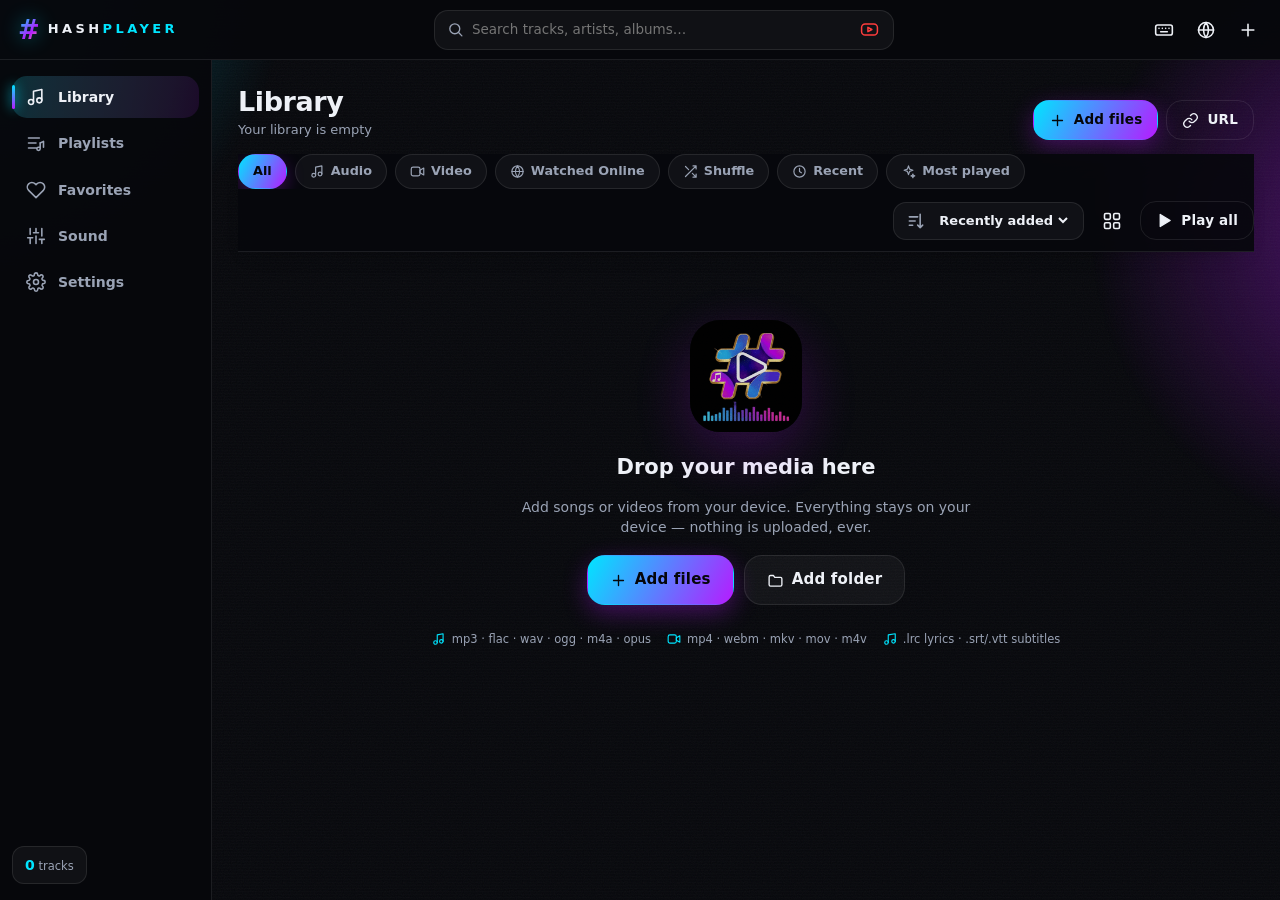
<file: index.html>
<!DOCTYPE html>
<html lang="en">
<head>
<meta charset="utf-8">
<meta name="viewport" content="width=device-width, initial-scale=1">
<title>HashPlayer</title>
<meta http-equiv="refresh" content="0; url=./web/">
<link rel="canonical" href="./web/">
<style>
  html,body{height:100%;margin:0;background:#07080c;color:#eef1f7;
    font-family:system-ui,-apple-system,"Segoe UI",Roboto,sans-serif;
    display:grid;place-items:center;text-align:center}
  a{color:#00e5ff}
  .h{font-size:44px;font-weight:900;background:linear-gradient(135deg,#00e5ff,#b61bff);
    -webkit-background-clip:text;background-clip:text;color:transparent}
</style>
</head>
<body>
  <div>
    <div class="h">#</div>
    <p>Opening <b>HashPlayer</b>…</p>
    <p><a href="./web/">Tap here if nothing happens</a></p>
  </div>
  <script>location.replace('./web/');</script>
</body>
</html>
</file>
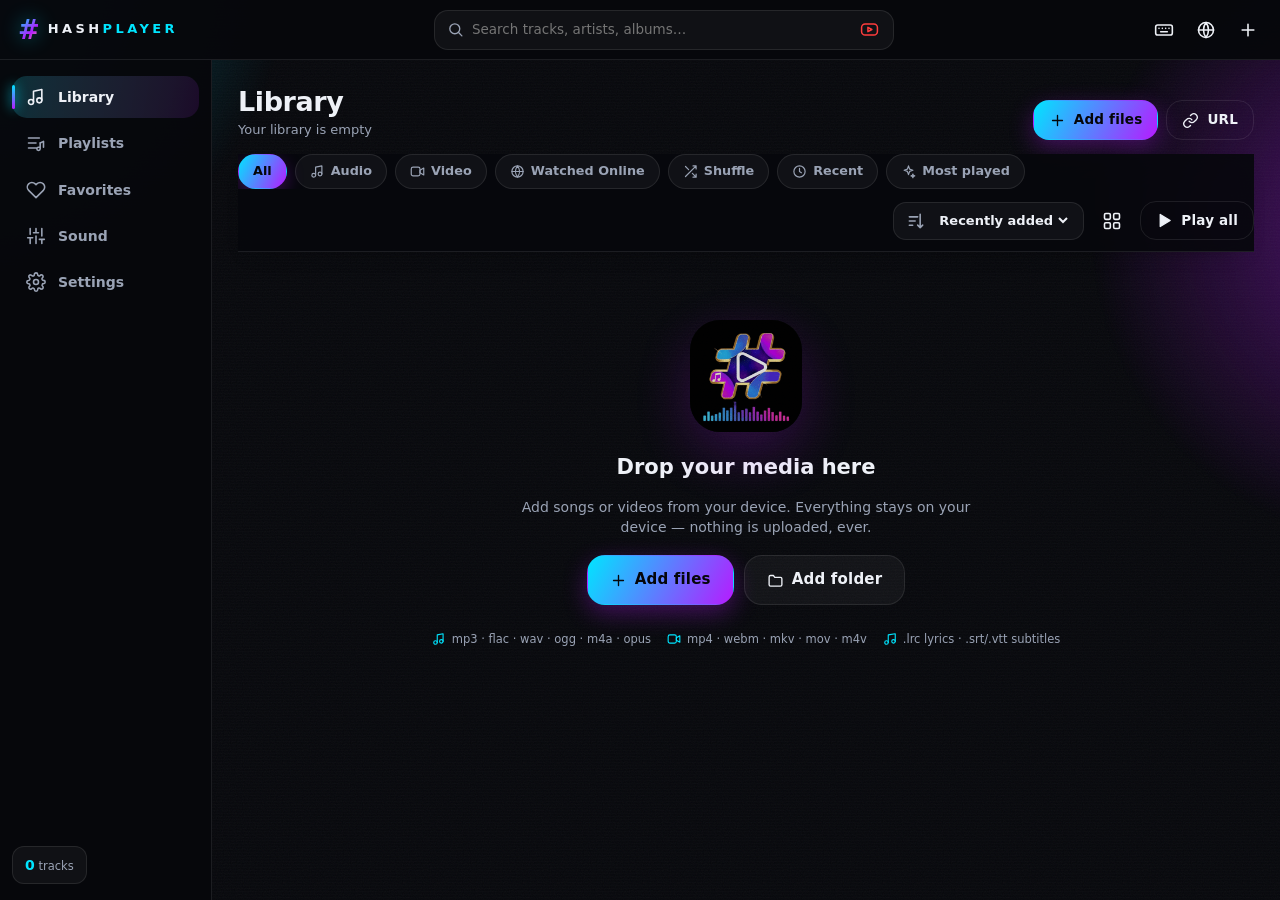
<file: web/index.html>
<!DOCTYPE html>
<html lang="en" dir="ltr">
<head>
<meta charset="UTF-8">
<meta name="viewport" content="width=device-width, initial-scale=1, viewport-fit=cover, user-scalable=no">
<title>HashPlayer — Audio &amp; Video</title>
<meta name="description" content="HashPlayer — a fast, offline, installable audio &amp; video player with 10-band EQ, visualizer, lyrics, subtitles and gesture controls.">
<meta name="theme-color" content="#07080c">
<meta name="color-scheme" content="dark light">
<meta name="mobile-web-app-capable" content="yes">
<meta name="apple-mobile-web-app-capable" content="yes">
<meta name="apple-mobile-web-app-status-bar-style" content="black-translucent">
<meta name="apple-mobile-web-app-title" content="HashPlayer">
<link rel="manifest" href="manifest.webmanifest">
<link rel="icon" type="image/png" sizes="32x32" href="icons/favicon-32.png">
<link rel="apple-touch-icon" href="icons/apple-touch-icon.png">
<link rel="stylesheet" href="css/base.css">
<link rel="stylesheet" href="css/app.css">
<link rel="stylesheet" href="css/player.css">
<link rel="stylesheet" href="css/minimal.css">
</head>
<body class="theme-neon mode-pro" data-view="library">

<!-- ════ ambient background ════ -->
<div class="aurora" aria-hidden="true">
  <span class="blob b1"></span><span class="blob b2"></span><span class="blob b3"></span>
</div>
<div class="grain" aria-hidden="true"></div>
<div class="scanline" aria-hidden="true"></div>

<!-- ════ icon sprite ════ -->
<svg class="sprite" aria-hidden="true" focusable="false"><defs>
<symbol id="i-play" viewBox="0 0 24 24"><path d="M6 3.5 20 12 6 20.5z"/></symbol>
<symbol id="i-pause" viewBox="0 0 24 24"><path d="M7 4h3v16H7zM14 4h3v16h-3z"/></symbol>
<symbol id="i-next" viewBox="0 0 24 24"><path d="M5 4.5 15 12 5 19.5z"/><path d="M18 5v14"/></symbol>
<symbol id="i-prev" viewBox="0 0 24 24"><path d="M19 4.5 9 12l10 7.5z"/><path d="M6 5v14"/></symbol>
<symbol id="i-ff" viewBox="0 0 24 24"><path d="M4 5.5 12 12l-8 6.5z"/><path d="M13 5.5 21 12l-8 6.5z"/></symbol>
<symbol id="i-rw" viewBox="0 0 24 24"><path d="M20 5.5 12 12l8 6.5z"/><path d="M11 5.5 3 12l8 6.5z"/></symbol>
<symbol id="i-shuffle" viewBox="0 0 24 24"><path d="M16 3h5v5M4 20 21 3M21 16v5h-5M15 15l6 6M4 4l5 5"/></symbol>
<symbol id="i-repeat" viewBox="0 0 24 24"><path d="M17 2l4 4-4 4"/><path d="M3 11v-1a4 4 0 0 1 4-4h14M7 22l-4-4 4-4"/><path d="M21 13v1a4 4 0 0 1-4 4H3"/></symbol>
<symbol id="i-repeat1" viewBox="0 0 24 24"><path d="M17 2l4 4-4 4"/><path d="M3 11v-1a4 4 0 0 1 4-4h14M7 22l-4-4 4-4"/><path d="M21 13v1a4 4 0 0 1-4 4H3"/><path d="M11 10h1v5"/></symbol>
<symbol id="i-heart" viewBox="0 0 24 24"><path d="M20.8 4.6a5.5 5.5 0 0 0-7.8 0L12 5.7l-1-1.1a5.5 5.5 0 0 0-7.8 7.8l8.8 8.8 8.8-8.8a5.5 5.5 0 0 0 0-7.8z"/></symbol>
<symbol id="i-queue" viewBox="0 0 24 24"><path d="M3 6h13M3 12h9M3 18h9M17 12v7a2 2 0 1 1-2-2h2z"/><path d="M17 12l4-2v7"/></symbol>
<symbol id="i-eq" viewBox="0 0 24 24"><path d="M5 21v-7M5 10V3M12 21v-9M12 8V3M19 21v-5M19 12V3M2 14h6M9 8h6M16 16h6"/></symbol>
<symbol id="i-gear" viewBox="0 0 24 24"><circle cx="12" cy="12" r="3"/><path d="M19.4 15a1.6 1.6 0 0 0 .3 1.8l.1.1a2 2 0 1 1-2.8 2.8l-.1-.1a1.6 1.6 0 0 0-1.8-.3 1.6 1.6 0 0 0-1 1.5V21a2 2 0 1 1-4 0v-.1A1.6 1.6 0 0 0 9 19.4a1.6 1.6 0 0 0-1.8.3l-.1.1a2 2 0 1 1-2.8-2.8l.1-.1a1.6 1.6 0 0 0 .3-1.8 1.6 1.6 0 0 0-1.5-1H3a2 2 0 1 1 0-4h.1A1.6 1.6 0 0 0 4.6 9a1.6 1.6 0 0 0-.3-1.8l-.1-.1a2 2 0 1 1 2.8-2.8l.1.1a1.6 1.6 0 0 0 1.8.3H9a1.6 1.6 0 0 0 1-1.5V3a2 2 0 1 1 4 0v.1a1.6 1.6 0 0 0 1 1.5 1.6 1.6 0 0 0 1.8-.3l.1-.1a2 2 0 1 1 2.8 2.8l-.1.1a1.6 1.6 0 0 0-.3 1.8V9a1.6 1.6 0 0 0 1.5 1H21a2 2 0 1 1 0 4h-.1a1.6 1.6 0 0 0-1.5 1z"/></symbol>
<symbol id="i-search" viewBox="0 0 24 24"><circle cx="11" cy="11" r="7"/><path d="m21 21-4.3-4.3"/></symbol>
<symbol id="i-plus" viewBox="0 0 24 24"><path d="M12 5v14M5 12h14"/></symbol>
<symbol id="i-folder" viewBox="0 0 24 24"><path d="M3 7a2 2 0 0 1 2-2h4l2 2.5h8a2 2 0 0 1 2 2V18a2 2 0 0 1-2 2H5a2 2 0 0 1-2-2z"/></symbol>
<symbol id="i-link" viewBox="0 0 24 24"><path d="M10 13a5 5 0 0 0 7.5.5l3-3A5 5 0 0 0 13.5 3.5L12 5"/><path d="M14 11a5 5 0 0 0-7.5-.5l-3 3A5 5 0 0 0 10.5 20.5L12 19"/></symbol>
<symbol id="i-file" viewBox="0 0 24 24"><path d="M14 3H7a2 2 0 0 0-2 2v14a2 2 0 0 0 2 2h10a2 2 0 0 0 2-2V8z"/><path d="M14 3v5h5"/></symbol>
<symbol id="i-vol" viewBox="0 0 24 24"><path d="M11 5 6 9H3v6h3l5 4z"/><path d="M16 9a4 4 0 0 1 0 6M19 6a8 8 0 0 1 0 12"/></symbol>
<symbol id="i-mute" viewBox="0 0 24 24"><path d="M11 5 6 9H3v6h3l5 4z"/><path d="m17 9 5 6M22 9l-5 6"/></symbol>
<symbol id="i-down" viewBox="0 0 24 24"><path d="m6 9 6 6 6-6"/></symbol>
<symbol id="i-up" viewBox="0 0 24 24"><path d="m6 15 6-6 6 6"/></symbol>
<symbol id="i-left" viewBox="0 0 24 24"><path d="m15 18-6-6 6-6"/></symbol>
<symbol id="i-right" viewBox="0 0 24 24"><path d="m9 18 6-6-6-6"/></symbol>
<symbol id="i-x" viewBox="0 0 24 24"><path d="M18 6 6 18M6 6l12 12"/></symbol>
<symbol id="i-dots" viewBox="0 0 24 24"><circle cx="12" cy="5" r="1.6"/><circle cx="12" cy="12" r="1.6"/><circle cx="12" cy="19" r="1.6"/></symbol>
<symbol id="i-expand" viewBox="0 0 24 24"><path d="M8 3H3v5M16 3h5v5M21 16v5h-5M3 16v5h5"/></symbol>
<symbol id="i-collapse" viewBox="0 0 24 24"><path d="M3 8h5V3M21 8h-5V3M16 21v-5h5M8 21v-5H3"/></symbol>
<symbol id="i-pip" viewBox="0 0 24 24"><rect x="2" y="4" width="20" height="16" rx="2"/><rect x="12" y="11" width="8" height="7" rx="1.5"/></symbol>
<symbol id="i-cam" viewBox="0 0 24 24"><path d="M3 8a2 2 0 0 1 2-2h2l1.5-2h7L17 6h2a2 2 0 0 1 2 2v9a2 2 0 0 1-2 2H5a2 2 0 0 1-2-2z"/><circle cx="12" cy="12.5" r="3.5"/></symbol>
<symbol id="i-cc" viewBox="0 0 24 24"><rect x="2" y="5" width="20" height="14" rx="3"/><path d="M10 10.5a2.5 2.5 0 1 0 0 3M18 10.5a2.5 2.5 0 1 0 0 3"/></symbol>
<symbol id="i-moon" viewBox="0 0 24 24"><path d="M21 13A9 9 0 1 1 11 3a7 7 0 0 0 10 10z"/></symbol>
<symbol id="i-timer" viewBox="0 0 24 24"><circle cx="12" cy="13" r="8"/><path d="M12 9v4l2.5 2M9 2h6"/></symbol>
<symbol id="i-lyrics" viewBox="0 0 24 24"><path d="M9 18V5l12-2v13"/><circle cx="6" cy="18" r="3"/><circle cx="18" cy="16" r="3"/></symbol>
<symbol id="i-mark" viewBox="0 0 24 24"><path d="M19 21 12 16l-7 5V5a2 2 0 0 1 2-2h10a2 2 0 0 1 2 2z"/></symbol>
<symbol id="i-trash" viewBox="0 0 24 24"><path d="M3 6h18M8 6V4h8v2M19 6l-1 14a2 2 0 0 1-2 2H8a2 2 0 0 1-2-2L5 6M10 11v6M14 11v6"/></symbol>
<symbol id="i-save" viewBox="0 0 24 24"><path d="M12 3v12M7 10l5 5 5-5M4 21h16"/></symbol>
<symbol id="i-grid" viewBox="0 0 24 24"><rect x="3" y="3" width="7" height="7" rx="1.5"/><rect x="14" y="3" width="7" height="7" rx="1.5"/><rect x="3" y="14" width="7" height="7" rx="1.5"/><rect x="14" y="14" width="7" height="7" rx="1.5"/></symbol>
<symbol id="i-list" viewBox="0 0 24 24"><path d="M8 6h13M8 12h13M8 18h13M3.5 6h.01M3.5 12h.01M3.5 18h.01"/></symbol>
<symbol id="i-rotate" viewBox="0 0 24 24"><path d="M21 12a9 9 0 1 1-3-6.7L21 8"/><path d="M21 3v5h-5"/></symbol>
<symbol id="i-wave" viewBox="0 0 24 24"><path d="M2 12h3l2.5-7 4 18 3.5-11 2 5h5"/></symbol>
<symbol id="i-silence" viewBox="0 0 24 24"><path d="M3 12h2l2-5 3 10 3-10 2 5h2"/><path d="M19 6v12M22 6v12"/></symbol>
<symbol id="i-music" viewBox="0 0 24 24"><path d="M9 18V5l10-2v13"/><circle cx="6" cy="18" r="3"/><circle cx="16" cy="16" r="3"/></symbol>
<symbol id="i-video" viewBox="0 0 24 24"><rect x="2" y="5" width="14" height="14" rx="3"/><path d="m16 10 6-3.5v11L16 14z"/></symbol>
<symbol id="i-disc" viewBox="0 0 24 24"><circle cx="12" cy="12" r="9"/><circle cx="12" cy="12" r="2.5"/></symbol>
<symbol id="i-info" viewBox="0 0 24 24"><circle cx="12" cy="12" r="9"/><path d="M12 11v5M12 8h.01"/></symbol>
<symbol id="i-globe" viewBox="0 0 24 24"><circle cx="12" cy="12" r="9"/><path d="M3 12h18M12 3a15 15 0 0 1 0 18 15 15 0 0 1 0-18z"/></symbol>
<symbol id="i-install" viewBox="0 0 24 24"><rect x="5" y="2" width="14" height="20" rx="3"/><path d="M12 7v7M9 11l3 3 3-3"/></symbol>
<symbol id="i-clock" viewBox="0 0 24 24"><circle cx="12" cy="12" r="9"/><path d="M12 7v5l3 2"/></symbol>
<symbol id="i-sparkle" viewBox="0 0 24 24"><path d="M12 3l1.8 5.2L19 10l-5.2 1.8L12 17l-1.8-5.2L5 10l5.2-1.8z"/><path d="M19 16l.8 2.2L22 19l-2.2.8L19 22l-.8-2.2L16 19l2.2-.8z"/></symbol>
<symbol id="i-drag" viewBox="0 0 24 24"><circle cx="9" cy="6" r="1.4"/><circle cx="15" cy="6" r="1.4"/><circle cx="9" cy="12" r="1.4"/><circle cx="15" cy="12" r="1.4"/><circle cx="9" cy="18" r="1.4"/><circle cx="15" cy="18" r="1.4"/></symbol>
<symbol id="i-check" viewBox="0 0 24 24"><path d="m4 12 5 5L20 6"/></symbol>
<symbol id="i-sort" viewBox="0 0 24 24"><path d="M4 7h10M4 12h7M4 17h4M17 4v16M17 20l-3-3M17 20l3-3"/></symbol>
<symbol id="i-aspect" viewBox="0 0 24 24"><rect x="2" y="5" width="20" height="14" rx="2.5"/><path d="M7 9v6M17 9v6"/></symbol>
<symbol id="i-mirror" viewBox="0 0 24 24"><path d="M12 3v18M5 7l4 5-4 5zM19 7l-4 5 4 5z"/></symbol>
<symbol id="i-sun" viewBox="0 0 24 24"><circle cx="12" cy="12" r="4"/><path d="M12 2v2M12 20v2M4.2 4.2l1.4 1.4M18.4 18.4l1.4 1.4M2 12h2M20 12h2M4.2 19.8l1.4-1.4M18.4 5.6l1.4-1.4"/></symbol>
<symbol id="i-kbd" viewBox="0 0 24 24"><rect x="2" y="6" width="20" height="12" rx="2.5"/><path d="M6 10h.01M10 10h.01M14 10h.01M18 10h.01M8 14h8"/></symbol>
<symbol id="i-speed" viewBox="0 0 24 24"><path d="M4 18a9 9 0 1 1 16 0"/><path d="M12 14l4.5-4.5"/><circle cx="12" cy="14" r="1.3"/></symbol>
<symbol id="i-lock" viewBox="0 0 24 24"><rect x="4" y="10.5" width="16" height="10" rx="2.5"/><path d="M8 10.5V7.5a4 4 0 0 1 8 0v3"/><path d="M12 14.5v2.5"/></symbol>
<symbol id="i-unlock" viewBox="0 0 24 24"><rect x="4" y="10.5" width="16" height="10" rx="2.5"/><path d="M8 10.5V7.5a4 4 0 0 1 7.7-1.5"/><path d="M12 14.5v2.5"/></symbol>
<symbol id="i-yt" viewBox="0 0 24 24"><rect x="2" y="5" width="20" height="14" rx="4.5"/><path d="M10 9.2 15 12l-5 2.8z"/></symbol>
<symbol id="i-anc" viewBox="0 0 24 24"><rect x="9.2" y="3" width="5.6" height="10.5" rx="2.8"/><path d="M6 10.5a6 6 0 0 0 12 0"/><path d="M12 16.5V20M9 20h6"/><path d="M3.2 6.2 5.6 8.6M20.8 6.2l-2.4 2.4"/></symbol>
</defs></svg>

<!-- ════ boot splash ════ -->
<div id="boot">
  <div class="boot-logo"><img src="icons/icon-192.png" alt=""><div class="boot-ring"></div></div>
  <div class="boot-name">HASH<span>PLAYER</span></div>
  <div class="boot-bar"><i></i></div>
</div>

<!-- ════ top bar ════ -->
<header id="topbar">
  <button class="icon-btn only-mobile" id="btn-menu" aria-label="Menu"><svg class="ic"><use href="#i-list"/></svg></button>
  <a class="brand" href="#" id="brand">
    <span class="brand-hash">#</span>
    <span class="brand-txt">HASH<b>PLAYER</b></span>
  </a>
  <div class="search">
    <button class="icon-btn tiny search-back" id="search-back" hidden aria-label="Back to library" title="Back to library"><svg class="ic"><use href="#i-left"/></svg></button>
    <svg class="ic"><use href="#i-search"/></svg>
    <input id="search" type="search" placeholder="Search tracks, artists, albums…" data-i18n-ph="search" autocomplete="off" spellcheck="false">
    <button class="icon-btn tiny" id="search-clear" hidden aria-label="Clear"><svg class="ic"><use href="#i-x"/></svg></button>
    <button class="icon-btn tiny yt-open" id="yt-open" aria-label="Open YouTube" title="Open YouTube" data-i18n-t="ytOpen"><svg class="ic"><use href="#i-yt"/></svg></button>
  </div>
  <div class="top-actions">
    <button class="icon-btn" id="btn-install" hidden title="Install app" data-i18n-t="install"><svg class="ic"><use href="#i-install"/></svg></button>
    <button class="icon-btn only-desk" id="btn-help" title="Keyboard shortcuts"><svg class="ic"><use href="#i-kbd"/></svg></button>
    <button class="icon-btn" id="btn-lang" title="Language"><svg class="ic"><use href="#i-globe"/></svg></button>
    <button class="icon-btn" id="btn-add-top" title="Add media"><svg class="ic"><use href="#i-plus"/></svg></button>
  </div>
</header>

<!-- ════ nav rail / bottom bar ════ -->
<nav id="rail">
  <button class="nav-item active" data-nav="library"><svg class="ic"><use href="#i-music"/></svg><span data-i18n="library">Library</span></button>
  <button class="nav-item" data-nav="playlists"><svg class="ic"><use href="#i-queue"/></svg><span data-i18n="playlists">Playlists</span></button>
  <button class="nav-item" data-nav="favorites"><svg class="ic"><use href="#i-heart"/></svg><span data-i18n="favorites">Favorites</span></button>
  <button class="nav-item" data-nav="eq"><svg class="ic"><use href="#i-eq"/></svg><span data-i18n="sound">Sound</span></button>
  <button class="nav-item" data-nav="settings"><svg class="ic"><use href="#i-gear"/></svg><span data-i18n="settings">Settings</span></button>
  <div class="rail-foot only-desk">
    <div class="stat-pill"><b id="stat-count">0</b> <span data-i18n="tracks">tracks</span></div>
  </div>
</nav>

<!-- ════ views ════ -->
<main id="views">

  <!-- LIBRARY -->
  <section class="view active" id="view-library">
    <div class="view-head">
      <div>
        <h1 id="lib-title" data-i18n="library">Library</h1>
        <p class="sub" id="lib-sub">—</p>
      </div>
      <div class="head-actions">
        <button class="btn primary" id="btn-add-files"><svg class="ic"><use href="#i-plus"/></svg><span data-i18n="addFiles">Add files</span></button>
        <button class="btn ghost" id="btn-add-url"><svg class="ic"><use href="#i-link"/></svg><span data-i18n="addUrl">URL</span></button>
        <button class="btn ghost only-android" id="btn-scan" hidden><svg class="ic"><use href="#i-sparkle"/></svg><span data-i18n="scan">Scan device</span></button>
      </div>
    </div>

    <div class="toolbar">
      <div class="chips" id="type-chips">
        <button class="chip active" data-filter="all" data-i18n="all">All</button>
        <button class="chip" data-filter="audio"><svg class="ic"><use href="#i-music"/></svg><span data-i18n="audio">Audio</span></button>
        <button class="chip" data-filter="video"><svg class="ic"><use href="#i-video"/></svg><span data-i18n="video">Video</span></button>
        <button class="chip" data-filter="online"><svg class="ic"><use href="#i-globe"/></svg><span data-i18n="watchedOnline">Watched Online</span></button>
        <button class="chip shuffle-chip" id="btn-shuffle-all" aria-pressed="false" title="Shuffle library"><svg class="ic"><use href="#i-shuffle"/></svg><span data-i18n="shuffle">Shuffle</span></button>
        <button class="chip" data-filter="recent"><svg class="ic"><use href="#i-clock"/></svg><span data-i18n="recent">Recent</span></button>
        <button class="chip" data-filter="most"><svg class="ic"><use href="#i-sparkle"/></svg><span data-i18n="mostPlayed">Most played</span></button>
      </div>
      <div class="tool-right">
        <label class="select">
          <svg class="ic"><use href="#i-sort"/></svg>
          <select id="sort-by">
            <option value="added">Recently added</option>
            <option value="title">Title A–Z</option>
            <option value="artist">Artist</option>
            <option value="album">Album</option>
            <option value="duration">Duration</option>
            <option value="plays">Play count</option>
            <option value="size">File size</option>
          </select>
        </label>
        <button class="icon-btn" id="btn-view-mode" title="Grid / list"><svg class="ic"><use href="#i-grid"/></svg></button>
        <button class="btn ghost" id="btn-play-all"><svg class="ic"><use href="#i-play"/></svg><span data-i18n="playAll">Play all</span></button>
      </div>
    </div>

    <div id="relink-bar" class="notice" hidden>
      <svg class="ic"><use href="#i-info"/></svg>
      <span><b id="relink-count">0</b> <span data-i18n="relinkMsg">tracks need to be re-opened (browsers can't keep file access forever).</span></span>
      <button class="btn small" id="btn-relink" data-i18n="relink">Re-open files</button>
      <button class="icon-btn tiny" id="btn-relink-hide"><svg class="ic"><use href="#i-x"/></svg></button>
    </div>

    <div id="grid" class="grid"></div>

    <!-- online results for the same search box — only while you are typing -->
    <section id="yt-results" class="yt-results" hidden>
      <div class="yt-head">
        <svg class="ic yt-mark"><use href="#i-yt"/></svg>
        <h3 data-i18n="ytResults">From YouTube</h3>
        <span class="yt-count" id="yt-count"></span>
        <div class="spacer"></div>
        <button class="icon-btn tiny" id="yt-hide" title="Hide YouTube results"><svg class="ic"><use href="#i-x"/></svg></button>
      </div>
      <div id="yt-list" class="yt-list"></div>
    </section>

    <div id="empty" class="empty">
      <div class="empty-art"><img src="icons/icon-192.png" alt=""></div>
      <h2 data-i18n="emptyTitle">Drop your media here</h2>
      <p data-i18n="emptyText">Add songs or videos from your device. Everything stays on your device — nothing is uploaded, ever.</p>
      <div class="empty-actions">
        <button class="btn primary big" id="btn-empty-files"><svg class="ic"><use href="#i-plus"/></svg><span data-i18n="addFiles">Add files</span></button>
        <button class="btn big" id="btn-empty-folder"><svg class="ic"><use href="#i-folder"/></svg><span data-i18n="addFolder">Add folder</span></button>
      </div>
      <div class="empty-hints">
        <span><svg class="ic"><use href="#i-music"/></svg> mp3 · flac · wav · ogg · m4a · opus</span>
        <span><svg class="ic"><use href="#i-video"/></svg> mp4 · webm · mkv · mov · m4v</span>
        <span><svg class="ic"><use href="#i-lyrics"/></svg> .lrc lyrics · .srt/.vtt subtitles</span>
      </div>
    </div>
  </section>

  <!-- PLAYLISTS -->
  <section class="view" id="view-playlists">
    <div class="view-head">
      <div><h1 data-i18n="playlists">Playlists</h1><p class="sub" data-i18n="playlistsSub">Collections you build, saved on this device.</p></div>
      <div class="head-actions">
        <button class="btn primary" id="btn-new-playlist"><svg class="ic"><use href="#i-plus"/></svg><span data-i18n="newPlaylist">New playlist</span></button>
        <button class="btn ghost" id="btn-save-queue"><svg class="ic"><use href="#i-save"/></svg><span data-i18n="saveQueue">Save queue</span></button>
      </div>
    </div>
    <div id="playlist-grid" class="pl-grid"></div>
    <div id="playlist-detail" hidden>
      <div class="pl-head">
        <button class="icon-btn" id="pl-back"><svg class="ic"><use href="#i-left"/></svg></button>
        <h2 id="pl-name">Playlist</h2>
        <span class="sub" id="pl-meta"></span>
        <div class="spacer"></div>
        <button class="btn" id="pl-play"><svg class="ic"><use href="#i-play"/></svg><span data-i18n="play">Play</span></button>
        <button class="btn ghost" id="pl-shuffle"><svg class="ic"><use href="#i-shuffle"/></svg></button>
        <button class="btn ghost danger" id="pl-delete"><svg class="ic"><use href="#i-trash"/></svg></button>
      </div>
      <div id="pl-tracks" class="grid list"></div>
    </div>
  </section>

  <!-- SOUND / EQ -->
  <section class="view" id="view-eq">
    <div class="view-head">
      <div><h1 data-i18n="soundLab">Sound Lab</h1><p class="sub" data-i18n="soundLabSub">10-band equaliser, effects and playback engine.</p></div>
      <div class="head-actions">
        <label class="switch"><input type="checkbox" id="eq-enable"><i></i><span data-i18n="eqOn">EQ on</span></label>
        <button class="btn ghost" id="eq-reset" data-i18n="reset">Reset</button>
      </div>
    </div>

    <div class="yt-warn" id="eq-yt-warn">
      <svg class="ic"><use href="#i-info"/></svg>
      <span>A YouTube video is playing. YouTube delivers its own audio, so the equaliser,
      effects and visualiser cannot reach it — they will work again on your next local track.</span>
    </div>

    <div class="panel">
      <div class="panel-title"><svg class="ic"><use href="#i-eq"/></svg><span data-i18n="presets">Presets</span></div>
      <div class="chips wrap" id="eq-presets"></div>
    </div>

    <div class="panel eq-panel">
      <div class="panel-title"><svg class="ic"><use href="#i-wave"/></svg><span data-i18n="bands">Bands</span><span class="hint" id="eq-readout">Flat</span></div>
      <div class="eq-rack" id="eq-rack"></div>
      <canvas id="eq-curve" class="eq-curve" height="90"></canvas>
    </div>

    <div class="panel grid-2">
      <div class="knob-row">
        <label data-i18n="preamp">Pre-amp</label>
        <input type="range" id="fx-preamp" min="-12" max="12" step="0.5" value="0"><output>0 dB</output>
      </div>
      <div class="knob-row">
        <label data-i18n="bassBoost">Bass boost</label>
        <input type="range" id="fx-bass" min="0" max="18" step="0.5" value="0"><output>0 dB</output>
      </div>
      <div class="knob-row">
        <label data-i18n="trebleBoost">Treble</label>
        <input type="range" id="fx-treble" min="-6" max="12" step="0.5" value="0"><output>0 dB</output>
      </div>
      <div class="knob-row">
        <label data-i18n="reverb">Reverb / space</label>
        <input type="range" id="fx-reverb" min="0" max="100" step="1" value="0"><output>0%</output>
      </div>
      <div class="knob-row">
        <label data-i18n="widener">Stereo width</label>
        <input type="range" id="fx-width" min="0" max="200" step="1" value="100"><output>100%</output>
      </div>
      <div class="knob-row">
        <label data-i18n="balance">Balance</label>
        <input type="range" id="fx-balance" min="-100" max="100" step="1" value="0"><output>C</output>
      </div>
      <div class="knob-row">
        <label data-i18n="volBoost">Volume boost</label>
        <input type="range" id="fx-boost" min="100" max="300" step="5" value="100"><output>100%</output>
      </div>
      <div class="knob-row">
        <label data-i18n="crossfade">Crossfade</label>
        <input type="range" id="fx-crossfade" min="0" max="12" step="1" value="0"><output>Off</output>
      </div>
    </div>

    <div class="panel toggles">
      <label class="switch"><input type="checkbox" id="fx-mono"><i></i><span data-i18n="mono">Mono downmix</span></label>
      <label class="switch"><input type="checkbox" id="fx-normalize"><i></i><span data-i18n="normalize">Night mode (compressor)</span></label>
      <label class="switch"><input type="checkbox" id="fx-fade"><i></i><span data-i18n="fadePause">Fade on play / pause</span></label>
      <label class="switch"><input type="checkbox" id="fx-pitch"><i></i><span data-i18n="pitch">Preserve pitch on speed change</span></label>
    </div>
  </section>

  <!-- SETTINGS -->
  <section class="view" id="view-settings">
    <div class="view-head"><div><h1 data-i18n="settings">Settings</h1><p class="sub">HashPlayer · <span id="app-version">v2.0</span></p></div></div>

    <div class="panel">
      <div class="panel-title"><svg class="ic"><use href="#i-sparkle"/></svg><span data-i18n="appearance">Appearance</span></div>
      <div class="set-row">
        <div><b data-i18n="theme">Theme</b><small data-i18n="themeSub">Accent colour of the whole app.</small></div>
        <div class="chips" id="theme-chips">
          <button class="chip swatch" data-theme="neon" style="--sw:#00e5ff;--sw2:#b61bff">Neon</button>
          <button class="chip swatch" data-theme="sunset" style="--sw:#ff8a3d;--sw2:#ff2d78">Sunset</button>
          <button class="chip swatch" data-theme="matrix" style="--sw:#2bff88;--sw2:#00c2a8">Matrix</button>
          <button class="chip swatch" data-theme="royal" style="--sw:#ffd166;--sw2:#8a5cff">Royal</button>
          <button class="chip swatch" data-theme="ice" style="--sw:#8ab4ff;--sw2:#c3f0ff">Ice</button>
        </div>
      </div>
      <div class="set-row">
        <div><b data-i18n="surface">Background</b><small data-i18n="surfaceSub">AMOLED black saves battery on OLED screens.</small></div>
        <div class="chips" id="surface-chips">
          <button class="chip active" data-surface="dark">Dark</button>
          <button class="chip" data-surface="amoled">AMOLED</button>
          <button class="chip" data-surface="light">Light</button>
        </div>
      </div>
      <label class="switch row"><input type="checkbox" id="set-autotheme" checked><i></i><span data-i18n="autoTheme">Tint the UI with album-art colours</span></label>
      <label class="switch row"><input type="checkbox" id="set-motion" checked><i></i><span data-i18n="animations">Animated background &amp; effects</span></label>
      <label class="switch row"><input type="checkbox" id="set-simple"><i></i><span data-i18n="simpleMode">Simple mode (hide pro controls)</span></label>
      <label class="switch row"><input type="checkbox" id="set-perf"><i></i><span data-i18n="perfMode">Smooth mode — drop heavy blur &amp; glow (best on phones)</span></label>
    </div>

    <div class="panel">
      <div class="panel-title"><svg class="ic"><use href="#i-wave"/></svg><span data-i18n="visualizer">Visualizer</span></div>
      <div class="chips wrap" id="vis-chips">
        <button class="chip" data-vis="bars">Bars</button>
        <button class="chip" data-vis="mirror">Mirror</button>
        <button class="chip" data-vis="wave">Wave</button>
        <button class="chip" data-vis="radial">Radial</button>
        <button class="chip" data-vis="nebula">Nebula</button>
        <button class="chip" data-vis="off">Off</button>
      </div>
    </div>

    <div class="panel">
      <div class="panel-title"><svg class="ic"><use href="#i-video"/></svg><span data-i18n="playback">Playback</span></div>
      <label class="switch row"><input type="checkbox" id="set-gestures" checked><i></i><span data-i18n="gestures">Video gestures (swipe seek / volume / brightness)</span></label>
      <label class="switch row"><input type="checkbox" id="set-resume" checked><i></i><span data-i18n="resume">Resume where I left off</span></label>
      <label class="switch row"><input type="checkbox" id="set-autoplay" checked><i></i><span data-i18n="autoplayNext">Autoplay next track</span></label>
      <label class="switch row"><input type="checkbox" id="set-keepawake" checked><i></i><span data-i18n="keepAwake">Keep screen awake during video</span></label>
      <label class="switch row"><input type="checkbox" id="set-autoland" checked><i></i><span data-i18n="autoLandscape">Rotate to landscape → full-screen video</span></label>
      <label class="switch row"><input type="checkbox" id="set-autopip" checked><i></i><span data-i18n="autoPip">Keep playing in a floating window when I leave the app</span></label>
      <label class="switch row"><input type="checkbox" id="set-autoscan" checked><i></i><span data-i18n="autoScan">Scan this device for media automatically</span></label>
      <label class="switch row"><input type="checkbox" id="set-ytsearch" checked><i></i><span data-i18n="ytSearch">Show YouTube results in search too (needs internet)</span></label>
      <div class="set-row">
        <div><b data-i18n="seekStep">Double-tap seek</b><small data-i18n="seekStepSub">Seconds jumped by a double tap / arrow key.</small></div>
        <label class="select"><select id="set-seekstep"><option>5</option><option selected>10</option><option>15</option><option>30</option></select></label>
      </div>
    </div>

    <div class="panel">
      <div class="panel-title"><svg class="ic"><use href="#i-save"/></svg><span data-i18n="data">Library &amp; data</span></div>
      <div class="set-row">
        <div><b data-i18n="storageUsed">On-device storage</b><small id="storage-info">—</small></div>
        <div class="head-actions">
          <button class="btn ghost small" id="btn-export"><svg class="ic"><use href="#i-save"/></svg><span data-i18n="export">Export</span></button>
          <button class="btn ghost small" id="btn-import"><svg class="ic"><use href="#i-file"/></svg><span data-i18n="import">Import</span></button>
          <button class="btn ghost small danger" id="btn-clear"><svg class="ic"><use href="#i-trash"/></svg><span data-i18n="clear">Clear</span></button>
        </div>
      </div>
      <label class="switch row"><input type="checkbox" id="set-persist"><i></i><span data-i18n="persistStorage">Ask the browser to never evict my library</span></label>
    </div>

    <div class="panel about">
      <div class="panel-title"><svg class="ic"><use href="#i-info"/></svg><span data-i18n="about">About</span></div>
      <p><b>HashPlayer</b> — <span data-i18n="aboutText">a private, offline-first audio &amp; video player. Your files never leave your device: there is no server, no account and no tracking.</span></p>
      <p class="muted">Built by HASH TECH · <span id="about-env">web</span></p>
      <div class="head-actions">
        <button class="btn ghost small" id="btn-help2"><svg class="ic"><use href="#i-kbd"/></svg><span data-i18n="shortcuts">Shortcuts</span></button>
        <button class="btn ghost small" id="btn-install2" hidden><svg class="ic"><use href="#i-install"/></svg><span data-i18n="install">Install app</span></button>
      </div>
    </div>
  </section>
</main>

<!-- ════ mini player ════ -->
<div id="minibar" hidden>
  <div class="mini-prog"><i id="mini-prog-fill"></i></div>
  <button class="mini-art" id="mini-art">
    <img id="mini-img" alt="">
    <canvas id="mini-vid" width="96" height="96"></canvas>
    <svg class="ic ph"><use href="#i-music"/></svg>
  </button>
  <button class="mini-meta" id="mini-meta">
    <strong id="mini-title">Nothing playing</strong>
    <small id="mini-artist">—</small>
  </button>
  <div class="mini-ctrls">
    <button class="icon-btn only-desk" id="mini-prev"><svg class="ic"><use href="#i-prev"/></svg></button>
    <button class="icon-btn play" id="mini-play"><svg class="ic"><use href="#i-play"/></svg></button>
    <button class="icon-btn" id="mini-next"><svg class="ic"><use href="#i-next"/></svg></button>
    <button class="icon-btn only-desk" id="mini-fav"><svg class="ic"><use href="#i-heart"/></svg></button>
    <div class="vol only-desk">
      <button class="icon-btn" id="mini-mute"><svg class="ic"><use href="#i-vol"/></svg></button>
      <input type="range" id="mini-vol" min="0" max="100" value="100">
    </div>
    <button class="icon-btn" id="mini-queue"><svg class="ic"><use href="#i-queue"/></svg></button>
    <button class="icon-btn mini-close" id="mini-close" hidden aria-label="Stop and close video" title="Stop and close video"><svg class="ic"><use href="#i-x"/></svg></button>
    <button class="icon-btn" id="mini-expand"><svg class="ic"><use href="#i-up"/></svg></button>
  </div>
</div>

<!-- ════ NOW PLAYING ════ -->
<section id="np" aria-hidden="true">
  <div class="np-bg"><img id="np-bg-img" alt=""></div>

  <header class="np-top">
    <button class="icon-btn" id="np-close"><svg class="ic"><use href="#i-down"/></svg></button>
    <div class="np-top-mid">
      <small id="np-source" data-i18n="nowPlaying">Now playing</small>
      <span id="np-context">Library</span>
    </div>
    <button class="icon-btn" id="np-more"><svg class="ic"><use href="#i-dots"/></svg></button>
  </header>

  <div class="np-body">
    <!-- stage: video + art + visualizer -->
    <div class="stage" id="stage">
      <video id="media" playsinline webkit-playsinline preload="metadata" crossorigin="anonymous"></video>
      <div class="yt-mount" id="yt-mount" hidden></div>
      <div class="art-wrap" id="art-wrap">
        <div class="art-disc" id="art-disc">
          <img id="art-img" alt="">
          <svg class="ic ph"><use href="#i-disc"/></svg>
        </div>
      </div>
      <canvas id="vis"></canvas>
      <div class="lyrics" id="lyrics" hidden><div class="lyrics-scroll" id="lyrics-scroll"></div></div>

      <!-- gesture feedback -->
      <div class="gfx" id="gfx"><svg class="ic"><use href="#i-ff"/></svg><span id="gfx-text">+10s</span></div>
      <div class="gbar" id="gbar"><svg class="ic" id="gbar-icon"><use href="#i-vol"/></svg><div class="gbar-track"><i id="gbar-fill"></i></div><span id="gbar-val">50</span></div>
      <div class="ripple" id="ripple-l"></div><div class="ripple" id="ripple-r"></div>
      <div class="badge-speed" id="speed-badge" hidden>2x</div>

      <!-- Landscape video tools live in a temporary left-side overlay. The
           player moves its existing buttons here so their actions/state stay
           shared with the normal controls. -->
      <div class="landscape-tools" id="landscape-tools" aria-label="Video tools" aria-hidden="true"></div>

      <!-- video quick tools -->
      <div class="vtools" id="vtools">
        <button class="icon-btn" id="v-aspect" title="Aspect / zoom" data-i18n-t="ttAspect"><svg class="ic"><use href="#i-aspect"/></svg></button>
        <button class="icon-btn" id="v-rotate" title="Rotate" data-i18n-t="ttRotate"><svg class="ic"><use href="#i-rotate"/></svg></button>
        <button class="icon-btn" id="v-mirror" title="Mirror" data-i18n-t="ttMirror"><svg class="ic"><use href="#i-mirror"/></svg></button>
        <button class="icon-btn" id="v-shot" title="Screenshot" data-i18n-t="ttShot"><svg class="ic"><use href="#i-cam"/></svg></button>
        <button class="icon-btn" id="v-cc" title="Subtitles" data-i18n-t="ttSubs"><svg class="ic"><use href="#i-cc"/></svg></button>
        <button class="icon-btn" id="v-speed" title="Playback speed" data-i18n-t="ttSpeed"><svg class="ic"><use href="#i-speed"/></svg><span class="v-badge" id="v-speed-badge" hidden>1×</span></button>
        <button class="icon-btn" id="v-lock" title="Lock screen" data-i18n-t="ttLock"><svg class="ic"><use href="#i-lock"/></svg></button>
        <button class="icon-btn" id="v-pip" title="Picture in picture" data-i18n-t="ttPip"><svg class="ic"><use href="#i-pip"/></svg></button>
        <button class="icon-btn" id="v-dl" title="Save for offline" data-i18n-t="ttDownload"><svg class="ic"><use href="#i-install"/></svg><span class="v-badge" id="v-dl-badge" hidden>0%</span></button>
        <button class="icon-btn" id="v-yt" title="Copy YouTube link" data-i18n-t="ttCopyLink"><svg class="ic"><use href="#i-link"/></svg><span class="side-label" data-i18n="copyLink">Copy link</span></button>
        <button class="icon-btn" id="v-full" title="Fullscreen" data-i18n-t="ttFull"><svg class="ic"><use href="#i-expand"/></svg></button>
      </div>
    </div>

    <!-- meta + controls -->
    <div class="np-ctrl">
      <div class="np-meta">
        <div class="np-titles">
          <h2 id="np-title">Nothing playing</h2>
          <p id="np-artist">Add a song or video to begin</p>
        </div>
        <button class="icon-btn fav" id="np-fav"><svg class="ic"><use href="#i-heart"/></svg></button>
      </div>

      <div class="seek" id="seek">
        <canvas id="energy" class="energy"></canvas>
        <div class="seek-track"><i id="seek-fill"></i><b id="seek-knob"></b></div>
        <div class="seek-buf" id="seek-buf"></div>
        <div class="seek-marks" id="seek-marks"></div>
        <div class="seek-ab" id="seek-ab" hidden></div>
        <div class="seek-tip" id="seek-tip" hidden>0:00</div>
      </div>
      <div class="times"><span id="t-cur">0:00</span><span id="t-rem">-0:00</span></div>

      <div class="transport">
        <button class="icon-btn" id="btn-shuf"><svg class="ic"><use href="#i-shuffle"/></svg></button>
        <button class="icon-btn" id="btn-prev"><svg class="ic"><use href="#i-prev"/></svg></button>
        <button class="icon-btn big" id="btn-rw"><svg class="ic"><use href="#i-rw"/></svg></button>
        <button class="play-btn" id="btn-play"><svg class="ic"><use href="#i-play"/></svg></button>
        <button class="icon-btn big" id="btn-ff"><svg class="ic"><use href="#i-ff"/></svg></button>
        <button class="icon-btn" id="btn-next"><svg class="ic"><use href="#i-next"/></svg></button>
        <button class="icon-btn" id="btn-rep"><svg class="ic"><use href="#i-repeat"/></svg></button>
      </div>

      <div class="np-tools">
        <button class="tool" id="t-silence" aria-pressed="false"><svg class="ic"><use href="#i-silence"/></svg><span data-i18n="skipSilence">Skip silence</span></button>
        <button class="tool anc-tool" id="t-anc" aria-pressed="false"><svg class="ic"><use href="#i-anc"/></svg><span data-i18n="anc">ANC</span></button>
        <button class="tool portrait-tool sr-tool" id="t-sr" aria-pressed="false"><b id="sr-label">S+R</b><span>Slow</span></button>
        <button class="tool" id="t-vis" data-pro><svg class="ic"><use href="#i-wave"/></svg><span data-i18n="visualizer">Visualizer</span></button>
        <button class="tool" id="t-speed" data-pro><b id="speed-label">1.0×</b><span data-i18n="speed">Speed</span></button>
        <button class="tool" id="t-ab" data-pro><b id="ab-label">A-B</b><span data-i18n="loop">Loop</span></button>
        <button class="tool" id="t-eq" data-pro><svg class="ic"><use href="#i-eq"/></svg><span data-i18n="equalizer">Equalizer</span></button>
        <button class="tool" id="t-lyrics"><svg class="ic"><use href="#i-lyrics"/></svg><span data-i18n="lyrics">Lyrics</span></button>
        <button class="tool video-tool" id="t-enhance" aria-pressed="false"><svg class="ic"><use href="#i-sparkle"/></svg><span data-i18n="enhance">Enhance</span></button>
        <button class="tool video-tool" id="t-cc" aria-pressed="false" hidden><svg class="ic"><use href="#i-cc"/></svg><span data-i18n="captions">Captions</span></button>
        <button class="tool portrait-tool" id="t-pitch" data-pro><b id="pitch-label">0</b><span data-i18n="pitch2">Pitch</span></button>
        <button class="tool portrait-tool" id="t-minimal"><svg class="ic"><use href="#i-disc"/></svg><span>Minimal</span></button>
        <!-- BGM: portrait bottom panel only (audio and video), see .bgm-tool in player.css -->
        <button class="tool bgm-tool" id="t-bgm" aria-pressed="false" title="Background music"><svg class="ic"><use href="#i-music"/></svg><span>BGM</span></button>
        <button class="tool" id="t-sleep"><svg class="ic"><use href="#i-timer"/></svg><span data-i18n="sleep">Sleep</span></button>
        <button class="tool" id="t-mark" data-pro><svg class="ic"><use href="#i-mark"/></svg><span data-i18n="bookmark">Bookmark</span></button>
        <button class="tool" id="t-queue"><svg class="ic"><use href="#i-queue"/></svg><span data-i18n="queue">Queue</span></button>
      </div>
    </div>
  </div>

  <!-- screen lock: swallows every touch on the player until released again -->
  <div class="lock-layer" id="lock-layer" hidden>
    <button class="lock-release" id="lock-release" hidden>
      <svg class="ic"><use href="#i-unlock"/></svg><span data-i18n="tapToUnlock">Tap to unlock</span>
    </button>
  </div>

  <!-- ════ Minimal Mode (car/driving UI) ════ -->
  <div class="minimal-mode" id="minimal-mode" hidden>
    <div class="minimal-bg"></div>
    <div class="minimal-center">
      <div class="mm-disc">
        <div class="mm-ring"></div>
        <div class="mm-inner">
          <canvas id="mm-vis" width="420" height="420"></canvas>
        </div>
        <div class="mm-core"></div>
      </div>
    </div>
    <div class="mm-title" id="mm-title">Nothing playing</div>
    <div class="mm-artist" id="mm-artist">—</div>

    <!-- Primary lock/unlock button directly under the visualizer -->
    <button class="mm-lock-btn" id="mm-lock-btn">
      <svg class="ic"><use href="#i-lock"/></svg><span id="mm-lock-label">Lock screen</span>
    </button>

    <!-- Unlocked state: essential high-contrast controls -->
    <div class="mm-controls" id="mm-controls">
      <button class="mm-btn" id="mm-prev" title="Previous"><svg class="ic"><use href="#i-prev"/></svg></button>
      <button class="mm-btn mm-play" id="mm-play" title="Play/Pause"><svg class="ic"><use href="#i-play"/></svg></button>
      <button class="mm-btn" id="mm-next" title="Next"><svg class="ic"><use href="#i-next"/></svg></button>
    </div>
    <div class="mm-controls mm-controls-2" id="mm-controls-2">
      <button class="mm-btn small" id="mm-shuf" title="Shuffle"><svg class="ic"><use href="#i-shuffle"/></svg></button>
      <button class="mm-btn small" id="mm-rep" title="Repeat"><svg class="ic"><use href="#i-repeat"/></svg></button>
      <button class="mm-btn small mm-vol-btn" id="mm-mute" title="Mute"><svg class="ic"><use href="#i-vol"/></svg></button>
      <button class="mm-btn small mm-exit" id="mm-exit" title="Back to normal">
        <svg class="ic"><use href="#i-collapse"/></svg><span>Exit</span>
      </button>
    </div>

    <!-- Locked state overlay message -->
    <div class="mm-locked-hint" id="mm-locked-hint" hidden>Screen locked — tap the button to unlock</div>
  </div>
</section>

<!-- ════ queue drawer ════ -->
<aside id="queue-panel" aria-hidden="true">
  <header>
    <h3><svg class="ic"><use href="#i-queue"/></svg> <span data-i18n="queue">Queue</span> <small id="q-count">0</small></h3>
    <div class="spacer"></div>
    <button class="icon-btn" id="q-save" title="Save as playlist"><svg class="ic"><use href="#i-save"/></svg></button>
    <button class="icon-btn" id="q-clear" title="Clear"><svg class="ic"><use href="#i-trash"/></svg></button>
    <button class="icon-btn" id="q-close"><svg class="ic"><use href="#i-x"/></svg></button>
  </header>
  <div id="q-list"></div>
</aside>

<!-- ════ overlays ════ -->
<div id="scrim"></div>

<div class="sheet" id="sheet-speed" hidden>
  <h3 data-i18n="speed">Playback speed</h3>
  <div class="chips wrap" id="speed-chips"></div>
  <input type="range" id="speed-range" min="25" max="300" step="5" value="100">
  <div class="sheet-foot"><button class="btn ghost" data-close data-i18n="close">Close</button></div>
</div>

<div class="sheet" id="sheet-pitch" hidden>
  <h3 data-i18n="pitchTitle">Pitch</h3>
  <p class="muted" data-i18n="pitchSub">Shifts the key up or down in semitones. The speed stays exactly where you left it.</p>
  <div class="chips wrap" id="pitch-chips">
    <button class="chip" data-st="-12">-12</button>
    <button class="chip" data-st="-5">-5</button>
    <button class="chip" data-st="-2">-2</button>
    <button class="chip" data-st="-1">-1</button>
    <button class="chip" data-st="0" data-i18n="original">Original</button>
    <button class="chip" data-st="1">+1</button>
    <button class="chip" data-st="2">+2</button>
    <button class="chip" data-st="5">+5</button>
    <button class="chip" data-st="12">+12</button>
  </div>
  <input type="range" id="pitch-range" min="-12" max="12" step="1" value="0">
  <div class="sheet-foot"><button class="btn ghost" data-close data-i18n="close">Close</button></div>
</div>

<div class="sheet" id="sheet-sleep" hidden>
  <h3 data-i18n="sleepTimer">Sleep timer</h3>
  <p class="muted" data-i18n="sleepSub">Playback fades out and stops automatically.</p>
  <div class="chips wrap" id="sleep-chips">
    <button class="chip" data-min="5">5 min</button>
    <button class="chip" data-min="10">10 min</button>
    <button class="chip" data-min="15">15 min</button>
    <button class="chip" data-min="30">30 min</button>
    <button class="chip" data-min="45">45 min</button>
    <button class="chip" data-min="60">60 min</button>
    <button class="chip" data-min="endtrack" data-i18n="endOfTrack">End of track</button>
    <button class="chip danger" data-min="0" data-i18n="off">Off</button>
  </div>
  <div class="sleep-state" id="sleep-state" hidden></div>
  <div class="sheet-foot"><button class="btn ghost" data-close data-i18n="close">Close</button></div>
</div>

<div class="sheet" id="sheet-url" hidden>
  <h3 data-i18n="addUrlTitle">Open media URL</h3>
  <p class="muted" data-i18n="addUrlSub">Paste any video link — YouTube, TikTok, Facebook, Instagram, X — or a direct audio/video file (mp3, mp4, m3u8…).</p>
  <input type="url" id="url-input" placeholder="https://youtu.be/… · tiktok.com/… · https://site.com/song.mp3" spellcheck="false">
  <div class="sheet-foot">
    <button class="btn ghost" data-close data-i18n="cancel">Cancel</button>
    <button class="btn primary" id="url-add" data-i18n="add">Add &amp; play</button>
  </div>
</div>

<div class="sheet" id="sheet-bgm" hidden>
  <h3>Background music (BGM)</h3>
  <p class="muted">Plays on loop behind your audio, video or YouTube and follows the main player — it pauses the moment your media pauses, resumes with it, and stays at a fraction of the media volume (10% by default).</p>
  <div class="bgm-state" id="bgm-state" hidden></div>
  <div class="head-actions bgm-actions">
    <button class="btn small primary" id="bgm-onoff" aria-pressed="false"><svg class="ic"><use href="#i-music"/></svg><span id="bgm-onoff-label">BGM on</span></button>
    <button class="btn small" id="bgm-file"><svg class="ic"><use href="#i-file"/></svg><span>Device file</span></button>
    <button class="btn small ghost danger" id="bgm-stop" hidden><svg class="ic"><use href="#i-x"/></svg><span>Stop &amp; remove</span></button>
  </div>
  <div class="panel-title bgm-pick-title"><svg class="ic"><use href="#i-grid"/></svg><span>Pick from your library</span></div>
  <div class="bgm-list" id="bgm-list"></div>
  <input type="url" id="bgm-url" placeholder="https://site.com/background.mp3 — online audio / video URL" spellcheck="false">
  <div class="knob-row">
    <label for="bgm-vol">BGM volume (% of media)</label>
    <input type="range" id="bgm-vol" min="0" max="100" step="1" value="10"><output id="bgm-vol-out">10%</output>
  </div>
  <div class="sheet-foot">
    <button class="btn ghost" data-close>Close</button>
    <button class="btn primary" id="bgm-url-add">Load URL</button>
  </div>
</div>

<div class="sheet" id="sheet-playlist" hidden>
  <h3 id="pl-dlg-title" data-i18n="newPlaylist">New playlist</h3>
  <input type="text" id="pl-input" placeholder="My late-night mix" maxlength="60">
  <div id="pl-pick" class="pl-pick"></div>
  <div class="sheet-foot">
    <button class="btn ghost" data-close data-i18n="cancel">Cancel</button>
    <button class="btn primary" id="pl-save" data-i18n="save">Save</button>
  </div>
</div>

<div class="sheet wide" id="sheet-help" hidden>
  <h3 data-i18n="shortcuts">Keyboard shortcuts</h3>
  <div class="keys" id="keys-list"></div>
  <div class="sheet-foot"><button class="btn ghost" data-close data-i18n="close">Close</button></div>
</div>

<div class="sheet" id="sheet-info" hidden>
  <h3 data-i18n="trackInfo">Track info</h3>
  <div id="info-body" class="info-body"></div>
  <div class="sheet-foot"><button class="btn ghost" data-close data-i18n="close">Close</button></div>
</div>

<div class="sheet" id="sheet-lyrics" hidden>
  <h3 data-i18n="lyricsTools">Lyrics</h3>
  <div id="lrc-results" class="lrc-results" hidden></div>
  <p class="muted" data-i18n="lyricsSub">Load an .lrc / .txt file, or paste lyrics. Timed .lrc lines scroll automatically.</p>
  <div class="head-actions">
    <button class="btn small primary" id="lrc-online"><svg class="ic"><use href="#i-search"/></svg><span data-i18n="findLyrics">Find online</span></button>
    <button class="btn small" id="lrc-load"><svg class="ic"><use href="#i-file"/></svg><span data-i18n="loadFile">Load file</span></button>
    <div class="offset"><span data-i18n="offset">Offset</span>
      <button class="btn tiny" id="lrc-minus">−0.5s</button><b id="lrc-offset">0.0s</b><button class="btn tiny" id="lrc-plus">+0.5s</button>
    </div>
  </div>
  <textarea id="lrc-text" rows="7" placeholder="[00:12.50] First line of the song…"></textarea>
  <div class="sheet-foot">
    <button class="btn ghost danger" id="lrc-clear" data-i18n="remove">Remove</button>
    <button class="btn primary" id="lrc-save" data-i18n="save">Save</button>
  </div>
</div>

<div id="ctx" class="ctx" hidden></div>
<div id="toasts"></div>
<div id="dropzone"><div class="dz-inner"><svg class="ic"><use href="#i-save"/></svg><b data-i18n="dropHere">Drop to add to your library</b></div></div>

<input type="file" id="file-input" multiple accept="audio/*,video/*,.mp3,.m4a,.flac,.wav,.ogg,.opus,.aac,.mp4,.mkv,.webm,.mov,.m4v,.avi,.lrc,.srt,.vtt" hidden>
<input type="file" id="folder-input" webkitdirectory directory multiple hidden>
<input type="file" id="side-input" accept=".lrc,.txt,.srt,.vtt" hidden>
<input type="file" id="bgm-input" accept="audio/*,video/*,.mp3,.m4a,.aac,.ogg,.opus,.wav,.flac,.mp4,.webm,.m4v,.m3u8" hidden>
<input type="file" id="import-input" accept="application/json,.json" hidden>

<script src="js/util.js"></script>
<script src="js/db.js"></script>
<script src="js/meta.js"></script>
<script src="js/engine.js"></script>
<script src="js/visual.js"></script>
<script src="js/native.js"></script>
<script src="js/yt.js"></script>
<script src="js/library.js"></script>
<script src="js/player.js"></script>
<script src="js/app.js"></script>
</body>
</html>
</file>
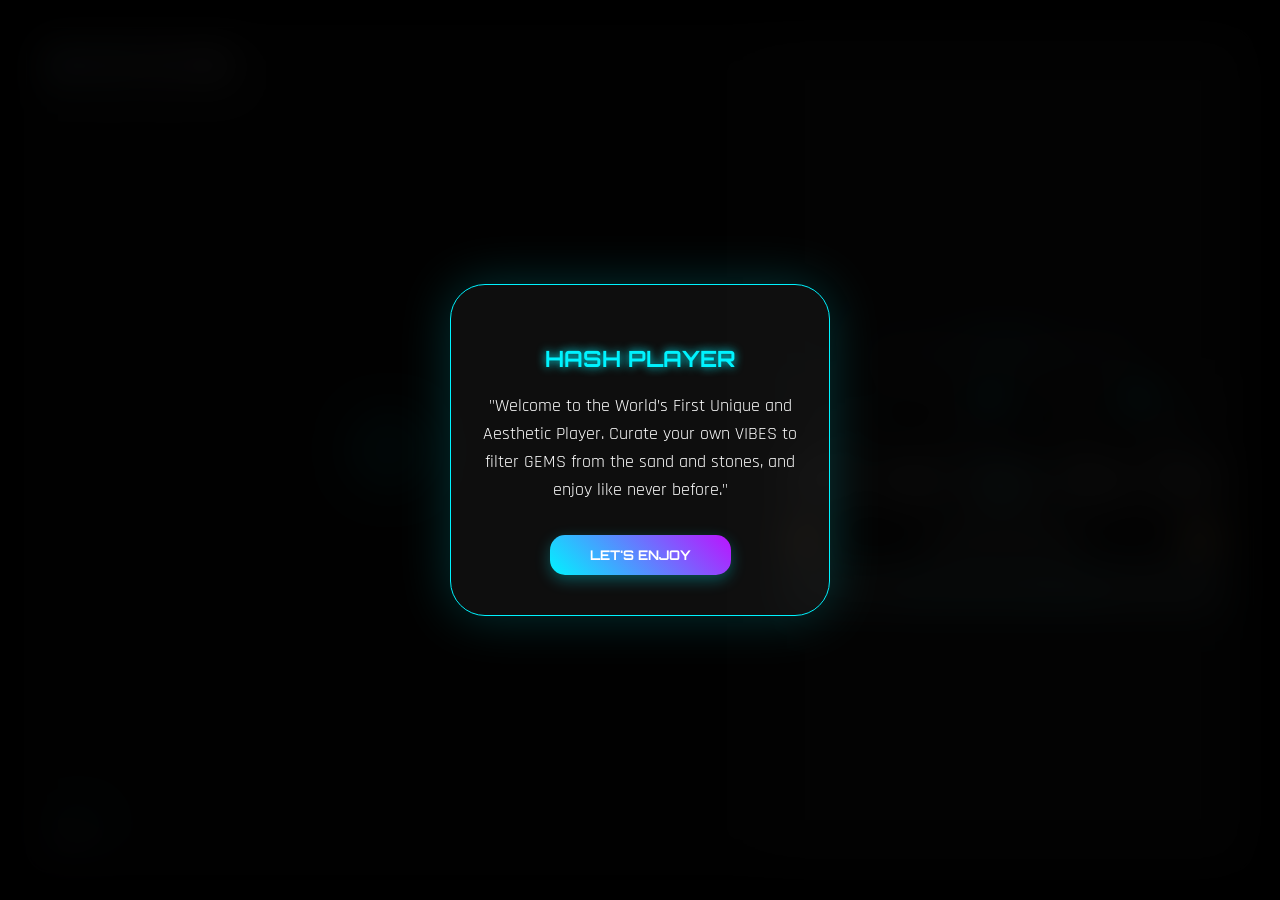
<file: legacy/hashplayer-v1.html>
<!DOCTYPE html>
<html lang="en">
<head>
    <meta charset="UTF-8">
    <meta name="viewport" content="width=device-width, initial-scale=1.0, maximum-scale=1.0, user-scalable=no, viewport-fit=cover">
    <meta name="mobile-web-app-capable" content="yes">
    <meta name="apple-mobile-web-app-capable" content="yes">
    <meta name="apple-mobile-web-app-status-bar-style" content="black-translucent">
    <title>HASH PLAYER // HASH TECH</title>

<link rel="manifest" href="manifest.json">
<link rel="icon" type="image/png" href="icon.png">
<link rel="apple-touch-icon" href="icon.png">
<meta name="theme-color" content="#121212">
    
    <style>
        /* Amiri Font for Urdu added here */
        @import url('https://fonts.googleapis.com/css2?family=Amiri:wght@400;700&family=Orbitron:wght@400;900&family=Rajdhani:wght@300;500;700&display=swap');

        :root {
            --neon: #00f3ff;
            --purple: #bc13fe;
            --glass: rgba(255, 255, 255, 0.15);
            --card-bg: rgba(255, 255, 255, 0.12);
            --border: rgba(255, 255, 255, 0.1);
            --bg-img: url('https://images.unsplash.com/photo-1618005182384-a83a8bd57fbe?w=1000');
        }

        /* Welcome Card Styles */
        #welcome-overlay {
            position: fixed; inset: 0; background: rgba(0,0,0,0.85); 
            backdrop-filter: blur(20px); -webkit-backdrop-filter: blur(20px);
            z-index: 20000; display: flex; align-items: center; justify-content: center;
            opacity: 0; visibility: hidden; transition: all 0.5s ease;
        }
        #welcome-overlay.active { opacity: 1; visibility: visible; }
        .welcome-card {
            width: 85%; max-width: 380px; background: rgba(255,255,255,0.05);
            border: 1px solid var(--neon); border-radius: 35px; padding: 40px 25px;
            text-align: center; box-shadow: 0 0 50px rgba(0,243,255,0.2);
            transform: translateY(30px); transition: 0.6s cubic-bezier(0.175, 0.885, 0.32, 1.275);
        }
        #welcome-overlay.active .welcome-card { transform: translateY(0); }
        .welcome-card h2 { font-family: 'Orbitron'; color: var(--neon); font-size: 1.4rem; margin-bottom: 20px; text-shadow: 0 0 10px var(--neon); }
        .welcome-card p { font-family: 'Rajdhani'; font-size: 1.1rem; line-height: 1.6; color: #fff; margin-bottom: 30px; }
        .welcome-btn {
            background: linear-gradient(45deg, var(--neon), var(--purple));
            border: none; padding: 12px 40px; border-radius: 15px; color: #fff;
            font-family: 'Orbitron'; font-weight: bold; cursor: pointer;
            box-shadow: 0 5px 15px rgba(0,243,255,0.3); transition: 0.3s;
        }
        .welcome-btn:active { transform: scale(0.9); }

        * { box-sizing: border-box; -webkit-tap-highlight-color: transparent; outline: none; }
        .dark-mode { --glass: rgba(0, 0, 0, 0.3); --card-bg: rgba(0, 0, 0, 0.3); --border: rgba(255, 255, 255, 0.1); }

        body { 
            margin: 0; background: #000; color: #fff; font-family: 'Rajdhani', sans-serif; 
            height: 100vh; height: 100dvh; 
            overflow: hidden; display: flex; justify-content: center; align-items: center; 
            padding: env(safe-area-inset-top) env(safe-area-inset-right) env(safe-area-inset-bottom) env(safe-area-inset-left);
            transition: background 0.3s ease; 
        }
        
        .bg-vibrant { position: fixed; inset: 0; z-index: -1; background: var(--bg-img); background-size: cover; background-position: center; filter: brightness(0.6) contrast(1.1); transition: 1s ease; }

        .container { 
            width: 96%; max-width: 440px; 
            height: 98%; height: 98dvh;
            background: rgba(255, 255, 255, 0.05); border: 1px solid var(--border); border-radius: 40px; display: flex; flex-direction: column; position: relative; backdrop-filter: blur(15px); -webkit-backdrop-filter: blur(15px); overflow: hidden; box-shadow: 0 8px 32px 0 rgba(0, 0, 0, 0.3); transition: all 0.5s cubic-bezier(0.4, 0, 0.2, 1); 
        }

        #exit-dialog {
            position: fixed; top: 0; left: 0; width: 100%; height: 100%;
            background: rgba(0,0,0,0.7); backdrop-filter: blur(12px);
            z-index: 10000; display: none; align-items: center; justify-content: center;
            animation: fadeIn 0.3s ease;
        }
        @keyframes fadeIn { from { opacity: 0; } to { opacity: 1; } }
        
        .exit-card {
            background: rgba(255, 255, 255, 0.1); border: 1px solid var(--border);
            padding: 40px 20px; border-radius: 35px; text-align: center;
            width: 85%; max-width: 320px; 
            box-shadow: 0 0 40px rgba(0,243,255,0.15);
            transform: scale(0.9); animation: popIn 0.3s cubic-bezier(0.175, 0.885, 0.32, 1.275) forwards;
        }
        @keyframes popIn { to { transform: scale(1); } }

        .exit-card h2 { font-family: 'Orbitron'; font-size: 1.2rem; color: #fff; margin-bottom: 30px; letter-spacing: 1px; }
        .exit-btns { display: flex; gap: 15px; justify-content: center; }
        .exit-btn {
            padding: 12px 30px; border-radius: 18px; cursor: pointer;
            font-family: 'Orbitron'; font-size: 0.75rem; border: 1px solid var(--border);
            transition: 0.2s; font-weight: bold;
        }
        .btn-confirm { background: rgba(255, 77, 77, 0.2); color: #ff4d4d; border-color: #ff4d4d; }
        .btn-confirm:active { background: #ff4d4d; color: #fff; }
        .btn-cancel { background: var(--glass); color: var(--neon); border-color: var(--neon); }

        .marquee-bg { position: absolute; top: 45%; left: 50%; transform: translate(-50%, -50%); width: 140%; overflow: hidden; white-space: nowrap; z-index: 1; opacity: 0.12; pointer-events: none; }
        .marquee-content { display: inline-block; font-family: 'Orbitron', 'Amiri'; font-size: 6rem; font-weight: 900; color: #fff; animation: ultraSlowScroll 50s linear infinite; }
        @keyframes ultraSlowScroll { 0% { transform: translateX(0); } 100% { transform: translateX(-50%); } }

        .v-label-wrap { position: absolute; height: 40%; width: 40px; display: flex; align-items: center; justify-content: center; z-index: 1000; pointer-events: none; top: 180px; left: 5px; overflow: hidden; }
        .v-scroll { writing-mode: vertical-rl; text-orientation: mixed; font-family: 'Orbitron'; font-size: 0.45rem; color: var(--neon); letter-spacing: 2px; animation: vScroll 18s linear infinite; white-space: nowrap; opacity: 0.8; font-weight: bold; border-left: 1px solid rgba(0, 243, 255, 0.3); }
        @keyframes vScroll { from { transform: translateY(100%); } to { transform: translateY(-100%); } }

        .freq-meter { position: absolute; top: 85px; right: 25px; font-family: 'Orbitron'; font-size: 0.55rem; color: var(--neon); text-align: right; z-index: 10; line-height: 1.4; opacity: 0.8; }
        #neural-tag { font-size: 0.4rem; color: var(--purple); margin-top: 4px; display: block; }
        
        #next-track-info { font-size: 0.55rem; color: #fff; text-align: center; margin-bottom: 8px; font-weight: bold; font-family: 'Orbitron', 'Amiri'; letter-spacing: 1px; animation: glowPulse 2s infinite alternate; }
        @keyframes glowPulse { from { text-shadow: 0 0 2px #fff; opacity: 0.6; } to { text-shadow: 0 0 10px var(--neon); opacity: 1; color: var(--neon); } }

        .micro-settings { position: absolute; top: 110px; width: 90%; display: flex; justify-content: space-between; left: 5%; z-index: 20; gap: 8px; }
        .m-btn { width: 34px; height: 34px; background: var(--glass); border: 1px solid var(--border); border-radius: 10px; display: flex; align-items: center; justify-content: center; cursor: pointer; backdrop-filter: blur(5px); transition: 0.3s; }
        .m-btn:active { transform: scale(0.9); border-color: var(--neon); }
        .sr-btn { font-family: 'Orbitron'; font-size: 0.5rem; color: var(--purple); font-weight: bold; width: 45px; }
        
        .vibes-land-btn { display: none; font-family: 'Orbitron'; font-size: 0.45rem; color: var(--neon); width: auto; padding: 0 8px; }

        .app-header { padding: 20px 10px 5px; text-align: center; z-index: 10; }
        .app-header h1 { font-family: 'Orbitron'; font-size: 1.6rem; margin: 0; font-weight: 900; background: linear-gradient(90deg, #fff, var(--neon), var(--purple), #fff); background-size: 200%; -webkit-background-clip: text; -webkit-text-fill-color: transparent; animation: flowText 4s linear infinite; letter-spacing: 2px; }
        
        .header-controls { display: flex; flex-direction: column; align-items: center; gap: 8px; margin-top: 5px; }
        .vibes-btn { display: inline-block; padding: 6px 22px; background: var(--glass); border: 1px solid var(--border); border-radius: 20px; font-size: 0.65rem; color: var(--neon); font-family: 'Orbitron'; cursor: pointer; }
        .list-trigger { font-size: 1.2rem; cursor: pointer; margin-top: 5px; filter: drop-shadow(0 0 5px var(--neon)); }

        .viz-hub { flex: 1; position: relative; display: flex; align-items: center; justify-content: center; overflow: visible; width: 100%; min-height: 250px; }
        
        #circularViz { position: absolute; width: 280px; height: 280px; z-index: 2; pointer-events: none; top: 50%; left: 50%; transform: translate(-50%, -50%); }
        
        #video-container { 
            position: absolute; 
            width: 96%; 
            aspect-ratio: 4 / 3;
            background: #000; 
            border-radius: 15px; border: 1px solid var(--neon); overflow: hidden; 
            display: none; z-index: 100; box-shadow: 0 0 30px rgba(0,243,255,0.3);
            max-width: 98%; transition: 0.3s; 
            top: 50%; left: 50%; transform: translate(-50%, -50%);
        }
        video#player { width: 100%; height: 100%; object-fit: cover; cursor: pointer; background: #000; }

        .center-core { position: absolute; top: 50%; left: 50%; transform: translate(-50%, -50%); width: 60px; height: 60px; border: 2px solid var(--neon); border-radius: 50%; display: flex; flex-direction: column; align-items: center; justify-content: center; z-index: 5; background: rgba(0,0,0,0.6); box-shadow: 0 0 20px var(--neon); transition: 0.1s ease; }

        .lin-viz-box { width: 100%; height: 35px; display: flex; align-items: flex-end; justify-content: center; gap: 3px; padding: 0 40px; margin-bottom: 5px; flex-shrink: 0; overflow: hidden; }
        .bar { width: 4px; height: 2px; border-radius: 2px; background: linear-gradient(to top, var(--neon), var(--purple)); transition: height 0.05s ease; will-change: height; }

        .glass-controls { background: var(--glass); padding: 15px 25px 25px; border-radius: 40px 40px 0 0; border-top: 1px solid var(--border); backdrop-filter: blur(25px); -webkit-backdrop-filter: blur(25px); z-index: 50; flex-shrink: 0; }
        
        #fx-panel, #file-list-view { 
            position: absolute; top: 5%; left: 5%; width: 90%; height: 90%;
            background: rgba(10, 10, 10, 0.95); z-index: 500; border-radius: 30px; 
            display: none; flex-direction: column; 
            backdrop-filter: blur(30px); border: 1px solid var(--border); 
            box-shadow: 0 10px 40px rgba(0,0,0,0.5); overflow: hidden;
        }

        #fx-panel, #file-list-view { padding: 20px; }

        @media (orientation: landscape) {
            body { align-items: center; padding: 0; }
            .container { max-width: 96vw; width: 96vw; height: 94vh; height: 94dvh; flex-direction: row; border-radius: 25px; }
            .viz-hub { flex: 1.6471; height: 100%; border-right: 1px solid var(--border); position: relative; overflow: hidden; }
            #circularViz { width: 220px; height: 220px; }
            
            /* Legal Page Ratio 1:1.6471 */
            #video-container { 
                width: 100%; height: 100%; 
                aspect-ratio: 1.6471 / 1; 
                border-radius: 0; border: none;
                top: 0; left: 0; transform: none;
                position: relative;
            }

            /* Buttons Overlay Logic */
            .micro-settings { 
                top: 20px; left: 20px; width: auto; z-index: 1001; 
                transition: opacity 0.5s ease, visibility 0.5s ease; 
            }
            .micro-settings.hide-overlay { opacity: 0; visibility: hidden; }

            .center-core { width: 50px; height: 50px; }
            .glass-controls { flex: 1; height: 100%; border-radius: 0; border-top: none; display: flex; flex-direction: column; justify-content: center; padding: 15px 30px; background: rgba(0,0,0,0.2); overflow-y: auto; }
            .app-header, .v-label-wrap, .marquee-bg { display: none; }
            .vibes-land-btn { display: flex; }
            .freq-meter { top: 15px; right: auto; left: 20px; bottom: 20px; top: auto; }
            #file-list-view, #fx-panel { flex-direction: row !important; padding: 0 !important; width: 96% !important; height: 92% !important; left: 2% !important; top: 4% !important; border-radius: 20px; }
            .panel-left-40 { width: 35%; padding: 25px; border-right: 1px solid var(--border); display: flex; flex-direction: column; justify-content: center; }
            .panel-right-60 { width: 65%; padding: 20px; overflow-y: auto; background: rgba(0,0,0,0.2); }
        }

        .search-box-wrap { position: relative; display: flex; gap: 5px; margin-bottom: 10px; }
        .search-box { flex: 1; padding: 12px 15px; background: rgba(255,255,255,0.1); border: 1px solid var(--border); border-radius: 15px; color: #fff; font-family: 'Rajdhani'; font-size: 0.9rem; }
        .lib-filters { display: flex; gap: 8px; margin-bottom: 15px; }
        .filter-opt { flex: 1; padding: 6px; background: var(--glass); border: 1px solid var(--border); border-radius: 8px; font-size: 0.6rem; font-family: 'Orbitron'; color: #fff; cursor: pointer; text-align: center; }
        .filter-opt.active { border-color: var(--neon); color: var(--neon); }
        
        #list-items { overflow-y: auto !important; height: 100%; -webkit-overflow-scrolling: touch; }
        
        .track-item { 
            background: rgba(255, 255, 255, 0.05); border: 1px solid rgba(255, 255, 255, 0.1); 
            padding: 12px 15px; border-radius: 15px; margin-bottom: 8px; cursor: pointer; 
            font-size: 0.9rem; display: flex; justify-content: space-between; align-items: center;
            font-family: 'Amiri', 'Rajdhani', serif;
        }
        .track-item.active { border-color: var(--neon); background: rgba(0, 243, 255, 0.15); }
        
        .track-name-container { flex: 1; overflow: hidden; white-space: nowrap; position: relative; margin-right: 10px; }
        .track-name-scroll { display: inline-block; padding-left: 0; }
        .track-item:hover .track-name-scroll { animation: listMarquee 5s linear infinite; }
        
        @keyframes listMarquee {
            0% { transform: translateX(0); }
            100% { transform: translateX(-50%); }
        }

        .del-track { color: #ff4d4d; font-weight: bold; padding: 5px 10px; font-size: 0.7rem; border: 1px solid rgba(255,77,77,0.3); border-radius: 8px; flex-shrink: 0; }
        
        .slider-row { display: grid; grid-template-columns: 1fr 1fr; gap: 15px; margin-bottom: 10px; }
        .slider-label { font-size: 0.5rem; color: var(--neon); font-family: 'Orbitron'; margin-bottom: 4px; display: block; }
        .mini-slider { -webkit-appearance: none; width: 100%; height: 4px; background: rgba(255,255,255,0.2); border-radius: 5px; }
        .mini-slider::-webkit-slider-thumb { -webkit-appearance: none; width: 16px; height: 16px; background: var(--neon); border-radius: 50%; box-shadow: 0 0 10px var(--neon); }
        .btn-grid { display: grid; grid-template-columns: repeat(5, 1fr); gap: 10px; margin-bottom: 10px; }
        .glass-btn { background: var(--glass); border: 1px solid var(--border); height: 46px; border-radius: 14px; display: flex; align-items: center; justify-content: center; cursor: pointer; color: #fff; }
        .play-btn { height: 54px; border: 1px solid var(--neon); color: var(--neon); font-size: 1.5rem; }
        .preset-grid { display: grid; grid-template-columns: 1fr 1fr; gap: 8px; margin-top: 10px; }
        .preset-btn { font-size: 0.6rem; padding: 8px; background: rgba(255,255,255,0.05); border: 1px solid var(--border); border-radius: 10px; color: var(--neon); cursor: pointer; font-family: 'Orbitron'; }
        .theme-hub { display: flex; gap: 8px; background: rgba(255,255,255,0.1); padding: 6px 12px; border-radius: 20px; border: 1px solid var(--border); overflow-x: auto; max-width: 160px; scrollbar-width: none; }
        .theme-dot { min-width: 20px; height: 20px; border-radius: 50%; border: 1.5px solid #fff; background-size: cover; cursor: pointer; }
        @keyframes flowText { 0% {background-position: 0% 50%;} 100% {background-position: 200% 50%;} }
    </style>
</head>
<body id="mainBody">

<div id="welcome-overlay">
    <div class="welcome-card">
        <h2>HASH PLAYER</h2>
        <p>"Welcome to the World’s First Unique and Aesthetic Player. Curate your own VIBES to filter GEMS from the sand and stones, and enjoy like never before."</p>
        <button class="welcome-btn" onclick="closeWelcome()">LET'S ENJOY</button>
    </div>
</div>

<div id="exit-dialog">
    <div class="exit-card">
        <h2>Are you Ok? to Exit?</h2>
        <div class="exit-btns">
            <div class="exit-btn btn-confirm" onclick="confirmExit()">EXIT</div>
            <div class="exit-btn btn-cancel" onclick="cancelExit()">STAY</div>
        </div>
    </div>
</div>

<div class="bg-vibrant" id="bgBody"></div>

<div class="container" id="p-container">
    <div class="v-label-wrap">
        <div class="v-scroll">BEST AESTHETIC PLAYER - DESIGNED BY SYED SAKHIR HASHMI </div>
    </div>
    <div class="freq-meter" id="freqMeter">HZ: 000<br>DB: -60<span id="neural-tag">NEURAL: OFF</span></div>
    <div class="micro-settings" id="overlayControls">
        <div style="display:flex; gap:8px; align-items: center;">
            <div class="m-btn" onclick="cycleBlur()">💧</div>
            <div class="m-btn vibes-land-btn" onclick="toggleFiles()">VIBES</div>
            <div class="m-btn sr-btn" id="srBtn" onclick="toggleSlowedReverb()">S+R</div>
        </div>
        <div class="m-btn" onclick="toggleFX()">🎚️</div>
    </div>
    <div class="app-header">
        <h1>HASH PLAYER</h1>
        <div class="header-controls">
            <div class="vibes-btn" onclick="toggleFiles()">VIBES ARE HERE</div>
            <div class="list-trigger" onclick="toggleFiles()">📁</div>
        </div>
    </div>
    <div class="marquee-bg"><span class="marquee-content" id="bgTitle">START THE ENGINE...</span></div>
    <div class="viz-hub" id="gestureArea">
        <canvas id="circularViz"></canvas>
        <div id="video-container">
            <video id="player" crossorigin="anonymous" playsinline controls autoplay></video>
        </div>
        <div class="center-core" id="core">
            <div id="status" style="font-size: 0.45rem; color: var(--neon); font-weight: bold; letter-spacing: 1px;">HashHub</div>
        </div>
    </div>
    <div class="glass-controls">
        <div class="lin-viz-box" id="linViz"></div> <div id="timer-display" style="font-size: 0.7rem; color: var(--neon); text-align: center; font-family: 'Orbitron'; margin-bottom: 6px;">0:00 / 0:00</div>
        <div id="next-track-info">NEXT: NONE-SELECT YOUR VIBE AND ENJOY</div>
        <div class="slider-row">
            <div><span class="slider-label">VOL</span><input type="range" id="volSlider" class="mini-slider" oninput="updateVol(this.value)" value="100"></div>
            <div><span class="slider-label">LUX</span><input type="range" id="brightSlider" class="mini-slider" oninput="updateBrightness(this.value)" value="60"></div>
        </div>
        <div class="progress-rail" onclick="seek(event)" style="height:6px; background:rgba(255,255,255,0.1); border-radius:10px; margin-bottom:12px; cursor:pointer;">
            <div id="fill" style="height:100%; width:0%; background:linear-gradient(90deg, var(--neon), var(--purple)); border-radius:10px; box-shadow:0 0 10px var(--neon);"></div>
        </div>
        <div style="display: flex; justify-content: space-around; font-family: 'Orbitron'; font-size: 0.6rem; margin-bottom: 12px;">
            <div onclick="tapSpeed()">SPEED: <span id="s-val" style="color:var(--neon)">1.0</span></div>
            <div onclick="tapPitch()">PITCH: <span id="p-val" style="color:var(--purple)">1.0</span></div>
            <div onclick="toggleDarkMode()">🌓</div>
            <div onclick="setSleepTimer()">⏰ <span id="t-val" style="color:var(--neon)">OFF</span></div>
        </div>
        <div class="btn-grid">
            <div class="glass-btn" onclick="seekRelative(-10)">-10</div>
            <div class="glass-btn" onclick="prev()">⏮</div>
            <div class="glass-btn play-btn" onclick="togglePlay()" id="play-ui">▶</div>
            <div class="glass-btn" onclick="next()">⏭</div>
            <div class="glass-btn" onclick="seekRelative(10)">+10</div>
        </div>
        <div style="display:flex; justify-content:space-between; align-items:center;">
            <div class="glass-btn" onclick="toggleShuffle()" id="shuf-btn" style="width:44px; height:38px;">🔀</div>
            <div class="theme-hub" id="themeList"></div>
            <div class="glass-btn" onclick="toggleRepeat()" id="rep-btn" style="width:44px; height:38px;">🔁</div>
        </div>
        <div class="glass-btn" onclick="document.getElementById('fIn').click()" style="width: 100%; height: 40px; margin-top: 10px; font-size: 0.7rem; color: var(--neon); border-color: var(--neon); font-family:'Orbitron';">SELECT VIBE / FILES (APPEND)</div>
    </div>

    <div id="fx-panel">
        <div class="panel-left-40">
            <h3 style="font-family:'Orbitron'; color:var(--neon); font-size:0.9rem; text-align:center; margin-top:0;">NEURAL ENGINE</h3>
            <div class="preset-grid">
                <button class="preset-btn" onclick="applyFX(2, 15, 5)">BASS BOOST</button>
                <button class="preset-btn" onclick="applyFX(1, -5, 12)">CRYSTAL AI</button>
                <button class="preset-btn" onclick="applyFX(0.8, 10, -5)">LO-FI</button>
                <button class="preset-btn" onclick="applyFX(1.2, 0, 0)">VOCAL</button>
            </div>
            <div class="glass-btn" onclick="toggleFX()" style="margin-top:20px; color:#ff4d4d; border-color:#ff4d4d;">EXIT</div>
        </div>
        <div class="panel-right-60">
            <label class="slider-label">GAIN</label><input type="range" id="gainCtrl" class="mini-slider" min="0" max="2" step="0.1" value="1" oninput="if(gainNode) { gainNode.gain.value = this.value; saveSettings(); }">
            <label class="slider-label" style="margin-top:10px">BASS</label><input type="range" id="bassCtrl" class="mini-slider" min="-10" max="25" step="1" value="0" oninput="if(bassNode) { bassNode.gain.value = this.value; saveSettings(); }">
            <label class="slider-label" style="margin-top:10px">TREBLE</label><input type="range" id="trebleCtrl" class="mini-slider" min="-10" max="20" step="1" value="0" oninput="if(trebleNode) { trebleNode.gain.value = this.value; saveSettings(); }">
            <hr style="border:0; border-top:1px solid rgba(255,255,255,0.1); margin:15px 0;">
            <label class="slider-label">ECHO / WET</label><input type="range" id="echoCtrl" class="mini-slider" min="0" max="1" step="0.05" value="0" oninput="updateEcho()">
            <label class="slider-label" style="margin-top:10px">DELAY TIME</label><input type="range" id="delayCtrl" class="mini-slider" min="0" max="1" step="0.01" value="0.3" oninput="updateEcho()">
            <label class="slider-label" style="margin-top:10px">REPEAT (FEEDBACK)</label><input type="range" id="feedbackCtrl" class="mini-slider" min="0" max="0.9" step="0.05" value="0.4" oninput="updateEcho()">
            
            <div id="bg-music-module" style="margin-top: 20px; padding: 10px; background: rgba(0,243,255,0.05); border: 1px solid rgba(0,243,255,0.2); border-radius: 15px;">
                <div style="display:flex; justify-content:space-between; align-items:center; margin-bottom:10px;">
                    <span class="slider-label" style="color:var(--purple); margin:0;">BG VIBE ENGINE</span>
                    <div style="display:flex; gap:10px;">
                        <span onclick="tapBgSpeed()" style="font-size:0.55rem; color:var(--neon); cursor:pointer; font-family:'Orbitron'">SPD: <span id="bg-spd-txt">1.0</span></span>
                        <span id="bg-play-btn" onclick="toggleBgPlay()" style="cursor:pointer; color:var(--neon); font-size:0.8rem;">▶</span>
                    </div>
                </div>
                <label class="slider-label" style="display:flex; justify-content:space-between;">VOLUME <span id="bg-vol-txt">3%</span></label>
                <input type="range" id="bgVolCtrl" class="mini-slider" min="0" max="1" step="0.01" value="0.03" oninput="updateBgVol(this.value)">
                <button onclick="document.getElementById('bgIn').click()" style="width:100%; margin-top:10px; background:transparent; border:1px solid var(--purple); color:var(--purple); font-family:'Orbitron'; font-size:0.6rem; padding:8px; border-radius:10px; cursor:pointer;">SELECT BG VIBE (LOOP)</button>
                <audio id="bgAudio" loop></audio>
                <input type="file" id="bgIn" accept="audio/*" style="display:none" onchange="loadBgMusic(this)">
            </div>
        </div>
    </div>
    <div id="file-list-view">
        <div class="panel-left-40">
            <h2 style="font-family:'Orbitron'; font-size: 1rem; color:var(--neon); margin-top:0;">MY LIBRARY</h2>
            <div class="search-box-wrap">
                <input type="text" class="search-box" id="songSearch" placeholder="Search..." oninput="filterSongs()">
            </div>
            <div class="lib-filters">
                <div class="filter-opt" id="f-audio" onclick="setLibFilter('audio')">🎵 AUDIO</div>
                <div class="filter-opt" id="f-video" onclick="setLibFilter('video')">🎥 VIDEO</div>
                <div class="filter-opt" id="f-favorites" onclick="setLibFilter('favorites')">❤️ FAVORITES</div>
            </div>
            <div class="glass-btn" onclick="toggleFiles()" style="color:#ff4d4d; margin-top:10px;">BACK</div>
        </div>
        <div class="panel-right-60" id="list-items"></div>
    </div>
</div>

<input type="file" id="fIn" webkitdirectory directory multiple style="display:none">

<script>
    const audio = document.getElementById('player'); 
    const videoCont = document.getElementById('video-container');
    const circularViz = document.getElementById('circularViz');
    const core = document.getElementById('core');
    const linVizBox = document.getElementById('linViz');
    const overlayControls = document.getElementById('overlayControls');

    let songs = [], filteredSongs = [], idx = 0, isShuffle = false, repeatMode = 0, bIdx = 0;
    let currentPitch = 1.0, currentSpeed = 1.0, lastTap = 0, isSR = false, currentLibType = 'all';
    let actx, analyser, gainNode, bassNode, trebleNode, compressor, source;
    let delayNode, feedbackNode, echoGain;
    let sleepInterval = null;
    let touchX = 0, touchY = 0, pressTimer, vizStyle = 0;
    let wakeLock = null;
    let overlayTimer;

    const bgAudio = document.getElementById('bgAudio');
    bgAudio.volume = 0.03; 
    let bgCurrentSpeed = 1.0;
    let baseBgVolume = 0.03;
    let bgManualPaused = false; 

    // Welcome Card Logic
    function closeWelcome() {
        document.getElementById('welcome-overlay').classList.remove('active');
        localStorage.setItem('hasVisitedHash', 'true');
    }

    function checkWelcome() {
        if (!localStorage.getItem('hasVisitedHash')) {
            setTimeout(() => {
                document.getElementById('welcome-overlay').classList.add('active');
            }, 500);
        }
    }

    // Overlay Management Logic for Landscape
    function handleOverlay() {
        if (window.innerWidth > window.innerHeight && !audio.paused) {
            overlayControls.classList.remove('hide-overlay');
            clearTimeout(overlayTimer);
            overlayTimer = setTimeout(() => {
                overlayControls.classList.add('hide-overlay');
            }, 3000);
        } else {
            overlayControls.classList.remove('hide-overlay');
        }
    }

    // Touch on video container triggers overlay
    videoCont.addEventListener('click', handleOverlay);
    videoCont.addEventListener('touchstart', handleOverlay);

    function saveSettings() {
        const settings = {
            idx,
            currentTime: audio.currentTime,
            volume: audio.volume,
            brightness: document.getElementById('brightSlider').value,
            blurIdx: bIdx,
            darkMode: document.getElementById('mainBody').classList.contains('dark-mode'),
            speed: currentSpeed,
            pitch: currentPitch,
            isSR,
            shuffle: isShuffle,
            repeat: repeatMode,
            themeIdx: document.body.dataset.themeIdx || 1,
            gain: document.getElementById('gainCtrl').value,
            bass: document.getElementById('bassCtrl').value,
            treble: document.getElementById('trebleCtrl').value,
            echo: document.getElementById('echoCtrl').value,
            delay: document.getElementById('delayCtrl').value,
            feedback: document.getElementById('feedbackCtrl').value,
            bgVol: baseBgVolume,
            bgSpeed: bgCurrentSpeed,
            bgManualPaused: bgManualPaused 
        };
        localStorage.setItem('hashPlayerSettings', JSON.stringify(settings));
    }

    async function applySavedSettings() {
        const data = localStorage.getItem('hashPlayerSettings');
        if(!data) return;
        const s = JSON.parse(data);

        idx = s.idx || 0;
        audio.volume = s.volume ?? 1;
        document.getElementById('volSlider').value = audio.volume * 100;
        document.getElementById('brightSlider').value = s.brightness || 60;
        updateBrightness(s.brightness || 60);
        bIdx = (s.blurIdx - 1) % 4; cycleBlur(); 
        if(s.darkMode) document.getElementById('mainBody').classList.add('dark-mode');
        
        currentSpeed = s.speed || 1.0;
        currentPitch = s.pitch || 1.0;
        isSR = s.isSR || false;
        isShuffle = s.shuffle || false;
        repeatMode = s.repeat || 0;
        bgManualPaused = s.bgManualPaused || false; 
        
        document.getElementById('s-val').innerText = currentSpeed;
        document.getElementById('p-val').innerText = currentPitch;
        document.getElementById('shuf-btn').style.color = isShuffle ? 'var(--neon)' : '#fff';
        const repBtn = document.getElementById('rep-btn');
        repBtn.style.color = repeatMode > 0 ? 'var(--neon)' : '#fff';
        repBtn.innerText = repeatMode === 1 ? '🔂' : '🔁';
        document.getElementById('srBtn').style.color = isSR ? 'var(--neon)' : 'var(--purple)';

        document.getElementById('gainCtrl').value = s.gain || 1;
        document.getElementById('bassCtrl').value = s.bass || 0;
        document.getElementById('trebleCtrl').value = s.treble || 0;
        document.getElementById('echoCtrl').value = s.echo || 0;
        document.getElementById('delayCtrl').value = s.delay || 0.3;
        document.getElementById('feedbackCtrl').value = s.feedback || 0.4;

        baseBgVolume = s.bgVol || 0.03;
        bgCurrentSpeed = s.bgSpeed || 1.0;
        document.getElementById('bgVolCtrl').value = baseBgVolume;
        document.getElementById('bg-vol-txt').innerText = Math.round(baseBgVolume * 100) + "%";
        document.getElementById('bg-spd-txt').innerText = bgCurrentSpeed.toFixed(1);
        bgAudio.playbackRate = bgCurrentSpeed;
        bgAudio.volume = baseBgVolume;

        if(songs.length > 0) {
            load(idx, false); 
            audio.currentTime = s.currentTime || 0;
        }
    }

    setInterval(saveSettings, 5000);

    async function loadBgMusic(input) {
        if(input.files && input.files[0]) {
            const file = input.files[0];
            const db = await new Promise(r => indexedDB.open(dbName).onsuccess = e => r(e.target.result));
            const tx = db.transaction("library", "readwrite");
            tx.objectStore("library").put({ id: "bg_vibe", name: "bg_vibe", type: file.type, data: file });
            
            if(bgAudio.src) URL.revokeObjectURL(bgAudio.src);
            bgAudio.src = URL.createObjectURL(file);
            bgManualPaused = false; 
            bgAudio.play().then(() => {
                document.getElementById('bg-play-btn').innerText = '⏸';
            }).catch(e => console.log("BGM Play Error"));
            saveSettings();
        }
    }

    async function loadStoredBg() {
        const db = await new Promise(r => indexedDB.open(dbName).onsuccess = e => r(e.target.result));
        const tx = db.transaction("library", "readonly");
        const bg = await new Promise(r => tx.objectStore("library").get("bg_vibe").onsuccess = e => r(e.target.result));
        if(bg) {
            bgAudio.src = URL.createObjectURL(bg.data);
            if(!bgManualPaused) {
                 document.getElementById('bg-play-btn').innerText = '⏸';
            }
        }
    }

    function toggleBgPlay() {
        if(!bgAudio.src) return;
        if(bgAudio.paused) { 
            bgAudio.play(); 
            document.getElementById('bg-play-btn').innerText = '⏸'; 
            bgManualPaused = false; 
        }
        else { 
            bgAudio.pause(); 
            document.getElementById('bg-play-btn').innerText = '▶'; 
            bgManualPaused = true; 
        }
        saveSettings();
    }

    function tapBgSpeed() {
        const speeds = [1.0, 1.2, 1.5, 0.8, 0.5];
        bgCurrentSpeed = speeds[(speeds.indexOf(bgCurrentSpeed)+1)%speeds.length];
        bgAudio.playbackRate = bgCurrentSpeed;
        document.getElementById('bg-spd-txt').innerText = bgCurrentSpeed.toFixed(1);
        saveSettings();
    }

    function updateBgVol(v) {
        baseBgVolume = parseFloat(v);
        bgAudio.volume = baseBgVolume;
        document.getElementById('bg-vol-txt').innerText = Math.round(v * 100) + "%";
        saveSettings();
    }

    function initFX() {
        if(actx) return;
        actx = new (window.AudioContext || window.webkitAudioContext)();
        analyser = actx.createAnalyser(); analyser.fftSize = 256;
        source = actx.createMediaElementSource(audio);
        compressor = actx.createDynamicsCompressor();
        gainNode = actx.createGain();
        bassNode = actx.createBiquadFilter(); bassNode.type = 'lowshelf'; bassNode.frequency.value = 200;
        trebleNode = actx.createBiquadFilter(); trebleNode.type = 'highshelf'; trebleNode.frequency.value = 3000;
        delayNode = actx.createDelay(2.0);
        feedbackNode = actx.createGain();
        echoGain = actx.createGain();
        
        source.connect(bassNode);
        bassNode.connect(trebleNode);
        trebleNode.connect(compressor);
        compressor.connect(gainNode);
        gainNode.connect(echoGain);
        echoGain.connect(delayNode);
        delayNode.connect(feedbackNode);
        feedbackNode.connect(delayNode);
        delayNode.connect(analyser); 
        gainNode.connect(analyser); 
        analyser.connect(actx.destination);
        
        document.getElementById('neural-tag').innerText = "NEURAL: ACTIVE";
        
        gainNode.gain.value = document.getElementById('gainCtrl').value;
        bassNode.gain.value = document.getElementById('bassCtrl').value;
        trebleNode.gain.value = document.getElementById('trebleCtrl').value;
        updateEcho();
        draw();
    }

    function updateEcho() {
        if(!actx) return;
        if(audio.paused) {
            echoGain.gain.setTargetAtTime(0, actx.currentTime, 0.05);
        } else {
            echoGain.gain.setTargetAtTime(document.getElementById('echoCtrl').value, actx.currentTime, 0.1);
        }
        delayNode.delayTime.value = document.getElementById('delayCtrl').value;
        feedbackNode.gain.value = document.getElementById('feedbackCtrl').value;
        saveSettings();
    }

    function load(i, autoplay = true) {
        if(!songs[i]) return; idx = i;
        const file = songs[i];
        const isVideo = file.type.startsWith('video');
        videoCont.style.display = isVideo ? 'block' : 'none';
        circularViz.style.display = isVideo ? 'none' : 'block';
        core.style.display = isVideo ? 'none' : 'flex';
        linVizBox.style.display = isVideo ? 'none' : 'flex';
        if(audio.src) URL.revokeObjectURL(audio.src);
        audio.src = file.nativeUri ? file.nativeUri : URL.createObjectURL(file.file || file);
        document.getElementById('bgTitle').innerText = file.name.split('.')[0].toUpperCase() + " • ";
        updateNextDisplay();
        initFX(); 
        audio.preservesPitch = !isSR && (currentPitch === 1.0);
        audio.playbackRate = currentSpeed; 
        if(autoplay) {
            audio.play().then(() => { if(actx) actx.resume(); handleOverlay(); }).catch(() => {});
            document.getElementById('play-ui').innerText = '⏸';
        }
        requestWakeLock();
        renderList();
        updateMediaSession();
        saveSettings();
    }

    audio.onplay = () => { 
        if(actx) actx.resume();
        updateEcho();
        handleOverlay();
        if(bgAudio.src && !bgManualPaused) { 
            bgAudio.play().catch(()=>{}); 
            document.getElementById('bg-play-btn').innerText = '⏸'; 
        } 
        saveSettings(); 
    };
    audio.onpause = () => { 
        updateEcho(); 
        overlayControls.classList.remove('hide-overlay');
        if(bgAudio.src) { 
            bgAudio.pause(); 
            document.getElementById('bg-play-btn').innerText = '▶'; 
        } 
        saveSettings(); 
    };

    async function requestWakeLock() { try { if ('wakeLock' in navigator) { wakeLock = await navigator.wakeLock.request('screen'); } } catch (err) {} }

    document.addEventListener('visibilitychange', async () => {
        if (document.visibilityState === 'visible') {
            if (wakeLock !== null) await requestWakeLock();
            if(actx) actx.resume();
            if(audio.src && !audio.paused) { audio.play().catch(() => {}); }
        }
    });

    function updateMediaSession() {
        if ('mediaSession' in navigator && songs[idx]) {
            navigator.mediaSession.metadata = new MediaMetadata({
                title: songs[idx].name.split('.')[0],
                artist: 'Hash Player', artwork: [{ src: 'https://images.unsplash.com/photo-1614850523296-d8c1af93d400?w=512', sizes: '512x512', type: 'image/png' }]
            });
            navigator.mediaSession.setActionHandler('play', () => { togglePlay(); });
            navigator.mediaSession.setActionHandler('pause', () => { togglePlay(); });
            navigator.mediaSession.setActionHandler('previoustrack', () => { prev(); });
            navigator.mediaSession.setActionHandler('nexttrack', () => { next(); });
        }
    }

    const gestureArea = document.getElementById('gestureArea');
    gestureArea.addEventListener('touchstart', e => { 
        touchX = e.touches[0].clientX; touchY = e.touches[0].clientY; 
        pressTimer = setTimeout(() => { vizStyle = (vizStyle + 1) % 3; }, 600);
    });
    
    gestureArea.addEventListener('touchend', e => {
        clearTimeout(pressTimer);
        let diffX = e.changedTouches[0].clientX - touchX;
        let diffY = e.changedTouches[0].clientY - touchY;
        if(Math.abs(diffX) > 60) { diffX > 0 ? prev() : next(); }
        else if(Math.abs(diffY) > 60) { 
            audio.volume = Math.max(0, Math.min(1, audio.volume + (diffY > 0 ? -0.1 : 0.1)));
            document.getElementById('volSlider').value = audio.volume * 100;
        }
    });

    const linViz = document.getElementById('linViz');
    linViz.innerHTML = ''; 
    for(let i=0; i<40; i++) { const bar = document.createElement('div'); bar.className = 'bar'; linViz.appendChild(bar); }
    const bars = document.querySelectorAll('.bar');

    const dbName = "HashPlayerDB_v2";
    const dbReq = indexedDB.open(dbName, 1);
    dbReq.onupgradeneeded = e => e.target.result.createObjectStore("library", { keyPath: "id" });

    function updateNextDisplay() {
        const display = document.getElementById('next-track-info');
        if (songs.length > 1) {
            let nIdx = isShuffle ? Math.floor(Math.random() * songs.length) : (idx + 1) % songs.length;
            display.innerText = "NEXT: " + songs[nIdx].name.split('.')[0].toUpperCase();
        } else { display.innerText = "NEXT: NONE-SELECT YOUR VIBE AND ENJOY"; }
    }

    async function appendToLibrary(files) {
        const db = await new Promise(r => indexedDB.open(dbName).onsuccess = e => r(e.target.result));
        const tx = db.transaction("library", "readwrite");
        const store = tx.objectStore("library");
        for(let i=0; i<files.length; i++) {
            if (songs.some(s => s.name === files[i].name)) continue;
            let uid = Date.now() + i + Math.random();
            store.put({ id: uid, name: files[i].name, type: files[i].type, data: files[i] });
            songs.push({id: uid, file: files[i], name: files[i].name, type: files[i].type});
        }
        filteredSongs = [...songs]; renderList(); updateNextDisplay();
    }

    async function loadStoredFolder() {
        const db = await new Promise(r => indexedDB.open(dbName).onsuccess = e => r(e.target.result));
        const tx = db.transaction("library", "readonly");
        const all = await new Promise(r => tx.objectStore("library").getAll().onsuccess = e => r(e.target.result));
        if(all.length) {
            songs = all.filter(s => s.id !== "bg_vibe").map(s => ({ id: s.id, file: s.data, name: s.name, type: s.type }));
            filteredSongs = [...songs];
            renderList(); updateNextDisplay();
            await loadStoredBg();
            applySavedSettings();
        }
    }

    async function removeTrack(id, event) {
        event.stopPropagation();
        const db = await new Promise(r => indexedDB.open(dbName).onsuccess = e => r(e.target.result));
        const tx = db.transaction("library", "readwrite");
        tx.objectStore("library").delete(id);
        songs = songs.filter(s => s.id !== id);
        filteredSongs = filteredSongs.filter(s => s.id !== id);
        renderList(); updateNextDisplay();
    }

    function applyFX(g, b, t) {
        if(!gainNode) initFX();
        gainNode.gain.value = g; bassNode.gain.value = b; trebleNode.gain.value = t;
        document.getElementById('gainCtrl').value = g; document.getElementById('bassCtrl').value = b; document.getElementById('trebleCtrl').value = t;
        saveSettings();
    }

    function setSleepTimer() {
        if(sleepInterval) { clearInterval(sleepInterval); sleepInterval = null; document.getElementById('t-val').innerText = "OFF"; return; }
        let mins = prompt("Minutes until sleep?", "30");
        if (!mins) return;
        let totalSeconds = parseInt(mins) * 60;
        sleepInterval = setInterval(() => {
            totalSeconds--;
            document.getElementById('t-val').innerText = `${Math.floor(totalSeconds/60)}:${String(totalSeconds%60).padStart(2,'0')}`;
            if (totalSeconds <= 0) { audio.pause(); bgAudio.pause(); clearInterval(sleepInterval); }
        }, 1000);
    }

    function toggleSlowedReverb() {
        if(!audio.src) return;
        isSR = !isSR;
        if(isSR) { currentSpeed = 0.8; currentPitch = 0.8; audio.preservesPitch = false; applyFX(1.2, -2, -2); }
        else { currentSpeed = 1.0; currentPitch = 1.0; audio.preservesPitch = true; applyFX(1, 0, 0); }
        audio.playbackRate = currentSpeed;
        document.getElementById('s-val').innerText = currentSpeed;
        document.getElementById('p-val').innerText = currentPitch;
        document.getElementById('srBtn').style.color = isSR ? 'var(--neon)' : 'var(--purple)';
        saveSettings();
    }

    document.getElementById('fIn').addEventListener('change', e => {
        const files = Array.from(e.target.files).filter(f => f.type.startsWith('audio') || f.type.startsWith('video'));
        if(files.length) appendToLibrary(files);
    });

    function draw() {
        requestAnimationFrame(draw);
        if(!analyser || videoCont.style.display === 'block') return;
        const data = new Uint8Array(analyser.frequencyBinCount);
        analyser.getByteFrequencyData(data);
        const cv = document.getElementById('circularViz'); const cx = cv.getContext('2d');
        cv.width = 300; cv.height = 300; cx.clearRect(0,0,300,300);
        cx.shadowBlur = 12; cx.shadowColor = 'var(--neon)';
        
        let sum = 0;
        for(let i=0; i<80; i++) {
            const val = data[i] || 0; 
            sum += val;
            const r = 60 + (val * 0.38); const a = (i * Math.PI * 2) / 80;
            cx.strokeStyle = i < 40 ? 'var(--neon)' : 'var(--purple)'; cx.lineWidth = 3;
            cx.beginPath(); cx.moveTo(150+Math.cos(a)*55, 150+Math.sin(a)*55); cx.lineTo(150+Math.cos(a)*r, 150+Math.sin(a)*r); cx.stroke();
        }

        if(!audio.paused) {
            let avg = sum / 80;
            let hz = Math.round(avg * 15 + Math.random() * 50);
            let db = Math.round((avg / 255) * 60 - 60);
            document.getElementById('freqMeter').innerHTML = `HZ: ${hz.toString().padStart(3, '0')}<br>DB: ${db}<span id="neural-tag">NEURAL: ${actx ? 'ACTIVE' : 'OFF'}</span>`;
        }

        core.style.transform = `translate(-50%, -50%) scale(${1 + (data[2]/450)})`;
        
        for(let i=0; i<bars.length; i++){
            let barVal = data[i*2] || 0;
            bars[i].style.height = Math.max(2, (barVal/255)*32) + 'px';
        }
    }

    function togglePlay() { 
        if(!audio.src && songs.length) { load(0); return; }
        if(audio.src) { 
            if(audio.paused) { audio.play(); if(actx) actx.resume(); } else { audio.pause(); }
            document.getElementById('play-ui').innerText = audio.paused ? '▶' : '⏸'; 
        }
    }
    function next() { if(songs.length) load(isShuffle ? Math.floor(Math.random()*songs.length) : (idx+1)%songs.length); }
    function prev() { if(songs.length) load((idx-1+songs.length)%songs.length); }
    function updateVol(v) { audio.volume = v/100; saveSettings(); }
    function updateBrightness(v) { document.getElementById('bgBody').style.filter = `brightness(${v/100}) contrast(1.1)`; saveSettings(); }
    function cycleBlur() { const blurs = [0, 10, 25, 45]; bIdx = (bIdx + 1) % blurs.length; document.getElementById('p-container').style.backdropFilter = `blur(${blurs[bIdx]}px)`; saveSettings(); }
    function toggleFiles() { const v = document.getElementById('file-list-view'); v.style.display = v.style.display==='flex'?'none':'flex'; }
    function toggleFX() { const v = document.getElementById('fx-panel'); v.style.display = v.style.display==='flex'?'none':'flex'; }
    function tapPitch() { currentPitch = currentPitch >= 2.0 ? 0.5 : parseFloat((currentPitch + 0.1).toFixed(1)); audio.preservesPitch = false; audio.playbackRate = currentPitch; document.getElementById('p-val').innerText = currentPitch; saveSettings(); }
    function tapSpeed() { const s = [1.0, 1.2, 1.5, 0.8]; currentSpeed = s[(s.indexOf(currentSpeed)+1)%s.length]; audio.preservesPitch = true; audio.playbackRate = currentSpeed; document.getElementById('s-val').innerText = currentSpeed; saveSettings(); }
    function seekRelative(s) { audio.currentTime += s; }
    function seek(e) { if(audio.duration) audio.currentTime = (e.offsetX / e.currentTarget.offsetWidth) * audio.duration; }
    function toggleShuffle() { isShuffle = !isShuffle; document.getElementById('shuf-btn').style.color = isShuffle ? 'var(--neon)' : '#fff'; updateNextDisplay(); saveSettings(); }
    function toggleRepeat() { repeatMode = (repeatMode + 1) % 3; const btn = document.getElementById('rep-btn'); btn.style.color = repeatMode > 0 ? 'var(--neon)' : '#fff'; btn.innerText = repeatMode === 1 ? '🔂' : '🔁'; saveSettings(); }
    function toggleDarkMode() { document.getElementById('mainBody').classList.toggle('dark-mode'); saveSettings(); }
    function getFavorites() { try { return JSON.parse(localStorage.getItem('hashPlayerFavorites') || '[]'); } catch(e) { return []; } }
    function isFavorite(s) { return getFavorites().includes(String(s.nativeUri || s.id)); }
    function toggleFavorite(id, event) { if(event) event.stopPropagation(); const key=String(id); let f=getFavorites(); f=f.includes(key)?f.filter(x=>x!==key):[...f,key]; localStorage.setItem('hashPlayerFavorites', JSON.stringify(f)); filterSongs(); }
    function setLibFilter(type) { currentLibType = (currentLibType === type) ? 'all' : type; document.querySelectorAll('.filter-opt').forEach(el => el.classList.remove('active')); if(currentLibType !== 'all') { const el=document.getElementById('f-'+type); if(el) el.classList.add('active'); } filterSongs(); }
    function filterSongs() { const q = document.getElementById('songSearch').value.toLowerCase(); filteredSongs = songs.filter(s => s.name.toLowerCase().includes(q) && (currentLibType === 'all' || (currentLibType === 'favorites' ? isFavorite(s) : s.type.startsWith(currentLibType)))); renderList(); }
    
    function renderList() {
        document.getElementById('list-items').innerHTML = filteredSongs.map((s) => {
            const oIdx = songs.indexOf(s);
            const cleanName = s.name.split('.')[0];
            const key = String(s.nativeUri || s.id);
            return `
            <div class="track-item ${oIdx === idx ? 'active' : ''}" onclick="load(${oIdx}); toggleFiles();">
                <div class="track-name-container">
                    <span class="track-name-scroll">${s.type.startsWith('video')?'🎥':'🎵'} ${cleanName} ${cleanName.length > 25 ? '&nbsp;&nbsp;&nbsp;&nbsp;' + cleanName : ''}</span>
                </div>
                <div class="del-track" onclick="toggleFavorite('${key.replace(/'/g, "\\'")}', event)">${isFavorite(s)?'♥':'♡'}</div>
            </div>`
        }).join('');
    }

    const themes = [
        'https://images.unsplash.com/photo-1614850523296-d8c1af93d400?w=600', 
        'https://images.unsplash.com/photo-1618005182384-a83a8bd57fbe?w=600', 
        'https://images.unsplash.com/photo-1550684848-fac1c5b4e853?w=600', 
        'https://images.unsplash.com/photo-1633167606207-d840b5070fc2?w=600', 
        'https://images.unsplash.com/photo-1515339760107-1952b7a08454?w=600', 
        'https://images.unsplash.com/photo-1462331940025-496dfbfc7564?w=600', 
        'https://images.unsplash.com/photo-1534796633326-59fdb524c512?w=600'  
    ];
    document.getElementById('themeList').innerHTML = themes.map((t, i) => `<div class="theme-dot" onclick="changeTheme(${i})" style="background-image: url('${t}')"></div>`).join('');
    function changeTheme(i) { document.getElementById('bgBody').style.backgroundImage = `url(${themes[i]})`; document.body.dataset.themeIdx = i; saveSettings(); }
    
    audio.ontimeupdate = () => { 
        if(audio.duration) { 
            document.getElementById('fill').style.width = (audio.currentTime/audio.duration)*100 + '%'; 
            document.getElementById('timer-display').innerText = Math.floor(audio.currentTime/60)+":"+String(Math.floor(audio.currentTime%60)).padStart(2,'0') + " / " + Math.floor(audio.duration/60)+":"+String(Math.floor(audio.duration%60)).padStart(2,'0'); 
        } 
    };
    audio.onended = () => { if(repeatMode === 1) { audio.currentTime = 0; audio.play(); } else { next(); } };

    function confirmExit() { saveSettings(); window.close(); if(!window.closed) { window.location.href = "about:blank"; } }
    function cancelExit() { document.getElementById('exit-dialog').style.display = 'none'; history.pushState(null, null, location.href); }
    
    history.pushState(null, null, location.href);
    window.onpopstate = () => { document.getElementById('exit-dialog').style.display = 'flex'; };

    window.onload = () => {
        loadStoredFolder();
        checkWelcome(); 
        if(!localStorage.getItem('hashPlayerSettings')) {
            changeTheme(1);
        }
    };
</script>
<script>
  window.HashNativeMedia = function(payload) {
    try {
      const data = typeof payload === 'string' ? JSON.parse(payload) : payload;
      const all = [...(data.audio || []), ...(data.video || [])];
      const seen = new Set();
      songs = all.filter(x => { const k=String(x.uri); if(seen.has(k)) return false; seen.add(k); return true; })
        .map(x => ({ id: x.uri, nativeUri: x.uri, name: x.name || 'Unknown', type: x.mime || (x.type==='video'?'video/mp4':'audio/mpeg'), duration: x.duration || 0 }));
      filteredSongs=[...songs];
      renderList(); updateNextDisplay();
      document.getElementById('status').innerText = songs.length ? ('LIBRARY: '+songs.length) : 'NO MEDIA ACCESS';
    } catch(e) { console.error('Native media bridge failed', e); }
  };
  function nativeRescan() { if(window.HashNative && HashNative.rescan) HashNative.rescan(); }
</script>
<script>
  if ('serviceWorker' in navigator) {
    window.addEventListener('load', () => {
      navigator.serviceWorker.register('sw.js').then(reg => {
        console.log('HashPlayer: Offline Engine Ready!');
      }).catch(err => {
        console.log('Offline Engine Failed:', err);
      });
    });
  }
</script>
</body>
</html>
</file>
<file: web/css/base.css>
/* ============================================================
   HashPlayer — base: tokens, reset, themes, controls
   ============================================================ */

:root{
  --a1:#00e5ff; --a2:#b61bff; --gold:#ffcf6b;
  --bg:#07080c; --bg2:#0d0f16; --panel:rgba(255,255,255,.045);
  --panel-2:rgba(255,255,255,.07); --line:rgba(255,255,255,.09);
  --text:#eef1f7; --dim:#9aa3b5; --danger:#ff5570;
  --r-s:10px; --r-m:16px; --r-l:24px; --r-xl:34px;
  --shadow:0 18px 50px rgba(0,0,0,.55);
  --glow:0 0 24px color-mix(in srgb, var(--a1) 45%, transparent);
  --topbar-h:60px; --rail-w:212px; --mini-h:74px;
  --ease:cubic-bezier(.22,.9,.3,1);
  --font:"Segoe UI Variable Display","Segoe UI",system-ui,-apple-system,"SF Pro Display",Roboto,"Helvetica Neue",Arial,"Noto Sans","Noto Nastaliq Urdu",sans-serif;
  --mono:ui-monospace,"SF Mono","Cascadia Mono","Roboto Mono",Menlo,Consolas,monospace;
}

/* ---- themes (accent) ---- */
body.theme-neon   {--a1:#00e5ff;--a2:#b61bff;--gold:#ffcf6b}
body.theme-sunset {--a1:#ff9a3d;--a2:#ff2d78;--gold:#ffd56b}
body.theme-matrix {--a1:#2bff95;--a2:#00c2a8;--gold:#d6ff6b}
body.theme-royal  {--a1:#ffd166;--a2:#8a5cff;--gold:#ffe9a8}
body.theme-ice    {--a1:#8ab4ff;--a2:#c9f2ff;--gold:#dff3ff}

/* ---- surfaces ---- */
body.surface-amoled{--bg:#000;--bg2:#05060a;--panel:rgba(255,255,255,.035);--line:rgba(255,255,255,.08)}
body.surface-light{
  --bg:#eef1f8;--bg2:#ffffff;--panel:rgba(255,255,255,.75);--panel-2:rgba(255,255,255,.95);
  --line:rgba(10,12,25,.1);--text:#121523;--dim:#5b6480;--shadow:0 16px 40px rgba(20,25,50,.14);
}

*{box-sizing:border-box;-webkit-tap-highlight-color:transparent}
html,body{height:100%}
body{
  margin:0;background:var(--bg);color:var(--text);font-family:var(--font);
  font-size:15px;line-height:1.45;overflow:hidden;overscroll-behavior:none;
  -webkit-font-smoothing:antialiased;text-rendering:optimizeLegibility;
  padding:env(safe-area-inset-top) env(safe-area-inset-right) env(safe-area-inset-bottom) env(safe-area-inset-left);
  transition:background .4s var(--ease),color .3s var(--ease);
}
body[dir="rtl"]{--font:"Noto Nastaliq Urdu","Segoe UI",system-ui,sans-serif;line-height:2}
h1,h2,h3,h4,p{margin:0}
button,input,select,textarea{font:inherit;color:inherit}
button{background:none;border:0;cursor:pointer}
a{color:inherit;text-decoration:none}
.sprite{position:absolute;width:0;height:0;overflow:hidden}
.spacer{flex:1}
.muted{color:var(--dim)}
.only-desk{display:none}
[hidden]{display:none !important}
::selection{background:color-mix(in srgb,var(--a1) 40%,transparent)}

/* icons */
.ic{width:20px;height:20px;flex:none;fill:none;stroke:currentColor;stroke-width:1.9;
    stroke-linecap:round;stroke-linejoin:round}
.ic.fill,#i-play,.filled .ic{fill:currentColor}
svg use[href="#i-play"],svg use[href="#i-pause"],svg use[href="#i-next"],svg use[href="#i-prev"],
svg use[href="#i-ff"],svg use[href="#i-rw"]{fill:currentColor;stroke-linejoin:round}

/* scrollbars */
*::-webkit-scrollbar{width:9px;height:9px}
*::-webkit-scrollbar-track{background:transparent}
*::-webkit-scrollbar-thumb{background:rgba(140,150,180,.28);border-radius:20px;border:2px solid transparent;background-clip:padding-box}
*::-webkit-scrollbar-thumb:hover{background:color-mix(in srgb,var(--a1) 55%,transparent);background-clip:padding-box}

/* ============ ambient background ============ */
.aurora{position:fixed;inset:-20%;z-index:-3;filter:blur(90px);opacity:.75;pointer-events:none;
  transition:opacity .6s var(--ease)}
.aurora .blob{position:absolute;border-radius:50%;mix-blend-mode:screen;will-change:transform}
.blob.b1{width:58vmax;height:58vmax;left:-14vmax;top:-18vmax;background:radial-gradient(circle,var(--a1),transparent 68%);animation:drift1 34s var(--ease) infinite alternate}
.blob.b2{width:52vmax;height:52vmax;right:-16vmax;top:6vmax;background:radial-gradient(circle,var(--a2),transparent 68%);animation:drift2 42s var(--ease) infinite alternate}
.blob.b3{width:46vmax;height:46vmax;left:22vmax;bottom:-24vmax;background:radial-gradient(circle,var(--gold),transparent 70%);opacity:.5;animation:drift3 50s var(--ease) infinite alternate}
@keyframes drift1{to{transform:translate3d(16vmax,10vmax,0) scale(1.18)}}
@keyframes drift2{to{transform:translate3d(-14vmax,14vmax,0) scale(1.1)}}
@keyframes drift3{to{transform:translate3d(10vmax,-12vmax,0) scale(1.22)}}
body.surface-light .aurora{opacity:.4}
body.no-motion .aurora .blob{animation:none}
.grain{position:fixed;inset:0;z-index:-2;pointer-events:none;opacity:.045;
  background-image:url("data:image/svg+xml,%3Csvg xmlns='http://www.w3.org/2000/svg' width='120' height='120'%3E%3Cfilter id='n'%3E%3CfeTurbulence type='fractalNoise' baseFrequency='.85' numOctaves='3'/%3E%3C/filter%3E%3Crect width='120' height='120' filter='url(%23n)'/%3E%3C/svg%3E")}
.scanline{position:fixed;inset:0;z-index:-1;pointer-events:none;opacity:.14;
  background:repeating-linear-gradient(to bottom,rgba(255,255,255,.055) 0 1px,transparent 1px 3px)}
body.surface-light .scanline,body.no-motion .scanline{display:none}

/* ============ buttons ============ */
.btn{
  display:inline-flex;align-items:center;gap:8px;padding:9px 15px;border-radius:var(--r-m);
  background:var(--panel);border:1px solid var(--line);color:var(--text);font-weight:600;
  font-size:13.5px;letter-spacing:.2px;white-space:nowrap;
  transition:transform .14s var(--ease),background .2s,border-color .2s,box-shadow .25s;
  backdrop-filter:blur(14px);-webkit-backdrop-filter:blur(14px);
}
.btn:hover{background:var(--panel-2);border-color:color-mix(in srgb,var(--a1) 40%,var(--line))}
.btn:active{transform:scale(.95)}
.btn .ic{width:17px;height:17px}
.btn.primary{
  background:linear-gradient(118deg,var(--a1),var(--a2));border-color:transparent;color:#05060a;
  box-shadow:0 8px 24px color-mix(in srgb,var(--a2) 32%,transparent);font-weight:800;
}
body.surface-light .btn.primary{color:#fff}
.btn.primary:hover{filter:brightness(1.08)}
.btn.ghost{background:transparent}
.btn.danger{color:var(--danger);border-color:color-mix(in srgb,var(--danger) 40%,transparent)}
.btn.small{padding:7px 12px;font-size:12.5px;border-radius:12px}
.btn.tiny{padding:4px 9px;font-size:11.5px;border-radius:9px}
.btn.big{padding:13px 22px;font-size:15px;border-radius:18px}

.icon-btn{
  width:40px;height:40px;display:grid;place-items:center;border-radius:13px;color:var(--text);
  border:1px solid transparent;transition:transform .14s var(--ease),background .2s,color .2s,border-color .2s;
}
.icon-btn:hover{background:var(--panel);border-color:var(--line)}
.icon-btn:active{transform:scale(.9)}
.icon-btn.tiny{width:28px;height:28px;border-radius:9px}
.icon-btn.tiny .ic{width:15px;height:15px}
.icon-btn.big{width:46px;height:46px}
.icon-btn.big .ic{width:24px;height:24px}
.icon-btn.on{color:var(--a1);background:color-mix(in srgb,var(--a1) 14%,transparent);
  border-color:color-mix(in srgb,var(--a1) 35%,transparent)}
.icon-btn.fav.on,.icon-btn.on .ic use[href="#i-heart"]{color:#ff4d79}
.icon-btn.fav.on .ic{fill:#ff4d79;stroke:#ff4d79}

/* chips */
.chips{display:flex;gap:8px;align-items:center}
.chips.wrap{flex-wrap:wrap}
.chip{
  display:inline-flex;align-items:center;gap:6px;padding:7px 14px;border-radius:999px;
  background:var(--panel);border:1px solid var(--line);font-size:12.8px;font-weight:650;color:var(--dim);
  transition:all .2s var(--ease);white-space:nowrap;
}
.chip .ic{width:15px;height:15px}
.chip:hover{color:var(--text);border-color:color-mix(in srgb,var(--a1) 35%,var(--line))}
.chip.active{
  color:#05060a;background:linear-gradient(118deg,var(--a1),var(--a2));border-color:transparent;
  box-shadow:0 6px 18px color-mix(in srgb,var(--a2) 28%,transparent);
}
body.surface-light .chip.active{color:#fff}
.chip.danger{color:var(--danger)}
.chip.swatch::before{content:"";width:13px;height:13px;border-radius:50%;
  background:linear-gradient(135deg,var(--sw),var(--sw2));box-shadow:0 0 8px var(--sw)}

/* switch */
.switch{display:inline-flex;align-items:center;gap:10px;cursor:pointer;font-size:13.5px;font-weight:600}
.switch.row{display:flex;padding:10px 2px;border-top:1px solid var(--line)}
.switch input{position:absolute;opacity:0;width:0;height:0}
.switch i{
  width:42px;height:24px;border-radius:999px;background:rgba(140,150,180,.26);
  border:1px solid var(--line);position:relative;transition:.25s var(--ease);flex:none;
}
.switch i::after{content:"";position:absolute;inset:2px auto 2px 2px;width:18px;border-radius:50%;
  background:#fff;transition:.25s var(--ease);box-shadow:0 2px 6px rgba(0,0,0,.4)}
.switch input:checked + i{background:linear-gradient(118deg,var(--a1),var(--a2));border-color:transparent;
  box-shadow:0 0 16px color-mix(in srgb,var(--a1) 40%,transparent)}
.switch input:checked + i::after{transform:translateX(18px)}

/* select */
.select{display:inline-flex;align-items:center;gap:7px;padding:0 12px;height:38px;border-radius:13px;
  background:var(--panel);border:1px solid var(--line);color:var(--dim)}
.select select{background:transparent;border:0;outline:0;font-size:13px;font-weight:650;color:var(--text);
  padding:6px 2px;max-width:170px}
.select select option{background:#12141c;color:#fff}

/* range inputs */
input[type=range]{
  -webkit-appearance:none;appearance:none;width:100%;height:22px;background:transparent;cursor:pointer;
}
input[type=range]::-webkit-slider-runnable-track{height:5px;border-radius:99px;
  background:linear-gradient(90deg,var(--a1) var(--p,50%),rgba(140,150,180,.25) var(--p,50%))}
input[type=range]::-webkit-slider-thumb{-webkit-appearance:none;width:15px;height:15px;border-radius:50%;
  background:#fff;margin-top:-5px;box-shadow:0 0 0 3px color-mix(in srgb,var(--a1) 35%,transparent),0 2px 8px rgba(0,0,0,.5);
  transition:transform .15s var(--ease)}
input[type=range]:active::-webkit-slider-thumb{transform:scale(1.25)}
input[type=range]::-moz-range-track{height:5px;border-radius:99px;background:rgba(140,150,180,.25)}
input[type=range]::-moz-range-progress{height:5px;border-radius:99px;background:var(--a1)}
input[type=range]::-moz-range-thumb{width:14px;height:14px;border:0;border-radius:50%;background:#fff}

/* text inputs */
input[type=text],input[type=url],input[type=search],textarea{
  width:100%;padding:12px 14px;border-radius:14px;background:rgba(10,12,20,.45);
  border:1px solid var(--line);outline:0;font-size:14px;transition:border-color .2s,box-shadow .2s;
}
body.surface-light input[type=text],body.surface-light input[type=url],
body.surface-light input[type=search],body.surface-light textarea{background:rgba(255,255,255,.8)}
input:focus-visible,textarea:focus-visible,select:focus-visible{
  border-color:var(--a1);box-shadow:0 0 0 3px color-mix(in srgb,var(--a1) 22%,transparent)}
button:focus-visible,.chip:focus-visible,.nav-item:focus-visible{
  outline:2px solid var(--a1);outline-offset:2px}
/* Focus ring for every control a keyboard or a TV remote can reach. */
:is(a[href],button,input,select,textarea,[tabindex],.card,.yt-row,.chip,.nav-item,.tool,.icon-btn,.btn):focus-visible{
  outline:3px solid var(--a1);outline-offset:3px;
  box-shadow:0 0 0 6px color-mix(in srgb,var(--a1) 26%,transparent)}
/* D-pad navigation: the ring is shown on whatever holds focus. */
body.dpad :focus{outline:3px solid var(--a1);outline-offset:3px;
  box-shadow:0 0 0 6px color-mix(in srgb,var(--a1) 26%,transparent)}
body.dpad :focus:not(:focus-visible){outline:3px solid var(--a1)}
textarea{resize:vertical;font-family:var(--mono);font-size:12.5px;line-height:1.6}
input[type=search]::-webkit-search-cancel-button{display:none}

@media (prefers-reduced-motion:reduce){
  *{animation-duration:.01ms !important;transition-duration:.08s !important}
}
</file>
<file: web/css/app.css>
/* ============================================================
   HashPlayer — app shell: topbar, rail, views, grid, panels
   ============================================================ */

/* ---------- boot splash ---------- */
#boot{position:fixed;inset:0;z-index:9999;display:grid;place-content:center;justify-items:center;gap:18px;
  /* Splash artwork (user-supplied) fills the whole boot screen; the logo,
     ring animation and name sit on top of its dark centre stage. */
  background:#04050a url('../icons/splash-bg.jpg') center/cover no-repeat;
  transition:opacity .5s var(--ease),visibility .5s}
#boot .boot-name{text-shadow:0 2px 18px rgba(0,0,0,.9),0 0 34px rgba(90,40,255,.65)}
#boot .boot-logo img{box-shadow:0 14px 44px rgba(0,0,0,.65),0 0 34px rgba(0,190,255,.35)}
#boot.gone{opacity:0;visibility:hidden}
.boot-logo{position:relative;width:104px;height:104px;display:grid;place-items:center}
.boot-logo img{width:88px;height:88px;border-radius:26px;animation:bootPop .8s var(--ease) both}
.boot-ring{position:absolute;inset:-8px;border-radius:50%;border:2px solid transparent;
  border-top-color:var(--a1);border-right-color:var(--a2);animation:spin 1.1s linear infinite}
@keyframes spin{to{transform:rotate(360deg)}}
@keyframes bootPop{from{transform:scale(.6);opacity:0}to{transform:scale(1);opacity:1}}
.boot-name{font-size:19px;font-weight:800;letter-spacing:7px;color:#fff;opacity:.92}
.boot-name span{color:var(--a1);text-shadow:0 0 18px var(--a1)}
.boot-bar{width:180px;height:3px;border-radius:9px;background:rgba(255,255,255,.12);overflow:hidden}
.boot-bar i{display:block;height:100%;width:40%;border-radius:9px;background:linear-gradient(90deg,var(--a1),var(--a2));
  animation:bootSlide 1.1s var(--ease) infinite}
@keyframes bootSlide{0%{transform:translateX(-110%)}100%{transform:translateX(320%)}}

/* ---------- top bar ---------- */
#topbar{
  position:fixed;top:env(safe-area-inset-top);left:0;right:0;height:var(--topbar-h);z-index:60;
  display:flex;align-items:center;gap:10px;padding:0 12px;
  background:color-mix(in srgb,var(--bg) 72%,transparent);
  backdrop-filter:blur(22px) saturate(1.3);-webkit-backdrop-filter:blur(22px) saturate(1.3);
  border-bottom:1px solid var(--line);
}
.brand{display:flex;align-items:center;gap:8px;padding:4px 6px;border-radius:12px}
.brand-hash{font-size:26px;font-weight:900;line-height:1;
  background:linear-gradient(135deg,var(--a1),var(--a2) 60%,var(--gold));
  -webkit-background-clip:text;background-clip:text;color:transparent;
  filter:drop-shadow(0 0 10px color-mix(in srgb,var(--a1) 45%,transparent))}
.brand-txt{font-size:13px;font-weight:700;letter-spacing:3.4px}
.brand-txt b{font-weight:800;color:var(--a1)}
@media (max-width:420px){.brand-txt{display:none}}

.search{flex:1;min-width:0;max-width:460px;margin-inline:auto;display:flex;align-items:center;gap:8px;
  padding:0 12px;height:40px;border-radius:14px;background:var(--panel);border:1px solid var(--line);
  transition:border-color .2s,box-shadow .2s}
.search:focus-within{border-color:var(--a1);box-shadow:0 0 0 3px color-mix(in srgb,var(--a1) 18%,transparent)}
.search .ic{width:17px;height:17px;color:var(--dim)}
.search-back{flex:none;color:var(--a1)}
.search-back .ic{color:currentColor}
.search input{flex:1;background:none;border:0;padding:0;font-size:13.5px}
/* one tap to the real YouTube — the app's own home feed and search */
.search .yt-open{flex:none;color:#ff3d3d}
.search .yt-open .ic{width:19px;height:19px;color:currentColor}
.search .yt-open:hover{background:color-mix(in srgb,#ff3d3d 16%,transparent)}
.no-results .yt-btn{margin-top:12px}

.yt-results{margin-top:26px;animation:viewIn .25s var(--ease)}
.yt-results[hidden]{display:none}
.yt-head{display:flex;align-items:center;gap:9px;margin-bottom:12px}
.yt-head h3{font-size:15px;font-weight:800;letter-spacing:-.2px}
.yt-head .yt-mark{color:#ff3d3d}
.yt-count{font-size:12.5px;color:var(--dim)}
.yt-list{display:flex;flex-direction:column;gap:8px}
.yt-row{display:flex;align-items:center;gap:12px;padding:8px;border-radius:14px;cursor:pointer;
  background:var(--panel);border:1px solid var(--line);transition:background .18s,transform .18s var(--ease)}
.yt-row:hover{background:var(--panel-2)}
.yt-row:active{transform:scale(.993)}
.yt-thumb{position:relative;flex:0 0 auto;width:104px;height:59px;border-radius:9px;overflow:hidden;
  background:rgba(130,140,170,.18)}
.yt-thumb img{width:100%;height:100%;object-fit:cover;display:block}
.yt-thumb .dur{position:absolute;right:4px;bottom:4px;padding:1px 5px;border-radius:5px;
  background:rgba(4,6,12,.82);color:#fff;font-size:10.5px;font-weight:700;letter-spacing:.2px}
.yt-thumb .dur.live{background:#e62117}
.yt-info{flex:1;min-width:0}
.yt-title{font-size:13.8px;font-weight:650;line-height:1.3;
  display:-webkit-box;-webkit-line-clamp:2;-webkit-box-orient:vertical;overflow:hidden}
.yt-sub{margin-top:3px;font-size:12px;color:var(--dim);white-space:nowrap;overflow:hidden;text-overflow:ellipsis}
.yt-row .yt-go{flex:0 0 auto;opacity:.75}
.yt-state{display:flex;align-items:center;gap:10px;padding:14px 4px;color:var(--dim);font-size:13px}
.yt-spin{width:15px;height:15px;border-radius:50%;border:2px solid color-mix(in srgb,var(--a1) 40%,transparent);
  border-top-color:var(--a1);animation:ytspin .7s linear infinite}
@keyframes ytspin{to{transform:rotate(360deg)}}
@media (max-width:480px){
  .yt-thumb{width:88px;height:50px}
  .yt-title{font-size:13px;-webkit-line-clamp:2}
}

.top-actions{display:flex;align-items:center;gap:2px}
#btn-install{color:var(--a1);animation:pulseGlow 2.6s ease-in-out infinite}
@keyframes pulseGlow{0%,100%{filter:drop-shadow(0 0 0 transparent)}50%{filter:drop-shadow(0 0 9px var(--a1))}}

/* ---------- nav rail ---------- */
#rail{
  position:fixed;z-index:58;left:0;top:calc(var(--topbar-h) + env(safe-area-inset-top));bottom:0;width:var(--rail-w);
  padding:16px 12px;display:flex;flex-direction:column;gap:4px;border-right:1px solid var(--line);
  background:color-mix(in srgb,var(--bg) 55%,transparent);backdrop-filter:blur(18px);
}
.nav-item{display:flex;align-items:center;gap:12px;padding:11px 14px;border-radius:15px;color:var(--dim);
  font-size:14px;font-weight:650;transition:all .2s var(--ease);position:relative}
.nav-item:hover{color:var(--text);background:var(--panel)}
.nav-item.active{color:var(--text);background:linear-gradient(100deg,color-mix(in srgb,var(--a1) 18%,transparent),color-mix(in srgb,var(--a2) 12%,transparent))}
.nav-item.active::before{content:"";position:absolute;left:0;top:22%;bottom:22%;width:3px;border-radius:9px;
  background:linear-gradient(var(--a1),var(--a2));box-shadow:0 0 12px var(--a1)}
.rail-foot{margin-top:auto}
.stat-pill{font-size:11.5px;color:var(--dim);padding:8px 12px;border-radius:12px;background:var(--panel);
  border:1px solid var(--line);text-align:center}
.stat-pill b{color:var(--a1);font-size:14px}

/* ---------- views ---------- */
#views{
  position:fixed;inset:calc(var(--topbar-h) + env(safe-area-inset-top)) 0 0 var(--rail-w);
  overflow-y:auto;overflow-x:hidden;scroll-behavior:smooth;
  padding:22px 26px calc(var(--mini-h) + 40px);
}
.view{display:none;animation:viewIn .35s var(--ease)}
.view.active{display:block}
@keyframes viewIn{from{opacity:0;transform:translateY(10px)}to{opacity:1;transform:none}}
.view-head{display:flex;align-items:flex-end;gap:16px;flex-wrap:wrap;margin-bottom:18px}
.view-head h1{font-size:27px;font-weight:800;letter-spacing:-.4px}
.view-head .sub{font-size:13px;color:var(--dim)}
.head-actions{display:flex;gap:8px;align-items:center;margin-left:auto;flex-wrap:wrap}
body[dir=rtl] .head-actions{margin-left:0;margin-right:auto}

.toolbar{display:flex;align-items:center;gap:12px;flex-wrap:wrap;margin-bottom:16px;
  position:sticky;top:0;z-index:12;
  padding:0 0 10px;margin-top:0;
  /* Solid slab so the chips attach directly to the topbar with ZERO gap as the
     library title/stats panel scrolls out of view. No top padding, no
     transparent gap — the first chip butts right up against the search bar. */
  background:var(--bg)}
@supports (backdrop-filter: blur(1px)){
  .toolbar{backdrop-filter:blur(18px) saturate(1.3);-webkit-backdrop-filter:blur(18px) saturate(1.3);
    background:color-mix(in srgb,var(--bg) 92%,transparent)}
}
.tool-right{display:flex;gap:8px;align-items:center;margin-left:auto}
body[dir=rtl] .tool-right{margin-left:0;margin-right:auto}

.notice{display:flex;align-items:center;gap:10px;padding:10px 14px;border-radius:14px;margin-bottom:14px;
  background:color-mix(in srgb,var(--gold) 12%,transparent);border:1px solid color-mix(in srgb,var(--gold) 35%,transparent);
  font-size:13px}
.notice .ic{color:var(--gold)}
.notice .btn{margin-left:auto}

/* ---------- media grid ---------- */
.grid{display:grid;gap:16px;grid-template-columns:repeat(auto-fill,minmax(168px,1fr))}
.card{
  position:relative;border-radius:var(--r-l);overflow:hidden;background:var(--panel);
  border:1px solid var(--line);cursor:pointer;transition:transform .22s var(--ease),box-shadow .25s,border-color .2s;
  animation:cardIn .4s var(--ease) both;
}
@keyframes cardIn{from{opacity:0;transform:translateY(14px) scale(.97)}to{opacity:1;transform:none}}
.card:hover{transform:translateY(-4px);box-shadow:var(--shadow);border-color:color-mix(in srgb,var(--a1) 45%,var(--line))}
.card.playing{border-color:var(--a1);box-shadow:0 0 0 1px var(--a1),0 12px 34px color-mix(in srgb,var(--a1) 22%,transparent)}
.card-art{position:relative;aspect-ratio:1;background:linear-gradient(145deg,#161a26,#0b0d14);display:grid;place-items:center;overflow:hidden}
body.surface-light .card-art{background:linear-gradient(145deg,#e3e8f5,#f7f9ff)}
.card-art img{width:100%;height:100%;object-fit:cover;display:block;transition:transform .5s var(--ease)}
.card:hover .card-art img{transform:scale(1.07)}
.card-art .ph{width:42%;height:42%;color:color-mix(in srgb,var(--a1) 55%,var(--dim));opacity:.55}
.card-badges{position:absolute;top:8px;left:8px;display:flex;gap:5px}
.badge{font-size:10px;font-weight:800;letter-spacing:.6px;text-transform:uppercase;padding:3px 7px;border-radius:7px;
  background:rgba(5,7,12,.65);color:#fff;backdrop-filter:blur(8px);border:1px solid rgba(255,255,255,.14)}
.badge.v{color:var(--gold)}
.badge.dur{position:absolute;right:8px;bottom:8px;left:auto;top:auto;font-variant-numeric:tabular-nums;letter-spacing:0}
.card-fav{position:absolute;top:6px;right:6px;width:30px;height:30px;border-radius:10px;display:grid;place-items:center;
  background:rgba(5,7,12,.5);color:#fff;opacity:0;transition:.2s;backdrop-filter:blur(6px)}
.card:hover .card-fav,.card-fav.on{opacity:1}
.card-fav.on{color:#ff4d79}
.card-fav.on .ic{fill:#ff4d79}
.card-play{position:absolute;inset:auto 10px 10px auto;width:44px;height:44px;border-radius:50%;display:grid;place-items:center;
  background:linear-gradient(135deg,var(--a1),var(--a2));color:#05060a;transform:translateY(12px) scale(.8);opacity:0;
  transition:.25s var(--ease);box-shadow:0 8px 22px rgba(0,0,0,.45)}
.card:hover .card-play{transform:none;opacity:1}
.card-play .ic{fill:currentColor;width:20px;height:20px}
.card-info{padding:11px 12px 13px}
.card-title{font-size:13.5px;font-weight:700;line-height:1.3;display:-webkit-box;-webkit-line-clamp:2;-webkit-box-orient:vertical;overflow:hidden}
.card-sub{font-size:11.5px;color:var(--dim);margin-top:3px;white-space:nowrap;overflow:hidden;text-overflow:ellipsis}
.eq-anim{display:inline-flex;gap:2px;align-items:flex-end;height:11px;margin-right:5px;vertical-align:-1px}
.eq-anim i{width:2.5px;background:var(--a1);border-radius:2px;animation:eqb .9s ease-in-out infinite}
.eq-anim i:nth-child(1){height:40%;animation-delay:-.2s}
.eq-anim i:nth-child(2){height:95%;animation-delay:-.5s}
.eq-anim i:nth-child(3){height:60%;animation-delay:-.8s}
@keyframes eqb{0%,100%{transform:scaleY(.35)}50%{transform:scaleY(1)}}

/* list mode */
.grid.list{grid-template-columns:1fr;gap:7px}
.grid.list .card{display:flex;align-items:center;gap:13px;padding:8px 12px 8px 8px;border-radius:17px}
.grid.list .card:hover{transform:translateX(4px)}
.grid.list .card-art{width:52px;height:52px;aspect-ratio:auto;border-radius:12px;flex:none}
.grid.list .card-info{flex:1;padding:0;min-width:0}
.grid.list .card-title{-webkit-line-clamp:1}
.grid.list .card-play,.grid.list .badge.dur{position:static;opacity:1;transform:none}
.grid.list .card-play{width:36px;height:36px}
.grid.list .card-fav{position:static;opacity:1;background:none}
.grid.list .card-badges{display:none}
.grid.list .list-right{display:flex;align-items:center;gap:8px;margin-left:auto}
.grid.list .badge.dur{background:none;border:0;color:var(--dim);font-weight:650;font-size:12px}

/* empty */
.empty{display:none;flex-direction:column;align-items:center;text-align:center;gap:14px;padding:6vh 18px}
.empty.show{display:flex;animation:viewIn .4s var(--ease)}
.empty-art img{width:112px;height:112px;border-radius:30px;opacity:.9;
  box-shadow:0 20px 60px color-mix(in srgb,var(--a2) 25%,transparent);animation:float 6s ease-in-out infinite}
@keyframes float{0%,100%{transform:translateY(0)}50%{transform:translateY(-10px)}}
.empty h2{font-size:21px;font-weight:800}
.empty p{max-width:460px;color:var(--dim);font-size:14px}
.empty-actions{display:flex;gap:10px;flex-wrap:wrap;justify-content:center;margin-top:4px}
.empty-hints{display:flex;gap:16px;flex-wrap:wrap;justify-content:center;margin-top:12px;font-size:11.5px;color:var(--dim)}
.empty-hints span{display:inline-flex;align-items:center;gap:6px}
.empty-hints .ic{width:14px;height:14px;color:var(--a1)}

/* ---------- playlists ---------- */
.pl-grid{display:grid;gap:14px;grid-template-columns:repeat(auto-fill,minmax(190px,1fr))}
.pl-card{position:relative;border-radius:var(--r-l);padding:16px;min-height:132px;cursor:pointer;
  background:linear-gradient(140deg,color-mix(in srgb,var(--a1) 18%,var(--panel)),color-mix(in srgb,var(--a2) 14%,var(--panel)));
  border:1px solid var(--line);display:flex;flex-direction:column;justify-content:flex-end;gap:3px;
  transition:transform .2s var(--ease),box-shadow .25s}
.pl-card:hover{transform:translateY(-4px);box-shadow:var(--shadow)}
.pl-card .ic{position:absolute;top:14px;left:14px;width:26px;height:26px;color:var(--a1);opacity:.85}
.pl-card b{font-size:15px;font-weight:750}
.pl-card small{color:var(--dim);font-size:11.5px}
.pl-head{display:flex;align-items:center;gap:12px;margin-bottom:16px;flex-wrap:wrap}
.pl-head h2{font-size:23px;font-weight:800}
.pl-pick{max-height:230px;overflow-y:auto;display:flex;flex-direction:column;gap:5px;margin:10px 0}
.pl-pick label{display:flex;gap:10px;align-items:center;padding:7px 10px;border-radius:11px;background:var(--panel);font-size:13px;cursor:pointer}
.pl-pick label:hover{background:var(--panel-2)}
.pl-pick input{accent-color:var(--a1);width:16px;height:16px}

/* ---------- panels (settings / eq) ---------- */
.panel{background:var(--panel);border:1px solid var(--line);border-radius:var(--r-l);padding:18px;margin-bottom:16px;
  backdrop-filter:blur(16px);-webkit-backdrop-filter:blur(16px);max-width:920px}
.panel-title{display:flex;align-items:center;gap:9px;font-size:12px;font-weight:800;letter-spacing:1.6px;
  text-transform:uppercase;color:var(--dim);margin-bottom:14px}
.panel-title .ic{width:16px;height:16px;color:var(--a1)}
.panel-title .hint{margin-left:auto;letter-spacing:0;text-transform:none;font-weight:650;color:var(--a1)}
.panel.grid-2{display:grid;grid-template-columns:repeat(auto-fit,minmax(250px,1fr));gap:14px 26px}
.panel.toggles{display:flex;flex-direction:column}
.panel.toggles .switch:first-child{border-top:0}
.set-row{display:flex;align-items:center;gap:16px;padding:12px 0;border-top:1px solid var(--line);flex-wrap:wrap}
.set-row:first-of-type{border-top:0}
.set-row > div:first-child{flex:1;min-width:190px}
.set-row b{display:block;font-size:14px;font-weight:650}
.set-row small{color:var(--dim);font-size:12px}
.knob-row{display:grid;grid-template-columns:1fr auto;align-items:center;gap:4px 12px}
.knob-row label{font-size:13px;font-weight:650}
.knob-row input{grid-column:1/2}
.knob-row output{grid-column:2/3;grid-row:2;font-size:12px;font-weight:700;color:var(--a1);
  font-variant-numeric:tabular-nums;min-width:48px;text-align:right}
.about p{font-size:13.5px;margin-bottom:8px}

/* equaliser rack */
.eq-rack{display:flex;gap:4px;justify-content:space-between;height:190px;padding:4px 0}
.eq-band{flex:1;display:flex;flex-direction:column;align-items:center;gap:7px;min-width:0}
.eq-band .eq-val{font-size:10.5px;color:var(--a1);font-weight:700;font-variant-numeric:tabular-nums}
.eq-band .eq-hz{font-size:9.5px;color:var(--dim);font-weight:650;letter-spacing:.2px}
.eq-band input[type=range]{
  writing-mode:vertical-lr;direction:rtl;-webkit-appearance:slider-vertical;appearance:slider-vertical;
  width:26px;flex:1;padding:0;
}
.eq-band input[type=range]::-webkit-slider-runnable-track{width:5px;height:100%;
  background:linear-gradient(to top,rgba(140,150,180,.22),rgba(140,150,180,.22))}
.eq-band input[type=range]::-webkit-slider-thumb{width:19px;height:11px;border-radius:4px;margin:0 -7px;
  background:linear-gradient(var(--a1),var(--a2));box-shadow:0 0 10px color-mix(in srgb,var(--a1) 60%,transparent)}
.eq-curve{width:100%;height:90px;margin-top:10px;border-radius:14px;background:rgba(0,0,0,.22);border:1px solid var(--line)}
body.surface-light .eq-curve{background:rgba(255,255,255,.5)}

/* ---------- sheets / dialogs ---------- */
#scrim{position:fixed;inset:0;z-index:125;background:rgba(3,4,8,.62);backdrop-filter:blur(6px);
  opacity:0;visibility:hidden;transition:.3s var(--ease)}
#scrim.on{opacity:1;visibility:visible}
.sheet{
  position:fixed;z-index:140;left:50%;bottom:0;transform:translate(-50%,16px);width:min(520px,100%);
  background:color-mix(in srgb,var(--bg2) 94%,transparent);border:1px solid var(--line);
  border-radius:var(--r-xl) var(--r-xl) 0 0;padding:22px 22px calc(22px + env(safe-area-inset-bottom));
  box-shadow:var(--shadow);backdrop-filter:blur(26px);display:flex;flex-direction:column;gap:12px;
  opacity:0;visibility:hidden;transition:.3s var(--ease);max-height:86vh;overflow-y:auto;
}
.sheet.wide{width:min(720px,100%)}
.sheet.on{opacity:1;visibility:visible;transform:translate(-50%,0)}
.sheet h3{font-size:17px;font-weight:800}
.sheet .muted{font-size:12.5px}
.sheet-foot{display:flex;gap:10px;justify-content:flex-end;margin-top:4px}
.sheet::before{content:"";position:absolute;top:8px;left:50%;transform:translateX(-50%);width:40px;height:4px;
  border-radius:9px;background:var(--line)}
@media (min-width:760px){
  .sheet{bottom:auto;top:50%;transform:translate(-50%,calc(-50% + 16px));border-radius:var(--r-xl);padding-bottom:22px}
  .sheet.on{transform:translate(-50%,-50%)}
  .sheet::before{display:none}
}
.offset{display:flex;align-items:center;gap:8px;margin-left:auto;font-size:12.5px;color:var(--dim)}
.offset b{color:var(--a1);min-width:42px;text-align:center;font-variant-numeric:tabular-nums}
.sleep-state{padding:10px 14px;border-radius:14px;background:color-mix(in srgb,var(--a1) 12%,transparent);
  border:1px solid color-mix(in srgb,var(--a1) 30%,transparent);font-size:13px;font-weight:650;text-align:center}
.keys{display:grid;grid-template-columns:repeat(auto-fill,minmax(210px,1fr));gap:8px}
.keys div{display:flex;align-items:center;gap:9px;font-size:12.5px;color:var(--dim)}
.keys kbd{font-family:var(--mono);font-size:11px;padding:3px 7px;border-radius:7px;background:var(--panel-2);
  border:1px solid var(--line);border-bottom-width:2px;color:var(--text);min-width:26px;text-align:center}
.info-body{display:grid;grid-template-columns:auto 1fr;gap:7px 14px;font-size:13px;max-height:50vh;overflow:auto}
.info-body b{color:var(--dim);font-weight:650}
.info-body span{word-break:break-all;font-family:var(--mono);font-size:11.5px}

/* ---------- context menu ---------- */
.ctx{position:fixed;z-index:200;min-width:208px;padding:7px;border-radius:17px;
  background:color-mix(in srgb,var(--bg2) 96%,transparent);border:1px solid var(--line);
  box-shadow:var(--shadow);backdrop-filter:blur(24px);animation:ctxIn .18s var(--ease)}
@keyframes ctxIn{from{opacity:0;transform:scale(.94)}to{opacity:1;transform:none}}
.ctx button{display:flex;align-items:center;gap:11px;width:100%;padding:9px 12px;border-radius:12px;
  font-size:13.3px;font-weight:600;text-align:left;color:var(--text)}
body[dir=rtl] .ctx button{text-align:right}
.ctx button:hover{background:var(--panel-2)}
.ctx button.danger{color:var(--danger)}
.ctx .sep{height:1px;background:var(--line);margin:5px 8px}
.ctx .ic{width:17px;height:17px;color:var(--dim)}

/* ---------- toasts ---------- */
#toasts{position:fixed;z-index:300;left:50%;transform:translateX(-50%);
  bottom:calc(var(--mini-h) + 22px + env(safe-area-inset-bottom));display:flex;flex-direction:column;gap:8px;align-items:center;pointer-events:none}
.toast{display:flex;align-items:center;gap:10px;padding:11px 18px;border-radius:999px;font-size:13px;font-weight:650;
  background:color-mix(in srgb,var(--bg2) 92%,transparent);border:1px solid var(--line);box-shadow:var(--shadow);
  backdrop-filter:blur(20px);animation:toastIn .3s var(--ease);max-width:88vw}
.toast.out{animation:toastOut .3s var(--ease) forwards}
.toast .ic{width:16px;height:16px;color:var(--a1)}
.toast.err .ic{color:var(--danger)}
@keyframes toastIn{from{opacity:0;transform:translateY(16px) scale(.94)}to{opacity:1;transform:none}}
@keyframes toastOut{to{opacity:0;transform:translateY(-10px) scale(.96)}}

/* ---------- dropzone ---------- */
#dropzone{position:fixed;inset:0;z-index:400;display:none;place-items:center;background:rgba(3,5,10,.75);
  backdrop-filter:blur(8px)}
#dropzone.on{display:grid}
.dz-inner{display:grid;place-items:center;gap:14px;padding:50px 70px;border-radius:34px;
  border:2.5px dashed var(--a1);background:color-mix(in srgb,var(--a1) 9%,transparent);
  font-size:17px;font-weight:750;animation:bootPop .3s var(--ease)}
.dz-inner .ic{width:46px;height:46px;color:var(--a1)}

/* ---------- responsive ---------- */
@media (min-width:860px){
  .only-desk{display:inherit}
  .only-mobile{display:none}
  button.only-desk{display:grid}
  div.only-desk,.vol.only-desk{display:flex}
}
@media (max-width:859px){
  :root{--rail-w:0px;--topbar-h:56px}
  #rail{
    top:auto;bottom:0;left:0;right:0;width:100%;height:calc(62px + env(safe-area-inset-bottom));
    flex-direction:row;justify-content:space-around;align-items:center;padding:4px 6px env(safe-area-inset-bottom);
    border-right:0;border-top:1px solid var(--line);background:color-mix(in srgb,var(--bg) 88%,transparent)}
  .nav-item{flex-direction:column;gap:3px;font-size:9.5px;padding:7px 8px;border-radius:13px;flex:1;letter-spacing:.2px}
  .nav-item.active::before{display:none}
  .nav-item.active{background:none;color:var(--a1)}
  .nav-item .ic{width:21px;height:21px}
  #views{left:0;padding:14px 14px calc(62px + var(--mini-h) + 30px)}
  .view-head h1{font-size:22px}
  .toolbar{top:0;gap:8px}
  /* Library controls sit flush under the search bar and bleed to both screen
     edges on phones; the chips themselves keep a comfortable thumb inset. */
  #view-library .toolbar{
    margin:-14px -14px 14px;
    padding:8px 14px 10px;
    width:auto;
  }
  #view-library .view-head{margin-top:0}
  .tool-right{width:100%;margin:0}
  .tool-right .select{flex:1}
  .grid{grid-template-columns:repeat(auto-fill,minmax(132px,1fr));gap:12px}
  #toasts{bottom:calc(62px + var(--mini-h) + 16px + env(safe-area-inset-bottom))}
  .head-actions .btn span{display:none}
  .head-actions .btn{padding:9px 12px}
  #btn-add-files span,#btn-empty-files span,#btn-empty-folder span{display:inline}
}
@media (max-width:520px){
  .empty-art img{width:88px;height:88px}
  .panel{padding:14px;border-radius:20px}
  .eq-rack{height:160px}
}

/* ---------- focused search mode ----------
   While the search bar is focused or holds a query, the library header
   (title/stats/Add files/warning banners) and the extra toolbar controls
   get out of the way so the keyboard never fights the results for space.
   Only the search bar, the filter tabs and the results list stay on screen. */
body.search-active .view-head,
body.search-active #relink-bar,
body.search-active .tool-right{display:none !important}
body.search-active .toolbar{margin-bottom:10px;padding-top:4px}
/* only the search field itself stays in the top bar — brand, hamburger and
   the install/lang/add shortcuts all make way for it */
body.search-active #topbar #btn-menu,
body.search-active #topbar .brand,
body.search-active #topbar .top-actions{display:none}
body.search-active #topbar .search{max-width:none;margin-inline:0}
/* Search is a deliberately distraction-free route: the normal rail carries
   desktop statistics too, so remove it on every form factor rather than only
   hiding the phone's bottom navigation. */
body.search-active #rail{display:none}
body.search-active #views{left:0;right:0;padding-bottom:14px}
body[dir=rtl].search-active #views{left:0;right:0}
@media (max-width:859px){
  body.search-active #views{padding-bottom:14px}
}

/* simple mode hides pro controls */
body.mode-simple [data-pro]{display:none !important}

/* no-results + sentinel */
.no-results{grid-column:1/-1;text-align:center;color:var(--dim);padding:40px 10px;font-size:14px}
.no-results b{display:block;color:var(--text);font-size:16px;margin-bottom:4px}
.sentinel{height:1px;grid-column:1/-1}

/* ---------- touch devices: no hover, so always show the quick actions ---------- */
@media (hover:none){
  .card-fav{opacity:.9}
  .card-play{opacity:1;transform:none}
  .card:active{transform:scale(.97)}
}

/* ---------- right-to-left (اردو) ---------- */
body[dir=rtl] #rail{left:auto;right:0;border-right:0;border-left:1px solid var(--line)}
body[dir=rtl] #views{left:0;right:var(--rail-w)}
body[dir=rtl] .nav-item.active::before{left:auto;right:0}
body[dir=rtl] .notice .btn{margin-left:0;margin-right:auto}
@media (max-width:859px){
  body[dir=rtl] #rail{right:0;left:0;border-left:0;border-top:1px solid var(--line)}
  body[dir=rtl] #views{right:0}
}
@media (max-width:520px){
  #btn-add-top{display:none}
}

/* ============================================================
   Smooth mode (body.perf)

   A phone GPU pays for every blurred layer on every single frame.
   Stacked backdrop-filters plus a 90px-blurred animated aurora are
   what make audio and video hitch on mid-range hardware, so the
   light renderer trades the glass look for a steady frame clock.
   ============================================================ */
body.perf .aurora{filter:none;opacity:.42}
body.perf .aurora .blob{mix-blend-mode:normal;animation-duration:70s}
body.perf .aurora .blob.b3{display:none}
body.perf .np-bg img{filter:saturate(1.3) brightness(.45);transform:scale(1.08)}
body.perf #vis{mix-blend-mode:normal;opacity:.8}
body.perf .art-disc{animation:none !important;transform:none;
  box-shadow:0 14px 36px rgba(0,0,0,.5),0 0 0 1px rgba(255,255,255,.07)}
body.perf .card{animation:none}
body.perf .card:hover{transform:none}
body.perf #btn-install{animation:none}
body.perf .empty-art{animation:none}

/* every frosted surface becomes a plain one */
body.perf #topbar,body.perf #rail,body.perf #minibar,body.perf #np,
body.perf #queue-panel,body.perf .sheet,body.perf .ctx,body.perf .toast,
body.perf #scrim,body.perf #dropzone,body.perf .card-badge,body.perf .card-fav,
body.perf .btn,body.perf .icon-btn,body.perf .gfx,body.perf .gbar,
body.perf .badge-speed,body.perf .vtools,body.perf .lyrics{
  backdrop-filter:none !important;-webkit-backdrop-filter:none !important}
body.perf #topbar{background:color-mix(in srgb,var(--bg) 97%,transparent)}
body.perf #rail{background:color-mix(in srgb,var(--bg) 97%,transparent)}
body.perf #minibar{background:color-mix(in srgb,var(--bg2) 99%,transparent)}
body.perf #np{background:var(--bg)}
body.perf #queue-panel{background:var(--bg2)}
body.perf .sheet,body.perf .ctx,body.perf .toast{background:var(--bg2)}

/* An opaque video covers the aurora anyway — stop compositing it. */
body.has-video.playing .aurora{display:none}

/* ============================================================
   Online lyrics results
   ============================================================ */
.lrc-results{display:flex;flex-direction:column;gap:6px;max-height:46vh;overflow-y:auto;
  margin:2px 0 8px;padding:6px;border-radius:16px;background:var(--panel);border:1px solid var(--line)}
.lrc-note{font-size:12.5px;color:var(--dim);padding:8px 10px;line-height:1.5}
.lrc-hit{display:flex;align-items:center;gap:10px;width:100%;text-align:left;cursor:pointer;
  padding:9px 11px;border-radius:12px;border:1px solid transparent;background:transparent;
  color:inherit;font:inherit;transition:background .18s,border-color .18s}
body[dir=rtl] .lrc-hit{text-align:right}
.lrc-hit:hover,.lrc-hit:focus-visible{background:color-mix(in srgb,var(--a1) 12%,transparent);
  border-color:color-mix(in srgb,var(--a1) 35%,transparent)}
.lrc-hit-main{flex:1;min-width:0;display:flex;flex-direction:column;gap:1px}
.lrc-hit-main b{font-size:13px;font-weight:700;white-space:nowrap;overflow:hidden;text-overflow:ellipsis}
.lrc-hit-main small{font-size:11.5px;color:var(--dim);white-space:nowrap;overflow:hidden;text-overflow:ellipsis}
.lrc-hit-tag{flex:none;font-size:10px;font-weight:800;letter-spacing:.6px;text-transform:uppercase;
  padding:3px 8px;border-radius:999px;background:var(--line);color:var(--dim)}
.lrc-hit-tag.synced{background:color-mix(in srgb,var(--a1) 22%,transparent);color:var(--a1)}

/* a YouTube embed never reaches the Web Audio graph — say so plainly */
.yt-warn{display:none;align-items:flex-start;gap:10px;margin:0 0 14px;padding:12px 14px;
  border-radius:16px;font-size:12.5px;line-height:1.55;color:var(--dim);
  background:color-mix(in srgb,var(--gold) 12%,transparent);
  border:1px solid color-mix(in srgb,var(--gold) 32%,transparent)}
.yt-warn .ic{flex:none;width:17px;height:17px;color:var(--gold);margin-top:1px}
body.yt-mode .yt-warn{display:flex}

/* ------------------------------------------------------------------
   phones in portrait: the filter chips and the Play-all / Shuffle pair
   used to run off the right edge of the screen — make the chip row
   swipeable and let the right-hand tools wrap instead of overflowing.
   ------------------------------------------------------------------ */
@media (max-width:859px){
  .toolbar{align-items:stretch}
  .chips{
    width:100%;overflow-x:auto;overflow-y:hidden;flex-wrap:nowrap;
    scrollbar-width:none;-webkit-overflow-scrolling:touch;
    padding-bottom:2px;scroll-snap-type:x proximity;
  }
  .chips::-webkit-scrollbar{display:none}
  .chip{flex:0 0 auto;scroll-snap-align:start}
  .tool-right{width:100%;margin:0;flex-wrap:wrap;gap:8px}
  .tool-right .select{flex:1 1 140px;min-width:0}
  .tool-right .btn{flex:1 1 auto;justify-content:center;min-width:0}
  .tool-right .btn span{white-space:nowrap}
  #btn-view-mode{flex:0 0 auto}

  /* Both edges bleed on phones (the old rule only bled the right edge). */
  #view-library .toolbar{
    margin-left:-14px;
    margin-right:-14px;
    padding-left:14px;
    padding-right:14px;
  }
  body[dir=rtl] #view-library .toolbar{
    margin-left:-14px;
    margin-right:-14px;
    padding-left:14px;
    padding-right:14px;
  }
}
@media (max-width:380px){
  .tool-right .btn{padding:9px 10px;font-size:12.5px}
}

/* ============================================================
   YouTube results — the same search box, extended online.
   They sit under your own library, never mixed into it, and
   only appear while a search is actually typed.
   ============================================================ */

/* ============================================================
   Android TV — low-RAM, 60fps
   The TV build is driven by a remote on a box with little memory and a weak
   GPU. Decorative layers that cost a full-screen blur or an animation every
   frame are removed entirely; the player and lists stay fluid.
   ============================================================ */
body.tv .aurora,body.tv .grain,body.tv .scanline,body.tv #vis{display:none !important}
body.tv *,body.tv *::before,body.tv *::after{
  backdrop-filter:none !important;-webkit-backdrop-filter:none !important;
  text-shadow:none !important;box-shadow:none !important}
body.tv :focus{box-shadow:0 0 0 4px color-mix(in srgb,var(--a1) 30%,transparent) !important}
body.tv .card,body.tv .view,body.tv .empty,body.tv .toast,body.tv .art-disc,body.tv .empty-art{animation:none !important}
body.tv .card{content-visibility:auto}
body.tv .card:hover{transform:none}
body.tv *{transition-duration:.12s !important}
body.tv .nav-item,body.tv .tool,body.tv .btn{min-height:44px}

/* Shuffle lives in the filter strip now — no extra toolbar row for it. */
#btn-shuffle-all.chip{flex:0 0 auto}
#btn-shuffle-all.chip.active{color:#05060a}
body.surface-light #btn-shuffle-all.chip.active{color:#fff}

/* ============================================================
   v2.9.1 — library header behaviour
   At the very top the Library title/stats panel is visible first.
   The search bar (#topbar, fixed) + filter toolbar then behave as
   ONE merged sticky unit: scrolling down slides the Library panel
   away underneath and the toolbar docks flush against the search
   bar — no transparent strip, no gap, on scroll or at rest.
   Shuffle stays inside the single chip row; it never gets a row
   of its own (the row scrolls sideways on narrow screens).
   ============================================================ */
#view-library{margin-top:-22px}
#view-library .view-head{padding-top:22px;margin-bottom:14px}
#view-library .toolbar{
  top:0;margin-top:0;margin-bottom:14px;
  border-bottom:1px solid var(--line);
  box-shadow:0 10px 24px -18px rgba(0,0,0,.55);
}
#view-library .toolbar .chips{flex-wrap:nowrap;overflow-x:auto;overflow-y:hidden;scrollbar-width:none}
#view-library .toolbar .chips::-webkit-scrollbar{display:none}
#view-library .toolbar .chip{flex:0 0 auto}
@media (max-width:859px){
  #view-library{margin-top:-14px}
  #view-library .view-head{padding-top:14px}
  #view-library .toolbar{margin:-0px -14px 14px;padding:8px 14px 10px}
}
</file>
<file: web/css/player.css>
/* ============================================================
   HashPlayer — mini bar, now playing, stage, queue
   ============================================================ */

/* ---------------- mini bar ---------------- */
#minibar{
  position:fixed;z-index:70;left:0;right:0;bottom:0;height:calc(var(--mini-h) + env(safe-area-inset-bottom));
  display:flex;align-items:center;gap:12px;padding:0 14px env(safe-area-inset-bottom);
  background:color-mix(in srgb,var(--bg2) 86%,transparent);border-top:1px solid var(--line);
  backdrop-filter:blur(26px) saturate(1.3);-webkit-backdrop-filter:blur(26px) saturate(1.3);
  animation:miniIn .4s var(--ease);box-shadow:0 -14px 40px rgba(0,0,0,.35);
}
/* A video can now continue from the compact player after Back. The full route
   still owns the screen while it is open, but a minimized video is intentionally
   allowed to use the same persistent mini-player as audio. */
body.np-open #minibar{display:none !important}
.mini-close{color:var(--danger)}
@keyframes miniIn{from{transform:translateY(100%)}to{transform:none}}
.mini-prog{position:absolute;top:0;left:0;right:0;height:2.5px;background:rgba(140,150,180,.2)}
.mini-prog i{display:block;height:100%;width:0;background:linear-gradient(90deg,var(--a1),var(--a2));
  box-shadow:0 0 10px var(--a1);transition:width .25s linear}
.mini-art{position:relative;width:52px;height:52px;border-radius:14px;overflow:hidden;flex:none;
  background:linear-gradient(145deg,#161a26,#0b0d14);display:grid;place-items:center}
.mini-art img,.mini-art canvas{position:absolute;inset:0;width:100%;height:100%;object-fit:cover;display:none}
.mini-art.has-img img{display:block}
.mini-art.has-vid canvas{display:block}
.mini-art.has-img .ph,.mini-art.has-vid .ph{display:none}
.mini-art .ph{width:22px;height:22px;color:var(--a1);opacity:.7}
.mini-art::after{content:"";position:absolute;inset:0;box-shadow:inset 0 0 0 1px rgba(255,255,255,.1);border-radius:14px}
.mini-meta{flex:1;min-width:0;text-align:left;display:flex;flex-direction:column;gap:1px}
body[dir=rtl] .mini-meta{text-align:right}
.mini-meta strong{font-size:13.5px;font-weight:700;white-space:nowrap;overflow:hidden;text-overflow:ellipsis;display:block}
.mini-meta small{font-size:11.5px;color:var(--dim);white-space:nowrap;overflow:hidden;text-overflow:ellipsis;display:block}
.mini-ctrls{display:flex;align-items:center;gap:2px}
.mini-ctrls .play{width:44px;height:44px;border-radius:50%;
  background:linear-gradient(135deg,var(--a1),var(--a2));color:#05060a;
  box-shadow:0 6px 18px color-mix(in srgb,var(--a2) 35%,transparent)}
.mini-ctrls .play .ic{width:21px;height:21px}
.mini-ctrls .play:hover{filter:brightness(1.1)}
.vol{display:flex;align-items:center;gap:6px;width:130px}
.vol input{flex:1}
@media (max-width:859px){
  #minibar{bottom:calc(62px + env(safe-area-inset-bottom));padding-bottom:0;height:var(--mini-h);border-radius:18px;
    left:8px;right:8px;border:1px solid var(--line)}
  .mini-art{width:46px;height:46px;border-radius:12px}
  .mini-prog{border-radius:18px 18px 0 0;left:1px;right:1px}
}

/* ---------------- now playing ---------------- */
#np{
  position:fixed;inset:0;z-index:120;display:flex;flex-direction:column;
  background:color-mix(in srgb,var(--bg) 82%,transparent);
  backdrop-filter:blur(34px) saturate(1.4);-webkit-backdrop-filter:blur(34px) saturate(1.4);
  transform:translateY(100%);transition:transform .45s var(--ease);visibility:hidden;
  padding:env(safe-area-inset-top) env(safe-area-inset-right) env(safe-area-inset-bottom) env(safe-area-inset-left);
}
#np.on{transform:none;visibility:visible}
.np-bg{position:absolute;inset:0;z-index:-1;overflow:hidden}
.np-bg img{width:100%;height:100%;object-fit:cover;filter:blur(70px) saturate(1.7) brightness(.55);
  transform:scale(1.25);transition:opacity .6s;opacity:0}
.np-bg img.on{opacity:.85}
.np-bg::after{content:"";position:absolute;inset:0;background:linear-gradient(180deg,rgba(4,5,10,.55),rgba(4,5,10,.9))}
body.surface-light .np-bg::after{background:linear-gradient(180deg,rgba(255,255,255,.5),rgba(240,242,250,.88))}

.np-top{display:flex;align-items:center;gap:12px;padding:10px 14px;flex:none}
.np-top-mid{flex:1;text-align:center;overflow:hidden}
.np-top-mid small{display:block;font-size:9.5px;letter-spacing:2.4px;text-transform:uppercase;color:var(--a1);font-weight:800}
.np-top-mid span{font-size:12.5px;color:var(--dim);white-space:nowrap;overflow:hidden;text-overflow:ellipsis;display:block}
.np-body{flex:1;display:flex;flex-direction:column;gap:14px;padding:4px 18px 20px;min-height:0;overflow:hidden}

/* stage */
.stage{
  position:relative;flex:1;min-height:0;border-radius:var(--r-xl);overflow:hidden;
  display:grid;place-items:center;background:rgba(0,0,0,.28);
  box-shadow:0 24px 70px rgba(0,0,0,.5),inset 0 0 0 1px rgba(255,255,255,.07);
  touch-action:none;
}
body.has-video .stage{background:#000}
/* Zoom/pan live in their own custom properties so pinch-to-zoom composes with
   rotate and mirror instead of overwriting them. */
#media{position:absolute;inset:0;width:100%;height:100%;object-fit:contain;display:none;background:#000;
  transition:filter .2s,transform .3s var(--ease);
  transform:translate3d(var(--panx,0px),var(--pany,0px),0) scale(var(--zoom,1)) var(--vrot,) var(--vflip,)}
body.zooming #media{transition:filter .2s}
body.has-video #media{display:block}
body.fit-cover #media{object-fit:cover}
body.fit-fill #media{object-fit:fill}
body.mirror{--vflip:scaleX(-1)}
body.rot-90{--vrot:rotate(90deg) scale(var(--rotscale,.56))}
body.rot-180{--vrot:rotate(180deg)}
body.rot-270{--vrot:rotate(270deg) scale(var(--rotscale,.56))}

#media::cue{background:rgba(0,0,0,.6);color:#fff;font-size:.92em;line-height:1.35;
  font-family:var(--font);text-shadow:0 2px 6px #000}

.art-wrap{position:relative;display:grid;place-items:center;width:100%;height:100%;padding:6%}
body.has-video .art-wrap{display:none}
.art-disc{
  position:relative;width:min(100%,min(62vh,420px));aspect-ratio:1;border-radius:28px;overflow:hidden;
  display:grid;place-items:center;background:linear-gradient(145deg,#1a1f2e,#0a0c12);
  box-shadow:0 30px 70px rgba(0,0,0,.6),0 0 0 1px rgba(255,255,255,.08),
             0 0 70px color-mix(in srgb,var(--a1) 22%,transparent);
  transition:transform .6s var(--ease),box-shadow .5s;transform:perspective(900px) rotateX(2deg);
}
body.playing .art-disc{animation:breathe 7s ease-in-out infinite}
@keyframes breathe{0%,100%{transform:perspective(900px) rotateX(2deg) scale(1)}50%{transform:perspective(900px) rotateX(0) scale(1.022)}}
body.no-motion .art-disc{animation:none !important}
.art-disc img{width:100%;height:100%;object-fit:cover;display:none}
.art-disc.has-img img{display:block}
.art-disc.has-img .ph{display:none}
.art-disc .ph{width:36%;height:36%;color:var(--a1);opacity:.4;stroke-width:1}

#vis{position:absolute;inset:0;width:100%;height:100%;pointer-events:none;opacity:.95;mix-blend-mode:screen}
/* Keep the audio response close to the album art as a short, lightweight
   strip instead of painting a full-stage canvas over the cover. */
body:not(.has-video) #vis{
  inset:auto;left:50%;bottom:clamp(14px,4vh,32px);transform:translateX(-50%);
  width:min(76%,360px);height:clamp(48px,9vh,68px);opacity:.78;
  border-radius:18px;mask-image:linear-gradient(90deg,transparent,#000 10%,#000 90%,transparent);
}
body.surface-light #vis{mix-blend-mode:multiply;opacity:.7}
body.vis-off #vis,body.has-video #vis{display:none}

/* lyrics overlay */
.lyrics{position:absolute;inset:0;z-index:4;overflow:hidden;
  background:linear-gradient(180deg,rgba(4,6,12,.8),rgba(4,6,12,.94));backdrop-filter:blur(10px);
  padding:10% 8%;cursor:pointer}
.lyrics-scroll{height:100%;overflow-y:auto;scrollbar-width:none;text-align:center;
  padding:28vh 0;scroll-behavior:smooth;mask-image:linear-gradient(transparent,#000 22%,#000 78%,transparent)}
.lyrics-scroll::-webkit-scrollbar{display:none}
.lrc-line{font-size:17px;font-weight:650;color:rgba(255,255,255,.35);padding:9px 4px;
  transition:color .3s,transform .35s var(--ease),text-shadow .3s;line-height:1.5}
.lrc-line.active{color:#fff;transform:scale(1.1);text-shadow:0 0 22px color-mix(in srgb,var(--a1) 75%,transparent);
  font-weight:800}
.lrc-line.near{color:rgba(255,255,255,.6)}
.lrc-empty{color:var(--dim);font-size:14px;padding-top:30%}
/* Audio view: lyrics stay inside the album-art square instead of covering
   the whole stage. The box mirrors the .art-disc size exactly. */
body:not(.has-video) .lyrics{
  inset:auto;left:50%;top:50%;transform:translate(-50%,-50%);
  width:min(88%,62vh,420px);aspect-ratio:1;border-radius:28px;padding:7% 6%}
body:not(.has-video) .lyrics-scroll{padding:24% 0;mask-image:linear-gradient(transparent,#000 18%,#000 82%,transparent)}
body:not(.has-video) .lrc-line{font-size:15px;padding:8px 2px}
body:not(.has-video) .lrc-line.active{transform:scale(1.06)}
body:not(.has-video) .lrc-empty{padding-top:38%}

/* gesture feedback */
.gfx{position:absolute;z-index:6;top:50%;left:50%;transform:translate(-50%,-50%) scale(.8);
  display:flex;flex-direction:column;align-items:center;gap:6px;padding:16px 22px;border-radius:22px;
  background:rgba(4,6,12,.72);backdrop-filter:blur(12px);font-weight:800;font-size:15px;
  opacity:0;pointer-events:none;transition:opacity .2s,transform .2s var(--ease)}
.gfx.on{opacity:1;transform:translate(-50%,-50%) scale(1)}
.gfx .ic{width:28px;height:28px;color:var(--a1)}
.gbar{position:absolute;z-index:6;top:50%;left:50%;transform:translate(-50%,-50%);
  display:flex;align-items:center;gap:10px;padding:12px 18px;border-radius:999px;
  background:rgba(4,6,12,.72);backdrop-filter:blur(12px);opacity:0;pointer-events:none;transition:opacity .2s}
.gbar.on{opacity:1}
.gbar .ic{width:20px;height:20px;color:var(--a1)}
.gbar-track{width:120px;height:5px;border-radius:9px;background:rgba(255,255,255,.2);overflow:hidden}
.gbar-track i{display:block;height:100%;width:50%;background:linear-gradient(90deg,var(--a1),var(--a2))}
.gbar span{font-size:12.5px;font-weight:800;min-width:30px;text-align:right;font-variant-numeric:tabular-nums}
.ripple{position:absolute;top:0;bottom:0;width:38%;pointer-events:none;opacity:0;
  background:radial-gradient(circle at center,color-mix(in srgb,var(--a1) 28%,transparent),transparent 70%)}
#ripple-l{left:0;border-radius:0 50% 50% 0/0 50% 50% 0}
#ripple-r{right:0;border-radius:50% 0 0 50%/50% 0 0 50%}
.ripple.flash{animation:rip .45s var(--ease)}
@keyframes rip{0%{opacity:0}35%{opacity:1}100%{opacity:0}}
.badge-speed{position:absolute;top:14px;left:50%;transform:translateX(-50%);z-index:6;
  padding:6px 14px;border-radius:999px;background:rgba(4,6,12,.75);color:var(--a1);
  font-weight:800;font-size:12.5px;letter-spacing:1px;backdrop-filter:blur(10px)}

/* video tools */
.vtools{position:absolute;z-index:5;right:10px;top:50%;transform:translateY(-50%);
  display:none;flex-direction:column;gap:2px;padding:5px;border-radius:19px;
  background:rgba(4,6,12,.5);backdrop-filter:blur(14px);border:1px solid rgba(255,255,255,.1);
  opacity:0;pointer-events:none;transition:opacity .3s}
body.has-video .vtools{display:flex}
body.has-video .vtools.show,.stage:hover .vtools{opacity:1;pointer-events:auto}
.vtools .icon-btn{width:36px;height:36px;color:#fff;position:relative}
.vtools .icon-btn .ic{width:18px;height:18px}
.vtools .icon-btn.on{color:var(--a1)}
/* current speed, shown on the button itself so you can see it at a glance */
.v-badge{position:absolute;right:-2px;bottom:-1px;min-width:17px;padding:0 3px;border-radius:7px;
  background:var(--a1);color:#04060c;font-size:9px;font-weight:800;line-height:12px;text-align:center;
  pointer-events:none;box-shadow:0 1px 4px rgba(0,0,0,.45)}

/* ---------------- screen lock ----------------
   A full-screen catcher: while it is up nothing below it can be tapped,
   swiped or scrolled, so a pocket or a stray thumb cannot touch playback. */
.lock-layer{position:absolute;inset:0;z-index:140;touch-action:none;-webkit-user-select:none;user-select:none;
  background:transparent;display:flex;align-items:center;justify-content:center}
.lock-layer[hidden]{display:none}
.lock-release{display:flex;align-items:center;gap:8px;padding:11px 18px;border:1px solid rgba(255,255,255,.16);
  border-radius:999px;background:rgba(4,6,12,.72);backdrop-filter:blur(14px);color:#fff;
  font-size:13.5px;font-weight:700;cursor:pointer;animation:lockIn .2s var(--ease)}
.lock-release[hidden]{display:none}
.lock-release .ic{width:18px;height:18px}
@keyframes lockIn{from{opacity:0;transform:scale(.92)}to{opacity:1;transform:none}}
/* Keep the controls out of the way, but leave the video exactly as it was.
   !important because the hover/“show” rules for the side tools are more
   specific and would otherwise fade them back in under the lock. */
body.locked .vtools,body.locked .landscape-tools,body.locked .np-ctrl,body.locked .np-top,body.locked #minibar,
body.locked .gbar,body.locked .gfx{opacity:0 !important;pointer-events:none;transition:opacity .2s}

/* ---------------- controls ---------------- */
.np-ctrl{flex:none;display:flex;flex-direction:column;gap:10px;max-width:760px;width:100%;margin:0 auto}
.np-meta{display:flex;align-items:center;gap:14px}
.np-titles{flex:1;min-width:0}
.np-titles h2{font-size:21px;font-weight:800;letter-spacing:-.3px;white-space:nowrap;overflow:hidden;text-overflow:ellipsis}
.np-titles p{font-size:13.5px;color:var(--dim);white-space:nowrap;overflow:hidden;text-overflow:ellipsis}
.np-meta .fav{width:44px;height:44px}

/* seek bar */
.seek{position:relative;height:30px;display:flex;align-items:center;cursor:pointer;touch-action:none}
.energy{position:absolute;inset:4px 0;width:100%;height:22px;opacity:.55;pointer-events:none}
.seek-track{position:relative;width:100%;height:6px;border-radius:9px;background:rgba(140,150,180,.25);overflow:visible}
.seek-buf{position:absolute;left:0;height:6px;border-radius:9px;background:rgba(255,255,255,.14);width:0;pointer-events:none}
.seek-track i{position:absolute;inset:0 auto 0 0;width:0;border-radius:9px;
  background:linear-gradient(90deg,var(--a1),var(--a2));box-shadow:0 0 14px color-mix(in srgb,var(--a1) 65%,transparent)}
.seek-track b{position:absolute;top:50%;left:0;width:14px;height:14px;border-radius:50%;background:#fff;
  transform:translate(-50%,-50%) scale(.75);transition:transform .18s var(--ease);
  box-shadow:0 0 0 3px color-mix(in srgb,var(--a1) 35%,transparent),0 2px 8px rgba(0,0,0,.5)}
.seek:hover .seek-track b,.seek.drag .seek-track b{transform:translate(-50%,-50%) scale(1.15)}
.seek-marks{position:absolute;inset:0;pointer-events:none}
.seek-marks i{position:absolute;top:50%;transform:translate(-50%,-50%);width:3px;height:13px;border-radius:3px;
  background:var(--gold);box-shadow:0 0 8px var(--gold)}
.seek-ab{position:absolute;top:50%;transform:translateY(-50%);height:8px;border-radius:4px;
  background:color-mix(in srgb,var(--gold) 45%,transparent);border:1px solid var(--gold);pointer-events:none}
.seek-tip{position:absolute;bottom:26px;transform:translateX(-50%);padding:4px 9px;border-radius:9px;
  background:rgba(4,6,12,.85);font-size:11.5px;font-weight:700;pointer-events:none;font-variant-numeric:tabular-nums;
  border:1px solid var(--line)}
.times{display:flex;justify-content:space-between;font-size:11.5px;color:var(--dim);
  font-variant-numeric:tabular-nums;margin-top:-6px;font-weight:650}

.transport{display:flex;align-items:center;justify-content:center;gap:6px;padding:2px 0}
.play-btn{width:68px;height:68px;border-radius:50%;display:grid;place-items:center;flex:none;margin:0 8px;
  background:linear-gradient(135deg,var(--a1),var(--a2));color:#05060a;
  box-shadow:0 14px 36px color-mix(in srgb,var(--a2) 40%,transparent),0 0 0 1px rgba(255,255,255,.14) inset;
  transition:transform .18s var(--ease),filter .2s}
.play-btn .ic{width:30px;height:30px;fill:currentColor}
.play-btn:hover{filter:brightness(1.1)}
.play-btn:active{transform:scale(.92)}
body.playing .play-btn{animation:playGlow 3.4s ease-in-out infinite}
@keyframes playGlow{0%,100%{box-shadow:0 14px 36px color-mix(in srgb,var(--a2) 35%,transparent)}
  50%{box-shadow:0 14px 48px color-mix(in srgb,var(--a1) 62%,transparent)}}
#btn-shuf.on,#btn-rep.on{color:var(--a1)}
#btn-shuf.on::after,#btn-rep.on::after{content:"";position:absolute;bottom:4px;left:50%;transform:translateX(-50%);
  width:4px;height:4px;border-radius:50%;background:var(--a1)}
#btn-shuf,#btn-rep{position:relative}

.np-tools{display:flex;gap:7px;overflow-x:auto;padding:4px 0 2px;scrollbar-width:none;justify-content:center;flex-wrap:wrap}
.np-tools::-webkit-scrollbar{display:none}
.tool{display:flex;flex-direction:column;align-items:center;gap:3px;padding:8px 13px;border-radius:15px;
  background:var(--panel);border:1px solid var(--line);color:var(--dim);font-size:9.5px;font-weight:700;
  letter-spacing:.4px;text-transform:uppercase;min-width:64px;transition:all .2s var(--ease)}
.tool b{font-size:12.5px;color:var(--text);letter-spacing:0;text-transform:none}
.tool .ic{width:18px;height:18px}
.tool:hover{color:var(--text);border-color:color-mix(in srgb,var(--a1) 40%,var(--line))}
.tool.on{color:var(--a1);border-color:color-mix(in srgb,var(--a1) 55%,transparent);
  background:color-mix(in srgb,var(--a1) 12%,transparent)}
.tool.on b{color:var(--a1)}
/* Pitch is a portrait-only control and only exists where the engine can
   actually stretch audio without changing tempo (the Android app). */
.portrait-tool{display:none}
body.can-pitch .portrait-tool{display:flex}
/* S+R and Minimal Mode are portrait-only (driving / car UI). They show on
   every portrait playback, regardless of the pitch engine. */
.sr-tool, #t-minimal{display:none}
@media (orientation:portrait){
  .sr-tool{display:flex}
  #t-minimal{display:flex}
}
/* These live in the bottom control panel, not the video side palette. */
.video-tool{display:none}
body.has-video .video-tool{display:flex}
.tool[disabled]{opacity:.45;cursor:not-allowed;filter:saturate(.25)}

/* desktop split layout — audio only. Video (including tablets) uses the
   immersive landscape overlay below, never a permanent control column. */
@media (min-width:1000px) and (orientation:landscape){
  body:not(.has-video) .np-body{flex-direction:row;align-items:stretch;gap:26px;padding:6px 26px 24px;max-width:1180px;margin:0 auto;width:100%}
  body:not(.has-video) .stage{flex:1.4}
  body:not(.has-video) .np-ctrl{width:400px;flex:none;justify-content:center;margin:0}
}
@media (max-width:420px){
  .np-titles h2{font-size:18px}
  .play-btn{width:62px;height:62px}
  .tool{min-width:58px;padding:7px 10px}
}

/* fullscreen video mode */
body.cinema #np .np-top,body.cinema #np .np-ctrl{opacity:0;pointer-events:none;transition:opacity .3s}
body.cinema #np .np-body{padding:0}
body.cinema .stage{border-radius:0}
body.cinema.ui-show #np .np-top,body.cinema.ui-show #np .np-ctrl{opacity:1;pointer-events:auto}

/* ---------------- queue drawer ---------------- */
#queue-panel{
  position:fixed;z-index:130;top:0;right:0;bottom:0;width:min(400px,92vw);display:flex;flex-direction:column;
  background:color-mix(in srgb,var(--bg2) 94%,transparent);border-left:1px solid var(--line);
  backdrop-filter:blur(28px);box-shadow:-20px 0 60px rgba(0,0,0,.45);
  transform:translateX(102%);transition:transform .38s var(--ease);visibility:hidden;
  padding:env(safe-area-inset-top) 0 env(safe-area-inset-bottom);
}
body[dir=rtl] #queue-panel{right:auto;left:0;transform:translateX(-102%);border-left:0;border-right:1px solid var(--line)}
#queue-panel.on{transform:none;visibility:visible}
#queue-panel header{display:flex;align-items:center;gap:8px;padding:14px 12px 12px 18px;border-bottom:1px solid var(--line)}
#queue-panel h3{display:flex;align-items:center;gap:9px;font-size:15px;font-weight:800}
#queue-panel h3 .ic{color:var(--a1)}
#queue-panel h3 small{color:var(--dim);font-weight:650;font-size:12px}
#q-list{flex:1;overflow-y:auto;padding:10px}
.q-item{display:flex;align-items:center;gap:11px;padding:8px;border-radius:15px;cursor:pointer;
  transition:background .2s;position:relative}
.q-item:hover{background:var(--panel)}
.q-item.now{background:color-mix(in srgb,var(--a1) 13%,transparent);box-shadow:inset 0 0 0 1px color-mix(in srgb,var(--a1) 32%,transparent)}
.q-item.drag-over{box-shadow:inset 0 2px 0 var(--a1)}
.q-item.dragging{opacity:.4}
.q-art{width:42px;height:42px;border-radius:11px;object-fit:cover;flex:none;background:#12141c;display:grid;place-items:center}
.q-art .ic{width:18px;height:18px;color:var(--a1);opacity:.6}
.q-meta{flex:1;min-width:0}
.q-meta b{display:block;font-size:13px;font-weight:650;white-space:nowrap;overflow:hidden;text-overflow:ellipsis}
.q-meta small{color:var(--dim);font-size:11px;white-space:nowrap;overflow:hidden;text-overflow:ellipsis;display:block}
.q-handle{color:var(--dim);cursor:grab;touch-action:none}
.q-item .icon-btn{width:30px;height:30px}
.q-item .icon-btn .ic{width:15px;height:15px}
.q-empty{text-align:center;color:var(--dim);font-size:13px;padding:40px 20px}

/* ---------- tight phones ---------- */
@media (max-width:859px){
  .np-tools{flex-wrap:nowrap;justify-content:flex-start;overflow-x:auto;
    -webkit-overflow-scrolling:touch;scroll-snap-type:x proximity}
  .np-tools .tool{scroll-snap-align:center}
}
@media (max-width:400px){
  .np-body{padding:4px 12px 14px;gap:10px}
  .transport{gap:2px}
  .icon-btn.big{width:42px;height:42px}
  .play-btn{width:58px;height:58px;margin:0 4px}
  .play-btn .ic{width:26px;height:26px}
  .np-meta .fav{width:38px;height:38px}
}
@media (max-height:620px) and (orientation:landscape){
  .np-tools{display:none}
  .np-top{padding:4px 10px}
}

/* ============================================================
   YouTube stage
   ============================================================ */
.yt-mount{position:absolute;inset:0;z-index:2;background:#000}
/* the embed must not swallow our gestures — HashPlayer draws the controls */
.yt-mount iframe{width:100%;height:100%;border:0;display:block;pointer-events:none}
body.yt-mode .art-wrap,body.yt-mode #vis,body.yt-mode #media{display:none !important}
body.yt-mode .stage{background:#000}
/* the embed owns its own pixels — our video-only tools cannot touch them */
body.yt-mode #v-shot,body.yt-mode #v-mirror,body.yt-mode #v-rotate,
body.yt-mode #v-aspect,body.yt-mode #v-cc{display:none}
#v-dl{display:none}
body.yt-track #v-dl{display:grid}
#v-dl.busy{color:var(--a1)}
/* 🔗 Copy link: never in the portrait tools column. It only exists in the
   left landscape panel, and only while a YouTube video is playing there. */
#v-yt{display:none !important}
body.side-tools-active.yt-track .landscape-tools #v-yt{display:flex !important}
#v-yt .side-label{display:none}

/* A thumb-sized palette on the left, revealed with the same tap as the video
   chrome. The actual control nodes are moved here only for landscape video. */
.landscape-tools{
  position:absolute;z-index:7;left:max(8px,env(safe-area-inset-left));top:50%;
  transform:translateY(-50%);display:none;flex-direction:column;align-items:stretch;gap:4px;
  width:clamp(102px,14vw,128px);max-height:calc(100% - 20px);overflow:auto;
  padding:6px;border:1px solid rgba(255,255,255,.14);border-radius:17px;
  background:rgba(4,6,12,.72);backdrop-filter:blur(16px);-webkit-backdrop-filter:blur(16px);
  box-shadow:0 8px 30px rgba(0,0,0,.32);opacity:0;pointer-events:none;
  transition:opacity .25s,transform .25s var(--ease);scrollbar-width:none
}
.landscape-tools::-webkit-scrollbar{display:none}
body.has-video.side-tools-active .landscape-tools{display:flex}
body.has-video.side-tools-active .landscape-tools.show{opacity:1;pointer-events:auto}
.landscape-tools .tool{min-width:0;width:100%;min-height:34px;flex-direction:row;justify-content:flex-start;gap:7px;
  padding:5px 7px;border:0;border-radius:10px;background:transparent;color:#fff;
  font-size:8px;letter-spacing:.1px;text-transform:none;text-align:left;white-space:nowrap}
.landscape-tools .tool .ic{width:16px;height:16px;flex:none}
.landscape-tools .tool b{font-size:10px;color:inherit}
.landscape-tools .tool.on{background:color-mix(in srgb,var(--a1) 22%,transparent);color:var(--a1)}
body.has-video.side-tools-active.yt-track .landscape-tools #v-yt{display:flex !important;align-items:center;justify-content:flex-start;width:100%;height:34px;padding:5px 7px;
  border:0;border-radius:10px;background:transparent;color:#ff6b6b;gap:7px;font-size:8px;font-weight:700}
.landscape-tools #v-yt .ic{width:16px;height:16px;flex:none}
.landscape-tools #v-yt .side-label{display:inline;white-space:nowrap}

/* YouTube streamed by our own engine: no screenshot of a protected surface and
   no side-loaded captions, everything else behaves like a normal video. */
body.yt-track #v-cc{display:none}
body.yt-mode .vtools{opacity:1}

/* Skip Silence applies to audio listening; do not show its lower-panel action
   while any video is playing in landscape. Other video controls, including
   CC after a confirmed track scan, stay available. */
@media (orientation:landscape){
  body.has-video #np .np-tools #t-silence,
  body.has-video #np .np-tools #t-cc{display:none !important}
}
/* Pitch belongs to portrait only — in landscape it never shows, for audio
   or video, so the bottom overlay stays a playback bar. */
@media (orientation:landscape){
  #np .np-tools .portrait-tool{display:none !important}
}

/* ============================================================
   Phone landscape — the video takes the whole screen and the
   controls float on top of it instead of stealing its height.
   ============================================================ */
@media (orientation:landscape){
  body.has-video #np .np-body{padding:0;gap:0}
  body.has-video #np .stage{border-radius:0;box-shadow:none;flex:1}

  body.has-video #np .np-top{
    position:absolute;z-index:8;top:0;left:0;right:0;padding:6px 12px;
    background:linear-gradient(180deg,rgba(2,3,8,.82),transparent);
    transition:opacity .28s,transform .28s var(--ease)}

  body.has-video #np .np-ctrl{
    /* #np has safe-area padding. Centre a viewport-wide overlay rather than
       sizing it to that padded content box, otherwise landscape leaves a dark
       sliver at the right edge on gesture-navigation phones. */
    position:absolute;z-index:8;left:50%;right:auto;bottom:0;width:100vw;max-width:none;margin:0 0 0 -50vw;
    box-sizing:border-box;
    padding:26px max(14px,env(safe-area-inset-right)) max(8px,env(safe-area-inset-bottom)) max(14px,env(safe-area-inset-left));
    gap:2px;
    background:linear-gradient(0deg,rgba(2,3,8,.88),rgba(2,3,8,.45) 55%,transparent);
    transition:opacity .28s,transform .28s var(--ease)}

  body.has-video #np .np-meta{margin:0 0 2px}
  body.has-video #np .np-titles h2{font-size:14.5px}
  body.has-video #np .np-titles p{font-size:11.5px}
  /* Keep the requested video actions in the bottom overlay even on short
     landscape screens; all non-video tools stay tucked away to save height.
     ANC stays — it is the one audio tool you want while watching a video. */
  body.has-video #np .np-tools{display:flex;min-height:0;padding:2px 0 0;gap:6px}
  body.has-video #np .np-tools .tool:not(.video-tool):not(.anc-tool),
  body.has-video #np .np-tools #t-silence,
  body.has-video #np .np-tools #t-cc{display:none !important}
  body.has-video #np .np-tools .video-tool{display:flex;flex-direction:row;min-width:0;padding:6px 10px;font-size:9px}
  body.has-video #np .np-tools .video-tool .ic{width:16px;height:16px}
  body.has-video #np .np-tools .video-tool span{white-space:nowrap}
  body.has-video #np .times{font-size:10.5px;margin-top:-2px}
  body.has-video #np .transport{gap:2px;margin-top:0}
  body.has-video #np .play-btn{width:50px;height:50px;margin:0 4px}
  body.has-video #np .play-btn .ic{width:23px;height:23px}
  body.has-video #np .icon-btn.big{width:38px;height:38px}
  body.has-video #np .np-meta .fav{width:34px;height:34px}
  body.has-video .vtools{right:6px;gap:2px;padding:4px;border-radius:15px}
  body.has-video .vtools .icon-btn{width:31px;height:31px}
  body.has-video .vtools .icon-btn .ic{width:16px;height:16px}

  /* tap the picture to hide the chrome; cinema keeps it hidden */
  body.has-video.cinema #np .np-top,
  body.has-video.cinema #np .np-ctrl{opacity:0;pointer-events:none}
  body.has-video.cinema #np .np-top{transform:translateY(-8px)}
  body.has-video.cinema #np .np-ctrl{transform:translateY(10px)}
  body.has-video.cinema.ui-show #np .np-top,
  body.has-video.cinema.ui-show #np .np-ctrl{opacity:1;pointer-events:auto;transform:none}

  /* audio in landscape: art beside the controls instead of a squashed column */
  body:not(.has-video) #np .np-body{flex-direction:row;align-items:stretch;gap:18px;padding:2px 16px 12px}
  body:not(.has-video) #np .stage{flex:0 0 min(42vw,46vh)}
  body:not(.has-video) #np .np-ctrl{flex:1;justify-content:center;width:auto;margin:0}
  body:not(.has-video) #np .np-tools{display:flex}
}

/* very short screens (gesture-nav phones in landscape) */
@media (orientation:landscape) and (max-height:430px){
  body.has-video #np .np-ctrl{padding-top:18px}
  body.has-video #np .np-meta{display:none}
}

/* In landscape these controls have their single home on the left-side panel;
   leave the transport controls and seek bar in the bottom overlay. */
body.has-video.side-tools-active #np .np-tools{display:none !important}
body.has-video.side-tools-active #vtools{right:8px}
body.has-video.side-tools-active .landscape-tools.show{transform:translateY(-50%)}

/* ============================================================
   System picture-in-picture: the Activity shrinks, so strip the
   UI down to just the picture.
   ============================================================ */
body.in-pip #topbar,body.in-pip #rail,body.in-pip #minibar,
body.in-pip .np-top,body.in-pip .np-ctrl,body.in-pip .vtools,body.in-pip .landscape-tools,
body.in-pip #toasts,body.in-pip .aurora{display:none !important}
body.in-pip #np{transform:none !important;visibility:visible}
body.in-pip #np .np-body{padding:0}
body.in-pip .stage{border-radius:0;box-shadow:none}

/* ============================================================
   native video (Android): the picture is an ExoPlayer surface drawn
   *behind* the WebView, so everything above the stage rectangle has to
   be see-through — otherwise the page would simply cover the video.
   ============================================================ */
html:has(body.nv-mode),
body.nv-mode,
body.nv-mode #np,
body.nv-mode #np .np-body,
body.nv-mode .stage{background:transparent !important}
/* the blur layer and the blurred cover behind the player would both paint over
   the video surface, so they step aside while a native video is on screen */
body.nv-mode #np{backdrop-filter:none !important;-webkit-backdrop-filter:none !important}
body.nv-mode .np-bg{display:none !important}
/* the ambient aurora blobs, film grain and scanlines are translucent page
   layers — over a transparent WebView they sit straight on top of the native
   video surface and tint its colours (most visible in landscape, when the
   picture fills the screen). Kill every decorative layer while video shows. */
body.nv-mode .aurora,body.nv-mode .grain,body.nv-mode .scanline{display:none !important}
body.nv-mode.np-open #views,body.nv-mode.np-open #rail,
body.nv-mode.np-open #topbar,body.nv-mode.np-open #minibar{visibility:hidden}
body.nv-mode #np::before,
body.nv-mode #np::after{display:none !important}
body.nv-mode .stage{box-shadow:none}
body.nv-mode .art-wrap,
body.nv-mode #vis,
body.nv-mode #media{display:none !important}
/* the surface itself handles scaling/rotation, so hide the CSS-only video tools */
body.nv-mode #v-shot,body.nv-mode #v-mirror,body.nv-mode #v-rotate{display:none}
body.nv-mode .np-top,
body.nv-mode .np-ctrl{background:linear-gradient(to bottom,rgba(7,8,12,.78),rgba(7,8,12,0))}
body.nv-mode .np-ctrl{background:linear-gradient(to top,rgba(7,8,12,.85),rgba(7,8,12,0))}

/* subtitles drawn over the native video surface */
.nv-cc{
  position:absolute;left:50%;bottom:7%;transform:translateX(-50%);
  max-width:86%;text-align:center;pointer-events:none;z-index:6;
  font-size:clamp(14px,2.4vw,22px);line-height:1.35;font-weight:600;color:#fff;
  text-shadow:0 2px 6px rgba(0,0,0,.95),0 0 2px rgba(0,0,0,.9);
  background:rgba(0,0,0,.42);padding:4px 12px;border-radius:10px;white-space:pre-line;
}
body:not(.nv-mode) .nv-cc{display:none}

/* ============================================================
   Overlay controls must always receive the touch
   ------------------------------------------------------------
   Every floating widget in the player (mini player, video tools,
   landscape tool palette, portrait tool row, minimal mode) sits on
   top of layers that fade in and out. A visible overlay must never
   swallow its own buttons, so the interactive parts opt back into
   pointer events explicitly and skip the mobile double-tap delay.
   ============================================================ */
#minibar .icon-btn,
#minibar .mini-art,
#minibar .mini-meta,
#minibar input[type=range],
.vtools.show .icon-btn,
.landscape-tools.show .tool,
#np .np-tools .tool,
#np .transport button,
.minimal-mode .mm-btn,
.minimal-mode .mm-lock-btn{
  pointer-events:auto;
  touch-action:manipulation;
  -webkit-tap-highlight-color:transparent;
}
/* Stacking order stays as authored (video tools z5 < landscape palette z7 <
   topbar z60 < mini player z70 < minimal mode z110); the rule above only
   guarantees that a *visible* overlay hands the touch to its own buttons. */

/* ============================================================
   BGM — background music (portrait bottom panel only)
   ------------------------------------------------------------
   Deliberately NOT a .portrait-tool: those only appear where the
   native engine can stretch pitch, which would hide BGM on the web
   build. BGM belongs in the portrait tool row for audio *and* video,
   and nowhere else — landscape keeps its playback-only overlay.
   ============================================================ */
#np .np-tools .bgm-tool{display:none}
@media (orientation:portrait){
  #np .np-tools .bgm-tool{display:flex}
}
.bgm-state{padding:10px 14px;border-radius:14px;font-size:13px;font-weight:650;
  background:color-mix(in srgb,var(--a1) 12%,transparent);
  border:1px solid color-mix(in srgb,var(--a1) 30%,transparent)}
.bgm-actions{width:100%;margin-left:0;justify-content:flex-start}
body[dir=rtl] .bgm-actions{margin-right:0}
#sheet-bgm input[type=url]{width:100%}

/* ---- BGM sheet: picker + always-visible labels ---- */
/* app.css hides .head-actions button labels on phones; the BGM controls are
   nothing without their words, so put them back inside this sheet. */
@media (max-width:859px){
  .bgm-actions .btn span{display:inline}
}
.bgm-pick-title{margin-top:2px}
.bgm-list{display:flex;flex-direction:column;gap:6px;max-height:34vh;overflow-y:auto;
  padding:2px;border-radius:14px;scrollbar-width:thin}
.bgm-item{display:flex;align-items:center;gap:10px;width:100%;text-align:left;
  padding:9px 11px;border-radius:12px;border:1px solid var(--line);
  background:var(--panel);color:var(--text);cursor:pointer}
.bgm-item .ic{width:18px;height:18px;flex:none;color:var(--dim)}
.bgm-item .bgm-item-t{flex:1;min-width:0;white-space:nowrap;overflow:hidden;text-overflow:ellipsis;
  font-size:13px;font-weight:650}
.bgm-item .bgm-item-k{flex:none;font-size:10px;font-weight:700;letter-spacing:.4px;text-transform:uppercase;color:var(--dim)}
.bgm-item.now{border-color:color-mix(in srgb,var(--a1) 55%,transparent);color:var(--a1)}
.bgm-item.now .ic,.bgm-item.now .bgm-item-k{color:var(--a1)}
.bgm-empty{padding:10px 12px;border-radius:12px;background:var(--panel);font-size:12.5px;color:var(--dim)}
.bgm-actions #bgm-onoff.on{box-shadow:0 0 0 1px color-mix(in srgb,var(--a1) 60%,transparent),0 6px 18px color-mix(in srgb,var(--a1) 30%,transparent)}

/* ============================================================
   v2.9.3 — YouTube playback must look like a video, not audio
   • No audio-style blurred wallpaper / aurora behind ANY video
     (YouTube included): the player goes pure black, like before.
   • In the IFrame fallback, YouTube's own title / branding bars
     are masked by black strips at the very top and bottom edge,
     so only HashPlayer's controls are visible.
   • Left landscape palette: icon on top, its name directly
     underneath it (centred), instead of side-by-side.
   ============================================================ */
body.has-video .np-bg{display:none !important}
body.has-video .aurora,body.has-video .grain,body.has-video .scanline{display:none !important}
body.yt-mode #np{background:#000 !important;backdrop-filter:none !important;-webkit-backdrop-filter:none !important}
body.yt-mode .np-bg{display:none !important}
.yt-mount::before,.yt-mount::after{
  content:"";position:absolute;left:0;right:0;height:11%;z-index:3;pointer-events:none;
  background:linear-gradient(180deg,#000 30%,transparent)}
.yt-mount::before{top:0}
.yt-mount::after{bottom:0;transform:rotate(180deg)}
.landscape-tools{width:clamp(76px,11vw,96px)}
.landscape-tools .tool{
  flex-direction:column !important;align-items:center;justify-content:center;
  gap:3px;min-height:52px;padding:7px 4px;text-align:center}
.landscape-tools .tool span{white-space:normal;line-height:1.15}
.landscape-tools .tool b{line-height:1.1}
body.has-video.side-tools-active.yt-track .landscape-tools #v-yt{
  flex-direction:column !important;align-items:center;justify-content:center;
  gap:3px;height:auto;min-height:52px;padding:7px 4px;text-align:center}
</file>
<file: web/css/minimal.css>
/* ============================================================
   HashPlayer — Minimal Mode (Car/Driving UI)
   Matt black background · 3D glossy vinyl centerpiece with
   neon audio-spectrum ring · screen lock · essential controls.
   ============================================================ */

.minimal-mode{
  position:absolute;inset:0;z-index:110;display:flex;flex-direction:column;
  align-items:center;justify-content:center;gap:18px;padding:22px 18px calc(22px + env(safe-area-inset-bottom));
  /* Pure-black driving theme — no ambient colour at all. The vinyl disc is
     the only accent on screen. */
  background:#000;
  animation:mmIn .4s var(--ease);overflow:hidden;
}
@keyframes mmIn{from{opacity:0;transform:scale(.98)}to{opacity:1;transform:none}}
/* The matt-black theme needs no ambient layer at all. */
.minimal-bg{position:absolute;inset:0;pointer-events:none;display:none}

.minimal-center{position:relative;display:grid;place-items:center;flex:0 0 auto;
  width:min(72vw,320px);aspect-ratio:1;margin:10px 0 4px}

.mm-disc{
  position:relative;width:100%;height:100%;border-radius:50%;
  display:grid;place-items:center;
  background:
    radial-gradient(circle at 30% 28%, rgba(255,255,255,.18) 0%, rgba(255,255,255,.04) 18%, transparent 45%),
    radial-gradient(circle at 70% 80%, rgba(0,0,0,.55), transparent 55%),
    linear-gradient(145deg,#1a1a1e,#050505 60%,#111);
  /* Neutral depth only — the earlier cyan/magenta glows tinted the black
     background, which the matt-black theme must not have. */
  box-shadow:
    0 30px 80px rgba(0,0,0,.85),
    inset 0 2px 2px rgba(255,255,255,.08),
    inset 0 -30px 60px rgba(0,0,0,.7);
  animation:mmSpin 18s linear infinite;
}
body.playing .mm-disc{animation-duration:12s}
body:not(.playing) .mm-disc{animation-play-state:paused}
@keyframes mmSpin{to{transform:rotate(360deg)}}

.mm-ring{
  position:absolute;inset:-6px;border-radius:50%;
  background:conic-gradient(from 0deg,
    rgba(0,229,255,.9) 0deg,
    rgba(182,27,255,.85) 120deg,
    rgba(0,229,255,.3) 220deg,
    rgba(0,229,255,0) 260deg,
    rgba(0,229,255,.9) 360deg);
  -webkit-mask:radial-gradient(circle, transparent 62%, #000 63%, #000 72%, transparent 73%);
          mask:radial-gradient(circle, transparent 62%, #000 63%, #000 72%, transparent 73%);
  filter:drop-shadow(0 0 18px rgba(0,229,255,.55)) drop-shadow(0 0 26px rgba(182,27,255,.35));
  animation:mmPulse 2.4s ease-in-out infinite;
  opacity:.9;
}
@keyframes mmPulse{
  0%,100%{opacity:.75;transform:scale(1)}
  50%{opacity:1;transform:scale(1.03)}
}

.mm-inner{
  position:relative;width:82%;height:82%;border-radius:50%;overflow:hidden;
  background:radial-gradient(circle at 30% 30%, #1c1c22 0%, #080808 70%);
  box-shadow:inset 0 0 30px rgba(0,0,0,.9), inset 0 2px 3px rgba(255,255,255,.06);
  display:grid;place-items:center;
}
#mm-vis{width:100%;height:100%;display:block;opacity:.85;mix-blend-mode:screen}
.mm-core{
  position:absolute;width:18%;height:18%;border-radius:50%;
  background:radial-gradient(circle at 35% 30%, #2a2a30, #050505 70%);
  box-shadow:0 0 0 3px rgba(255,255,255,.05), 0 4px 14px rgba(0,0,0,.8),
             inset 0 2px 2px rgba(255,255,255,.1);
  z-index:2;
}
body.playing .mm-core{animation:mmCorePulse 1.2s ease-in-out infinite}
@keyframes mmCorePulse{0%,100%{box-shadow:0 0 0 3px rgba(255,255,255,.05),0 4px 14px rgba(0,0,0,.8),inset 0 2px 2px rgba(255,255,255,.1),0 0 24px rgba(0,229,255,.3)}50%{box-shadow:0 0 0 3px rgba(255,255,255,.07),0 4px 20px rgba(0,0,0,.85),inset 0 2px 3px rgba(255,255,255,.14),0 0 38px rgba(0,229,255,.55)}}

.mm-title{font-size:19px;font-weight:800;letter-spacing:-.2px;text-align:center;
  max-width:92%;white-space:nowrap;overflow:hidden;text-overflow:ellipsis;color:#fff;padding:0 8px}
.mm-artist{font-size:12.5px;color:#8f96a6;letter-spacing:.4px;text-transform:uppercase;
  margin-top:-10px;font-weight:600}

.mm-lock-btn{
  display:inline-flex;align-items:center;gap:9px;padding:13px 26px;border-radius:999px;
  background:linear-gradient(135deg,rgba(255,255,255,.08),rgba(255,255,255,.03));
  border:1px solid rgba(255,255,255,.12);color:#fff;font-size:14px;font-weight:700;
  margin-top:6px;backdrop-filter:blur(10px);transition:all .2s var(--ease);
}
.mm-lock-btn .ic{width:20px;height:20px}
.mm-lock-btn:active{transform:scale(.96)}
.mm-lock-btn.locked{background:linear-gradient(135deg,#ff3d55,#b3121f);border-color:transparent;
  box-shadow:0 10px 30px rgba(255,61,85,.45)}

.mm-controls{display:flex;align-items:center;justify-content:center;gap:22px;margin-top:8px}
/* The second row mixes round icon buttons with the wide Exit pill, so it is
   centred as one flex line and may wrap on narrow phones instead of pushing
   the pill out of the row. */
.mm-controls-2{gap:14px;margin-top:2px;flex-wrap:wrap;row-gap:10px}
.mm-btn{width:62px;height:62px;border-radius:50%;display:grid;place-items:center;
  background:rgba(255,255,255,.06);border:1px solid rgba(255,255,255,.1);color:#fff;
  transition:all .18s var(--ease);backdrop-filter:blur(8px)}
.mm-btn .ic{width:26px;height:26px}
.mm-btn:active{transform:scale(.92);background:rgba(255,255,255,.12)}
.mm-btn.mm-play{width:78px;height:78px;
  background:linear-gradient(135deg,#00e5ff,#b61bff);color:#050505;
  box-shadow:0 12px 34px rgba(0,229,255,.35),0 12px 34px rgba(182,27,255,.25);
  border-color:transparent;
}
.mm-btn.mm-play .ic{width:32px;height:32px;fill:currentColor}
.mm-btn.small{width:48px;height:48px}
.mm-btn.small .ic{width:20px;height:20px}
.mm-btn.on{color:#00e5ff;background:rgba(0,229,255,.12);border-color:rgba(0,229,255,.35)}
/* Exit is a pill, not a circle. `.mm-btn.small` above wins on specificity
   (two classes vs one), so its 48×48 box used to clamp this button and the
   `display:grid` from `.mm-btn` stacked the icon over the label — the pill
   looked pushed out of line with the round buttons next to it. This rule is
   more specific, lays icon + label out on one centred line and lets the
   button size itself to its content. */
.mm-controls-2 .mm-btn.small.mm-exit{
  display:inline-flex;align-items:center;justify-content:center;
  width:auto;min-width:96px;height:48px;flex:0 0 auto;padding:0 16px;
  border-radius:999px;gap:7px;font-size:12px;font-weight:700;
  letter-spacing:.4px;text-transform:uppercase;line-height:1;white-space:nowrap;
}
.mm-exit .ic{width:16px;height:16px;flex:none}
.mm-exit span{white-space:nowrap}

.mm-locked-hint{position:absolute;bottom:calc(22px + env(safe-area-inset-bottom));
  font-size:12px;color:#5a6070;letter-spacing:.6px;text-transform:uppercase;font-weight:700;
  animation:fadeOut 4s forwards;animation-delay:1s;pointer-events:none}
@keyframes fadeOut{to{opacity:0}}

/* when controls are locked, hide them */
body.mm-locked .mm-controls,
body.mm-locked .mm-controls-2{opacity:0;pointer-events:none;transform:scale(.9);transition:.3s}
body.mm-locked .mm-title,body.mm-locked .mm-artist{opacity:.55;transition:.3s}

/* minimal mode only shows in portrait on phones */
@media (orientation:landscape){.minimal-mode{display:none !important}}
@media (min-width:860px){.minimal-mode{display:none !important}}
</file>
